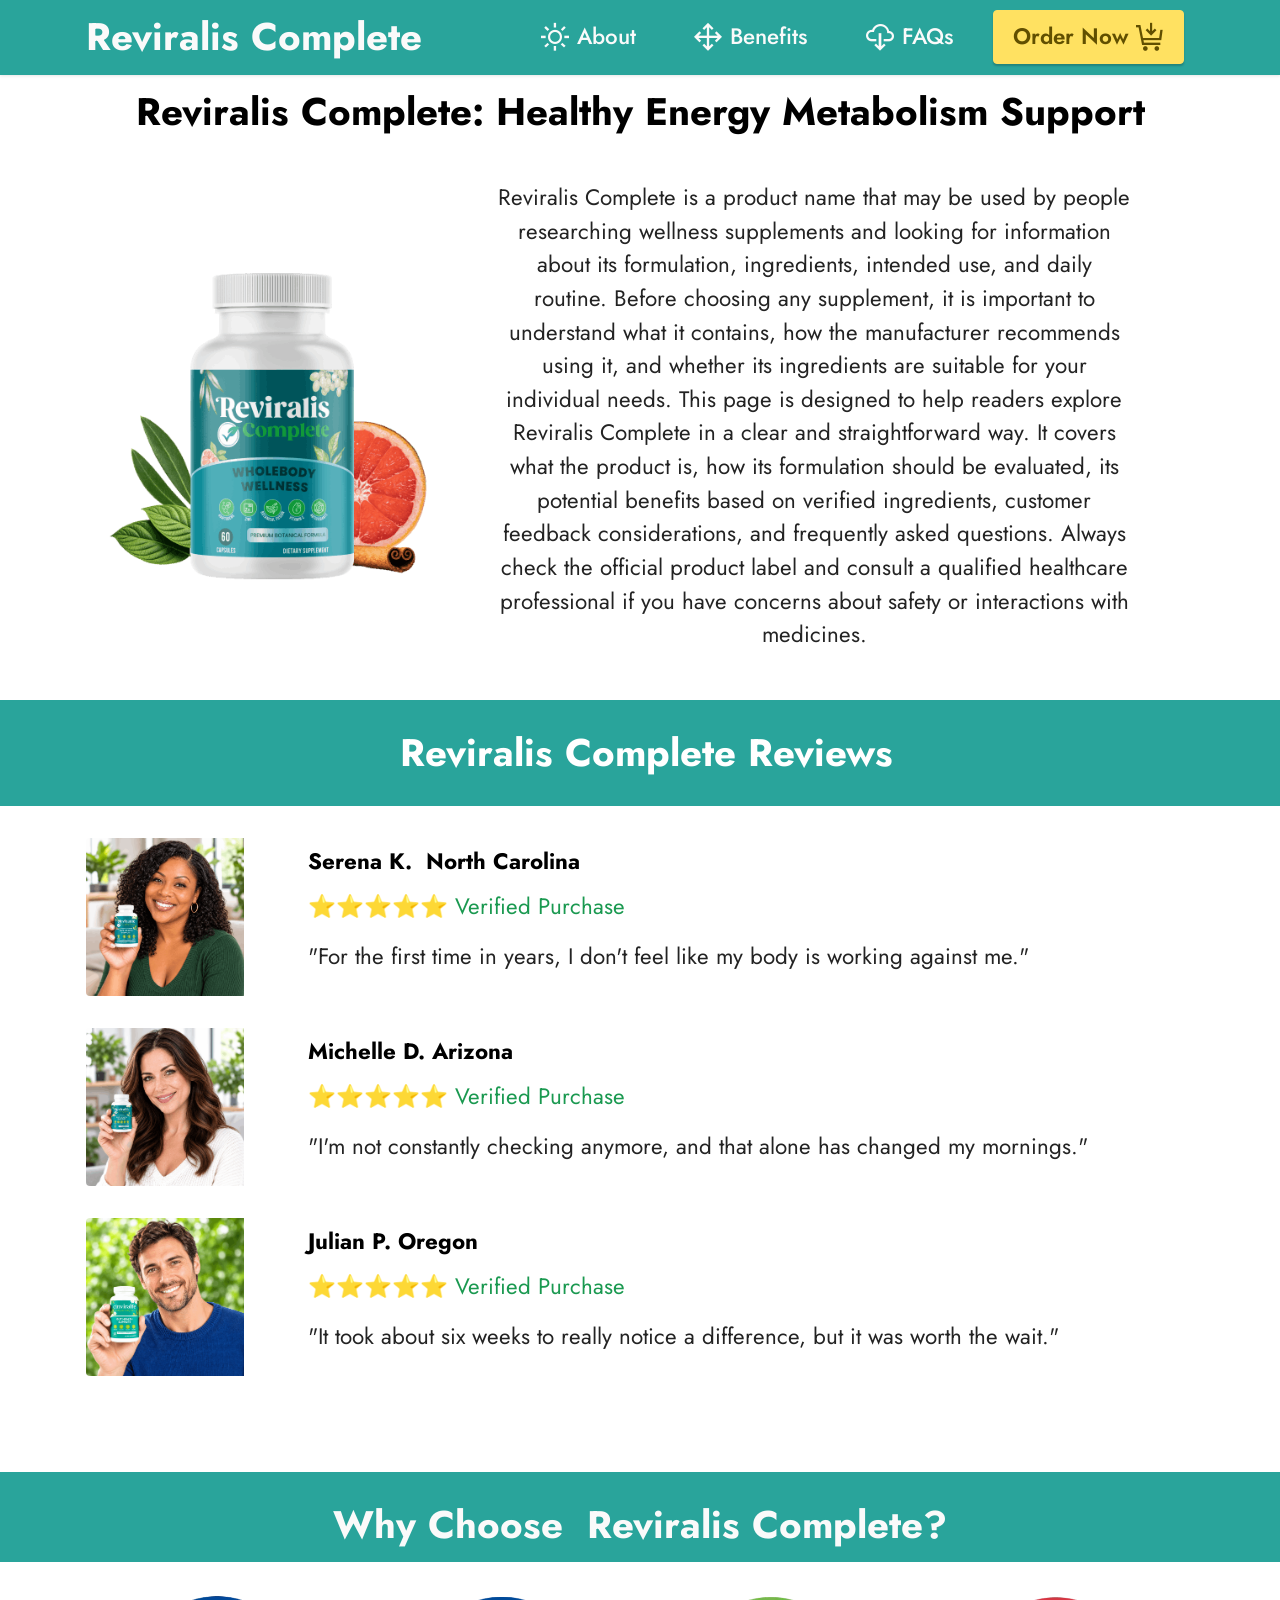
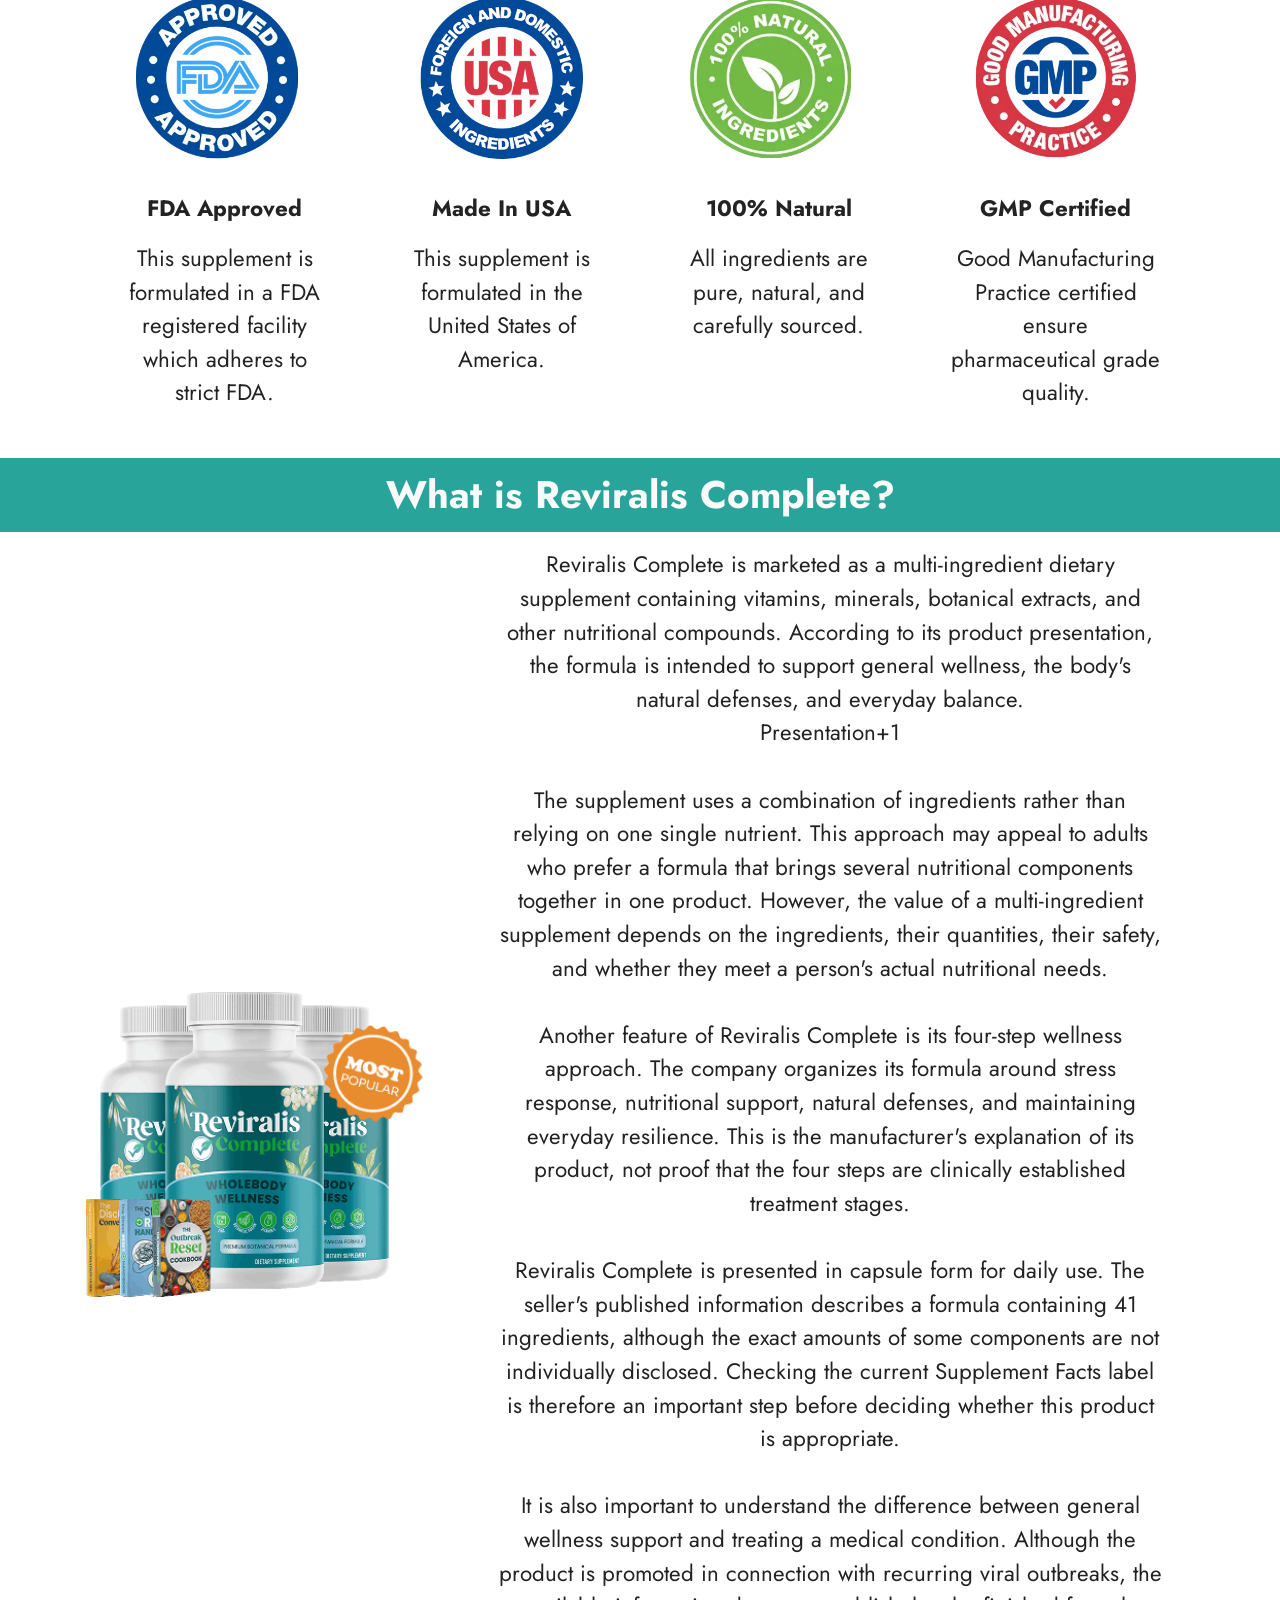
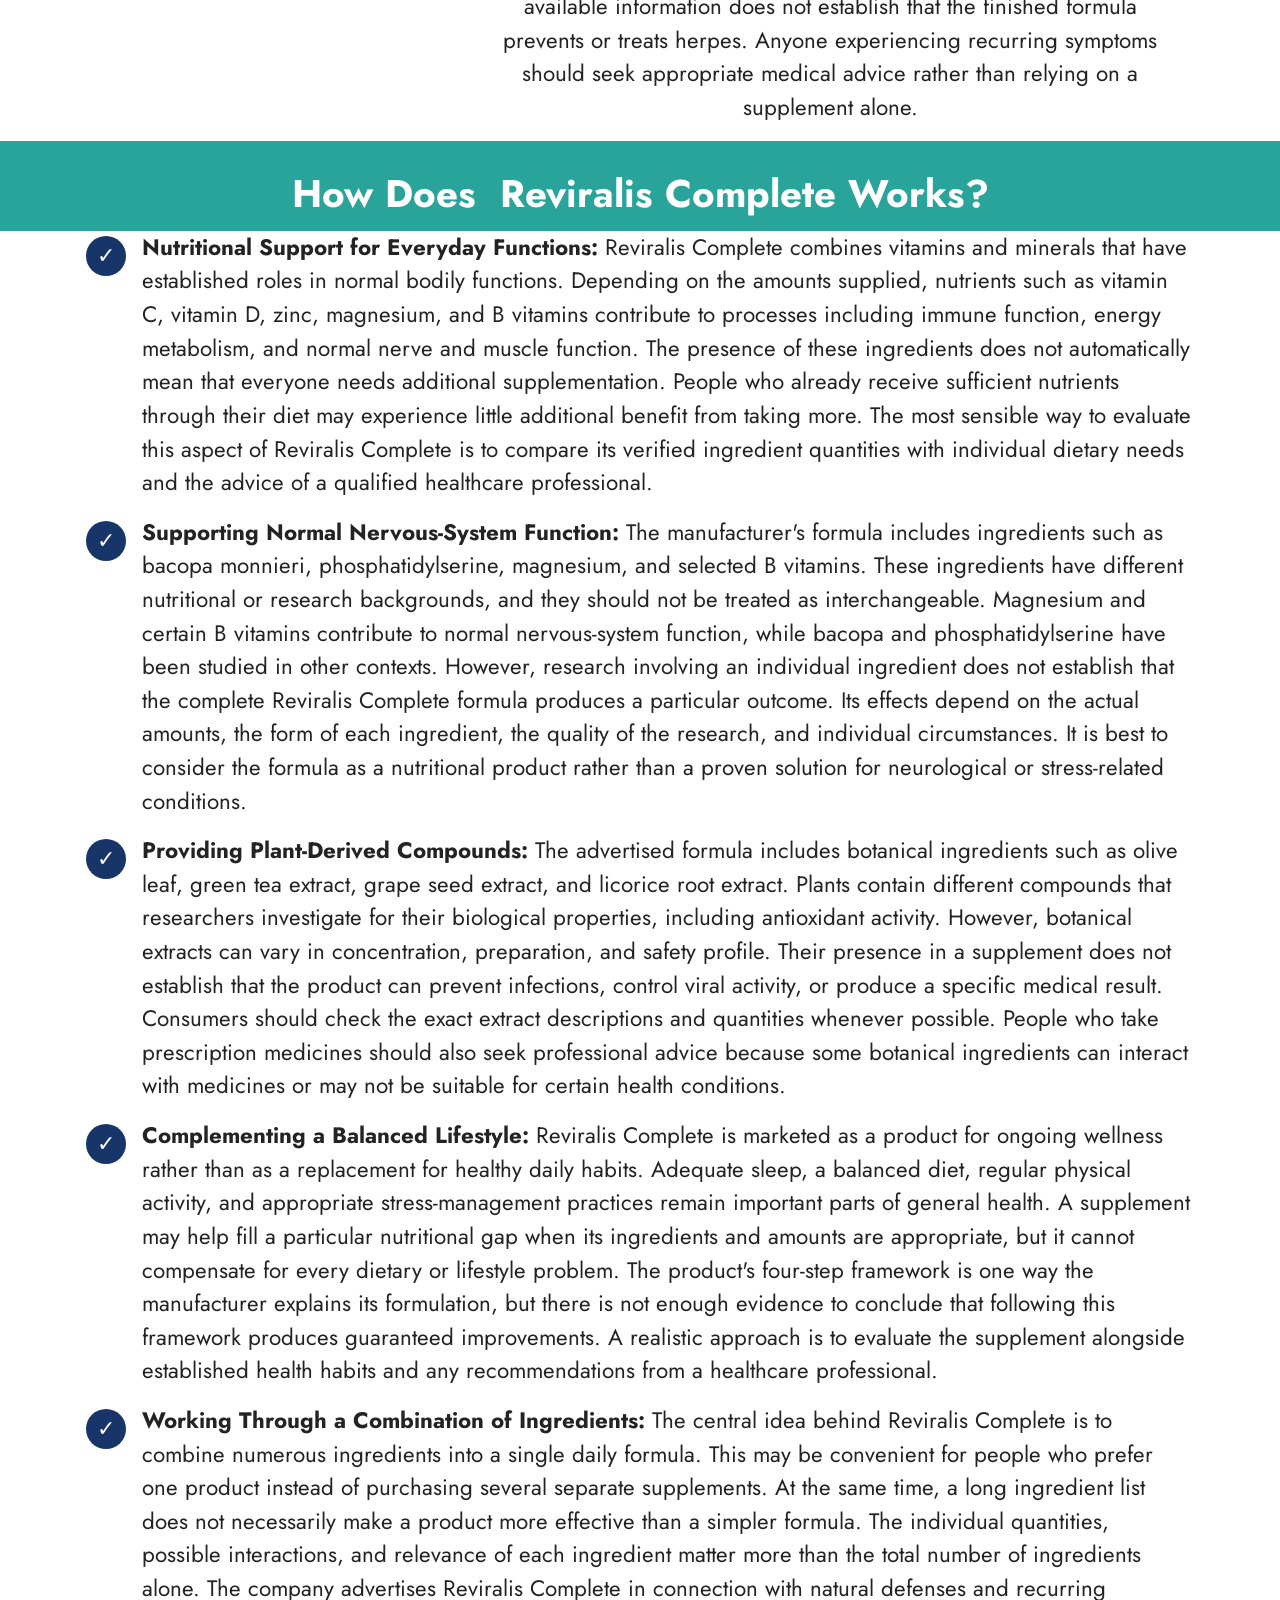
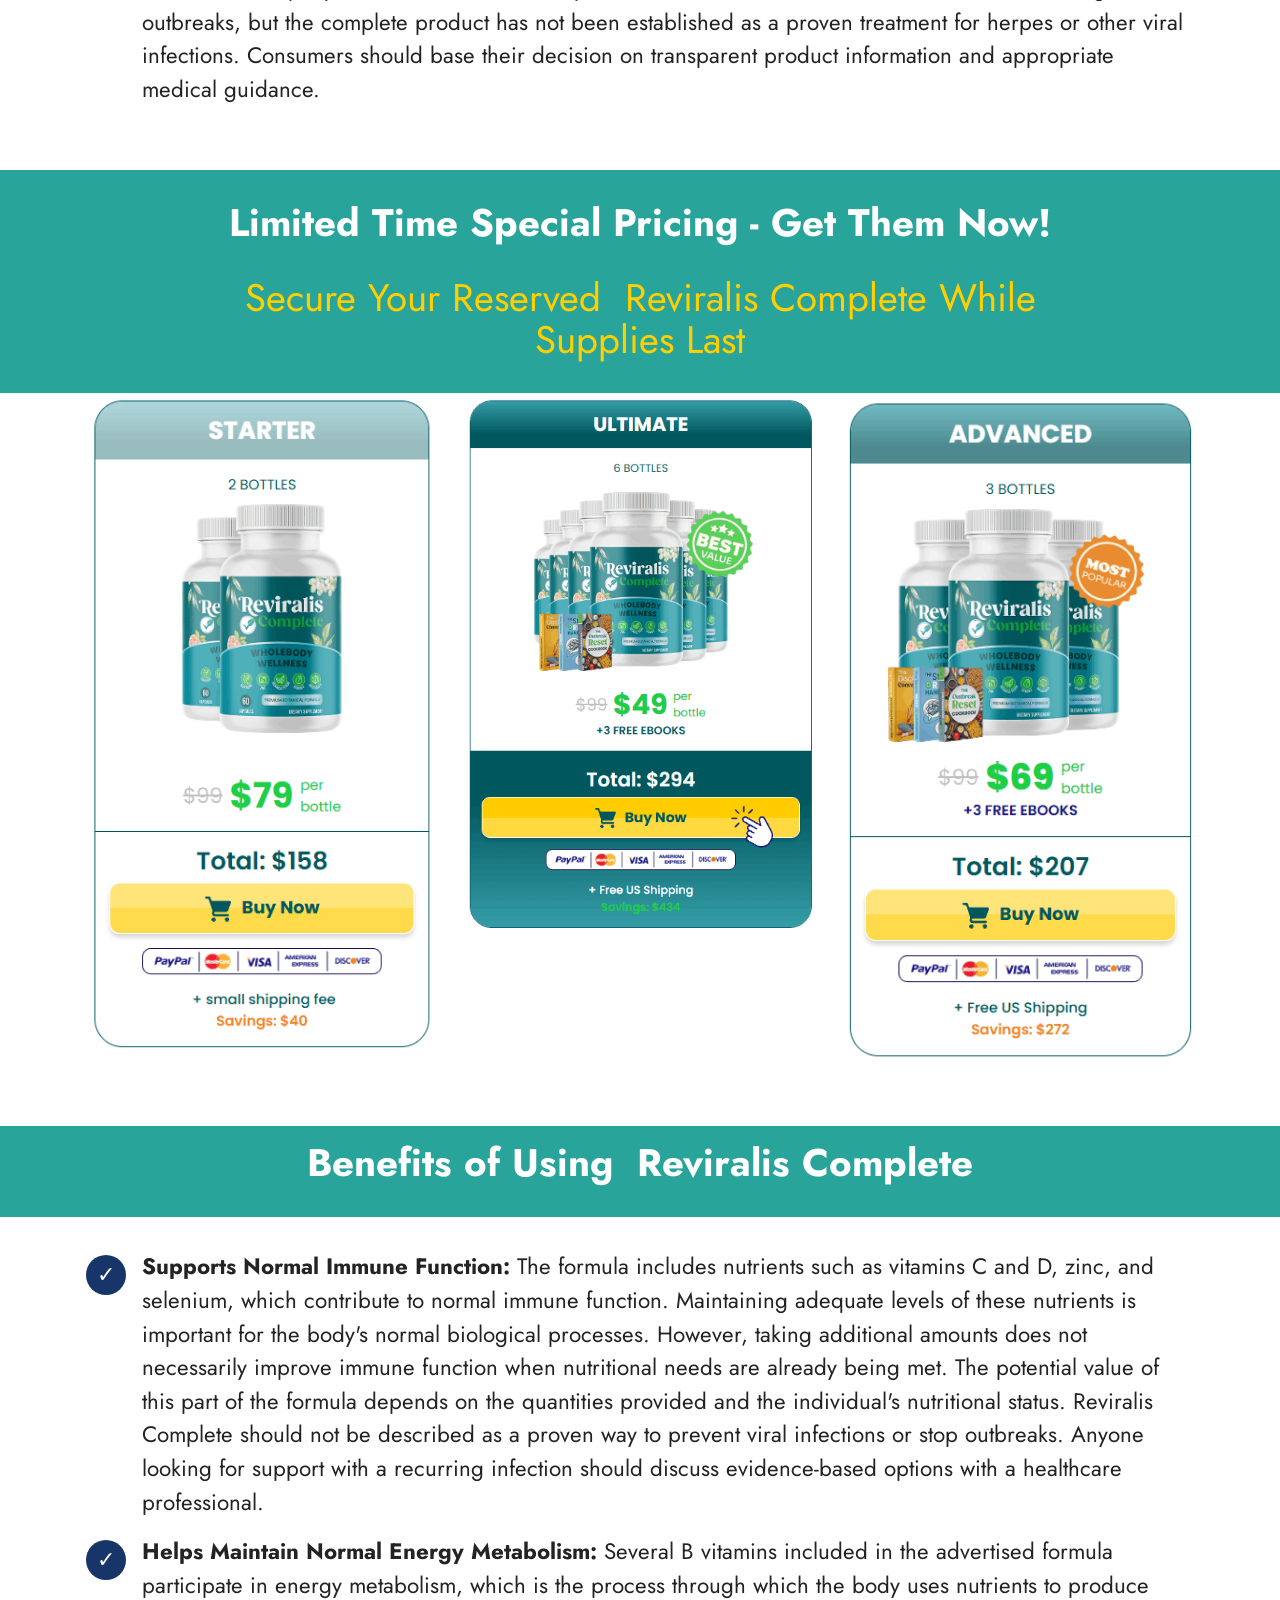
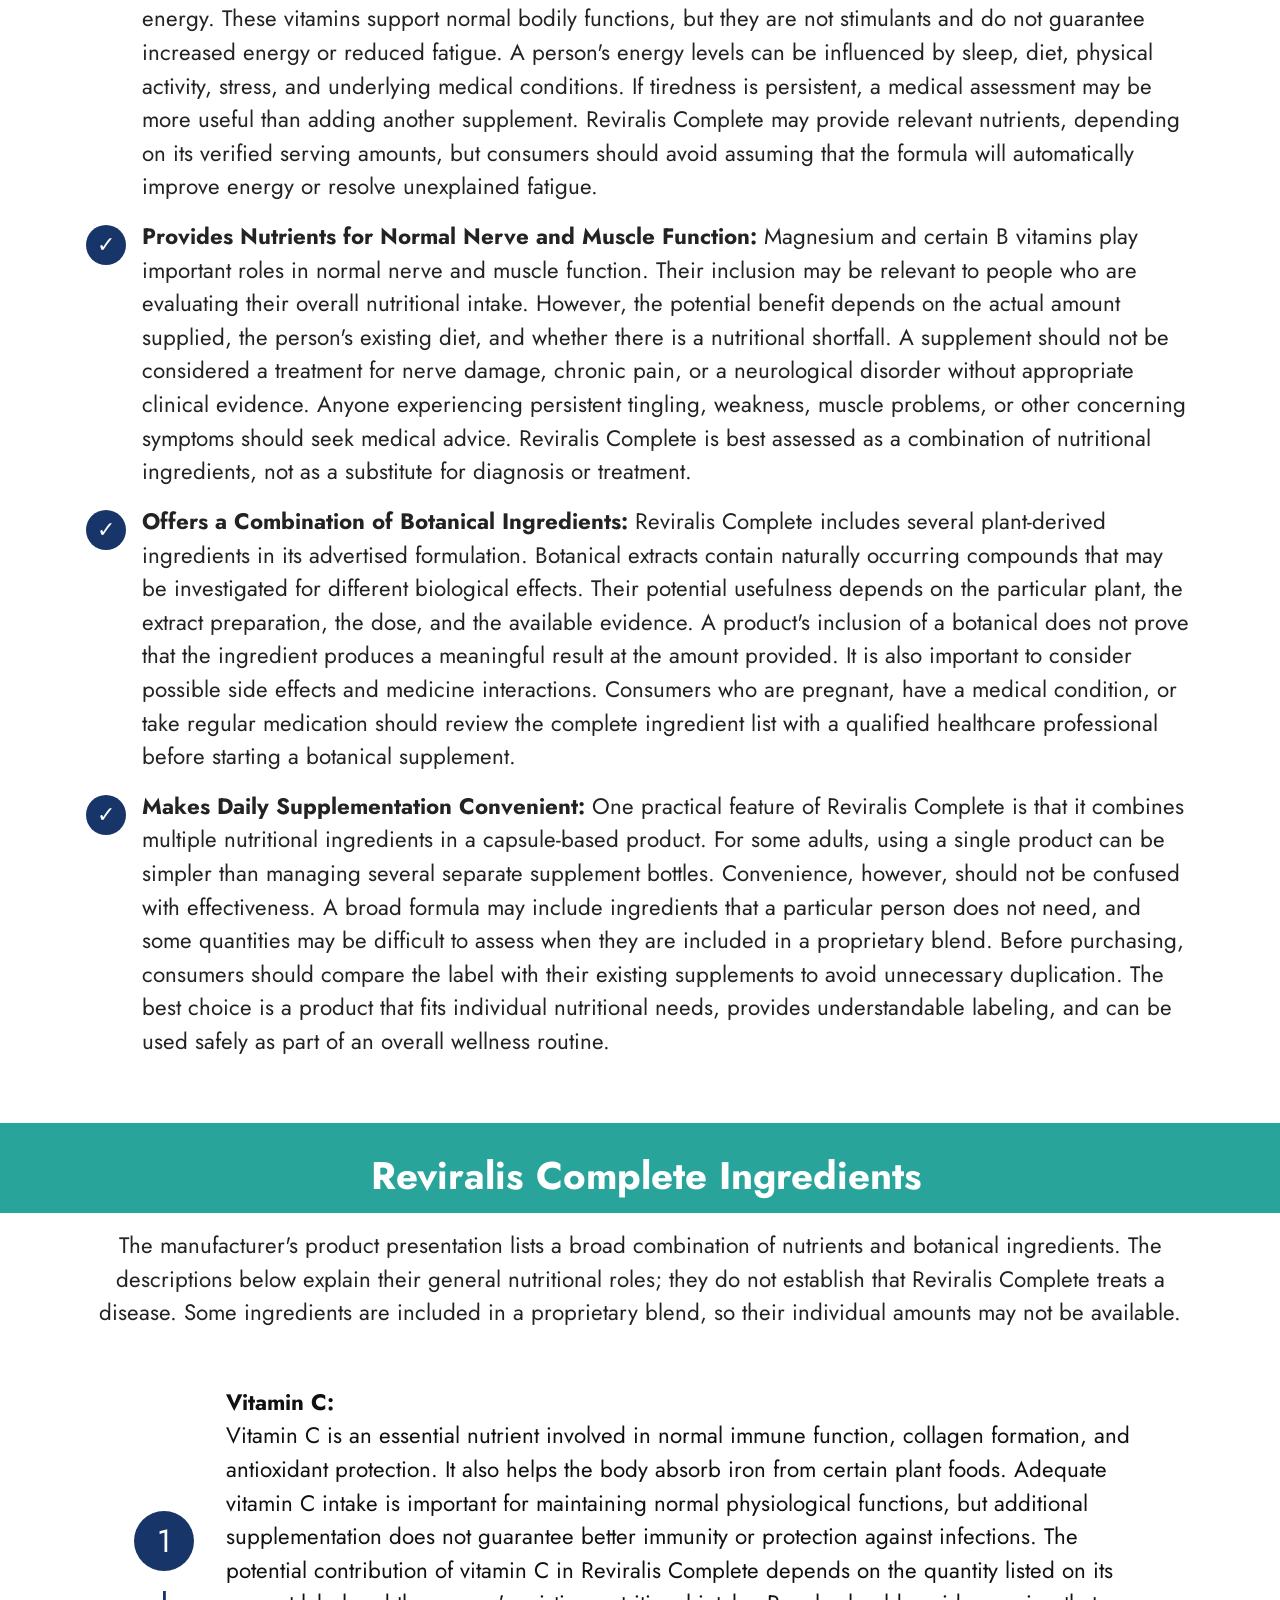
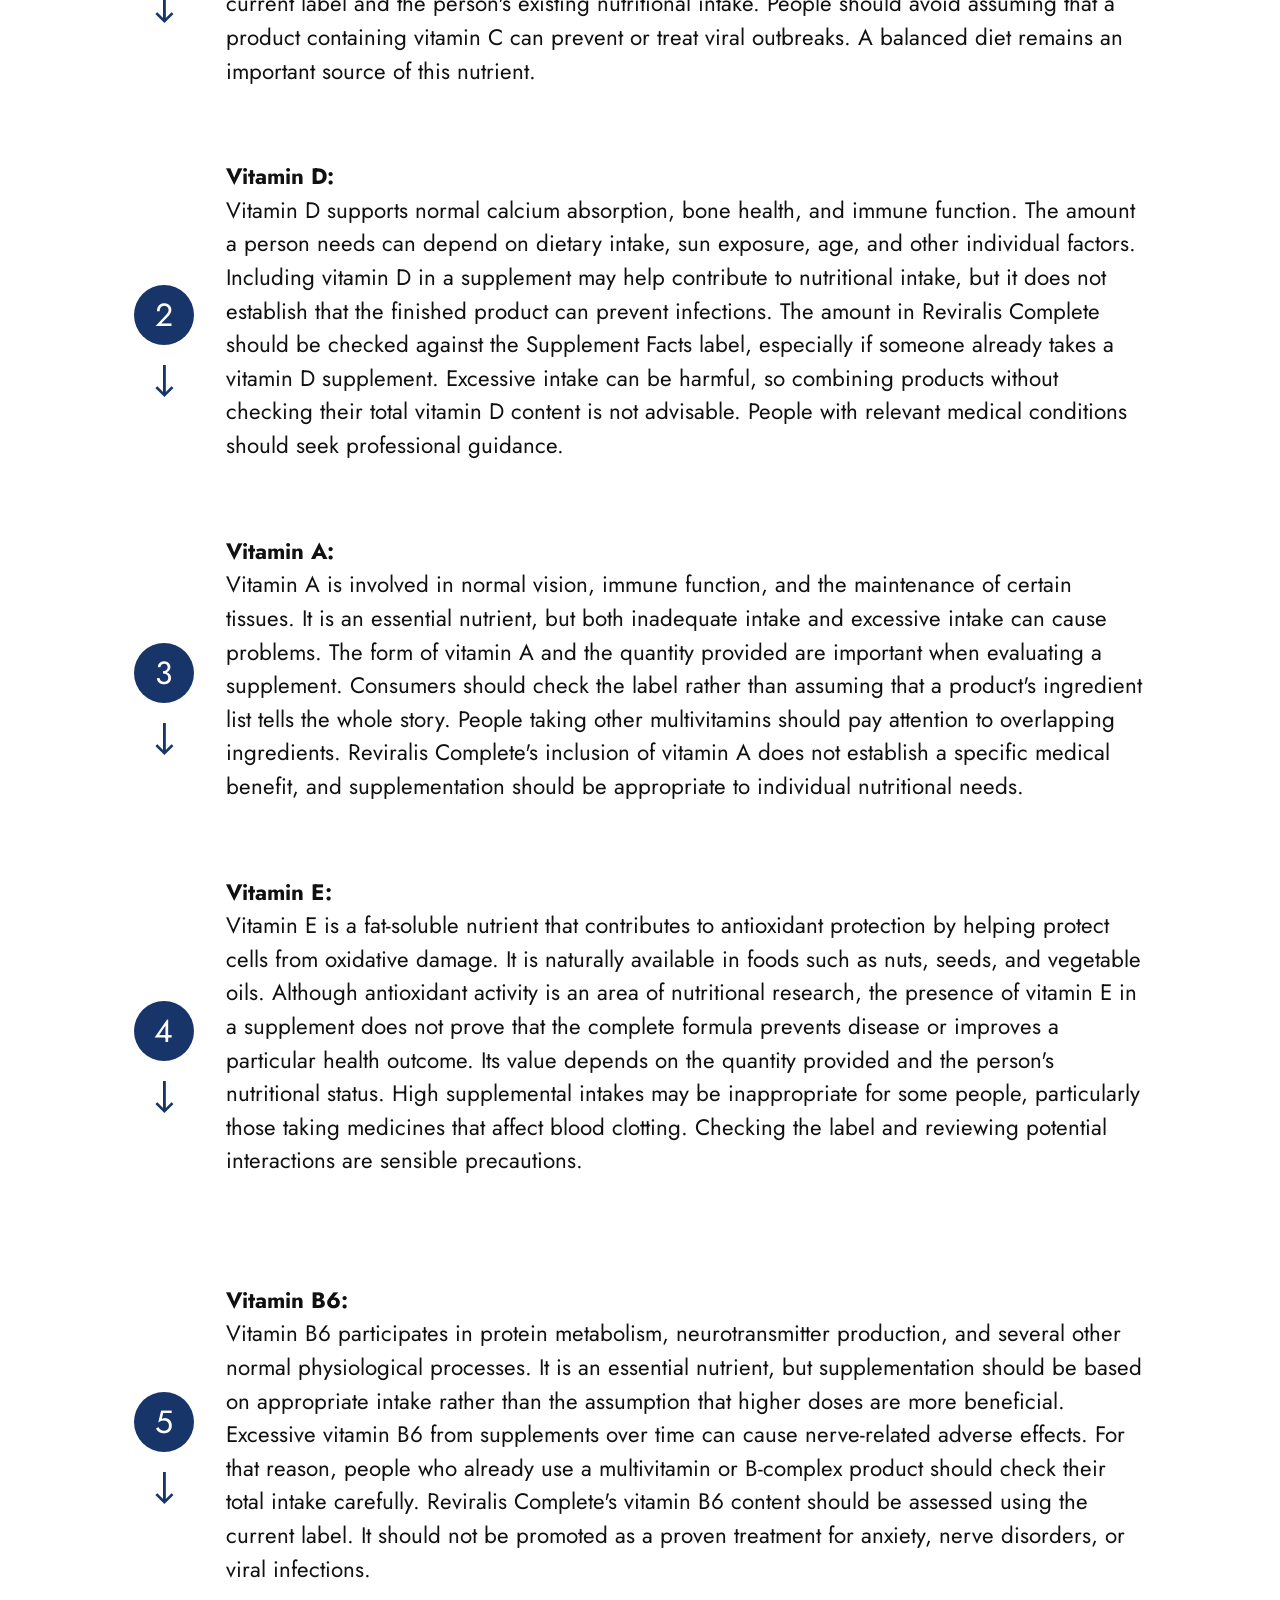
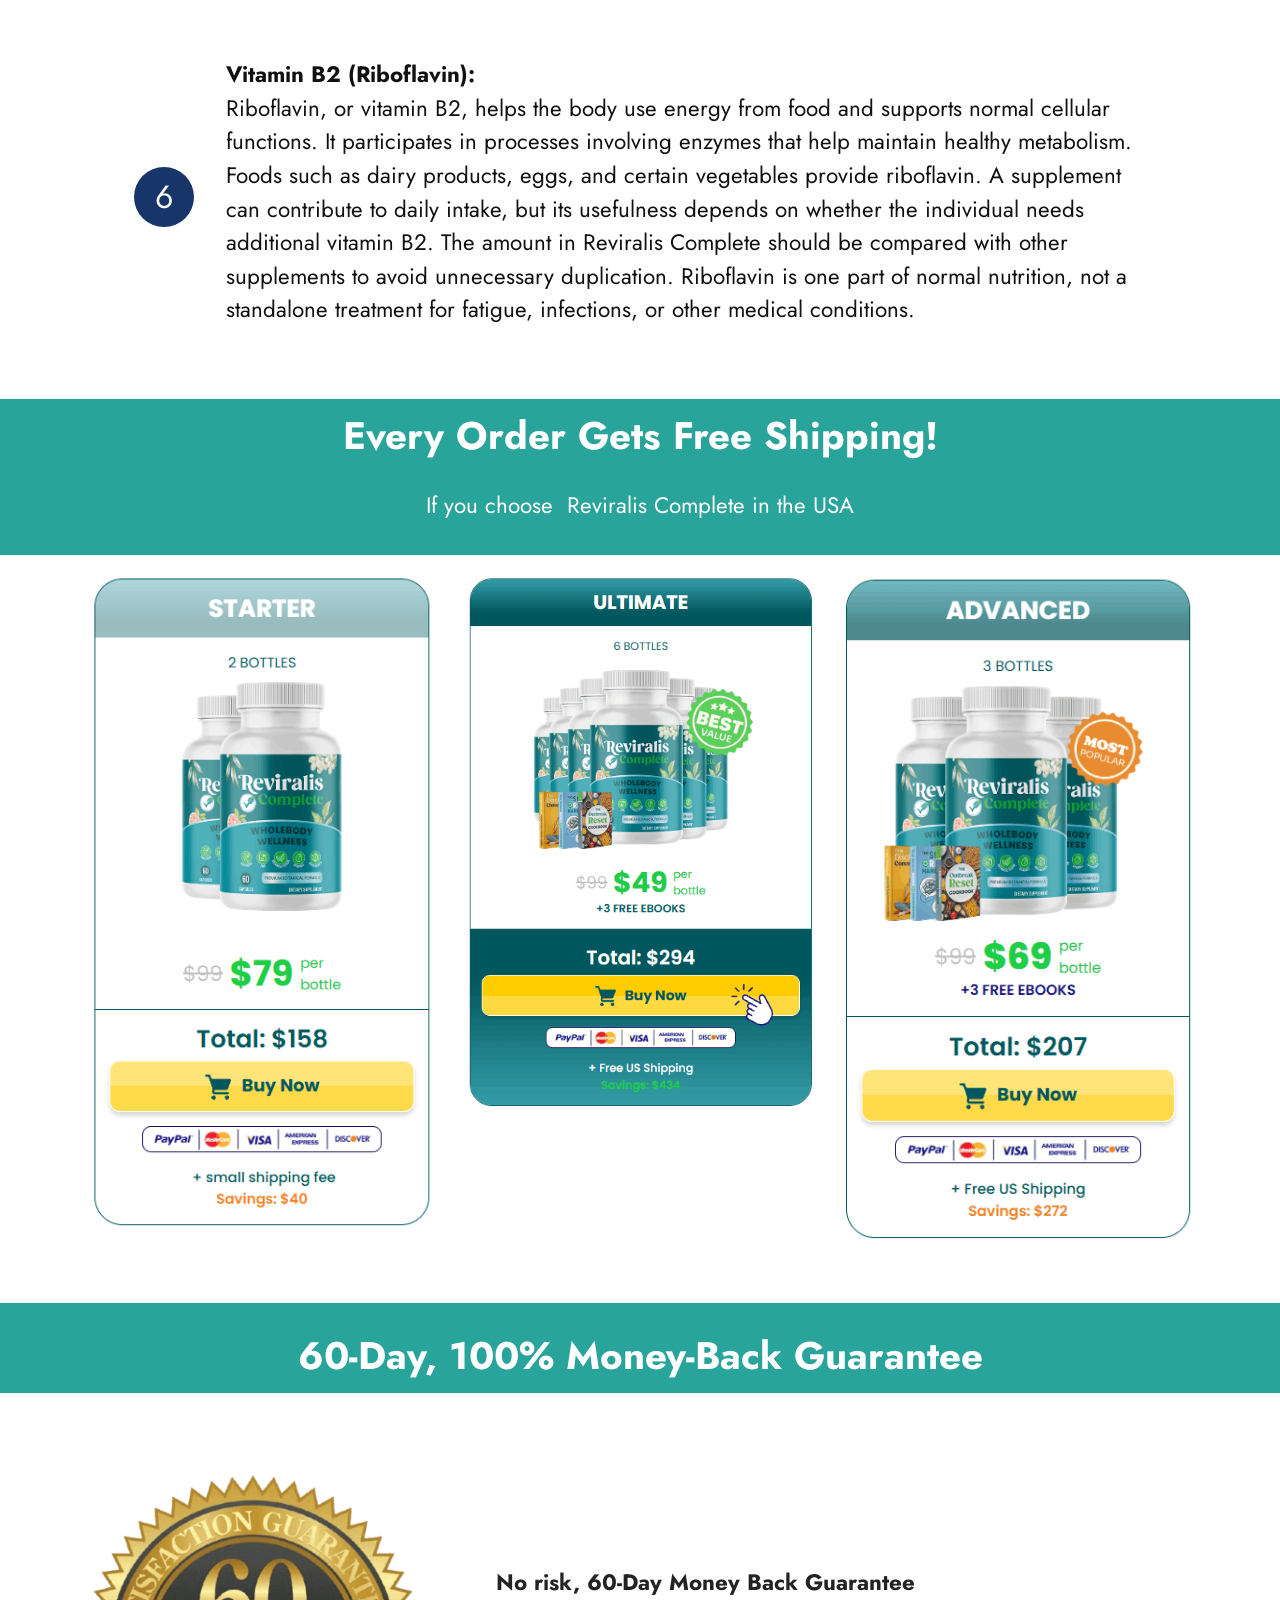
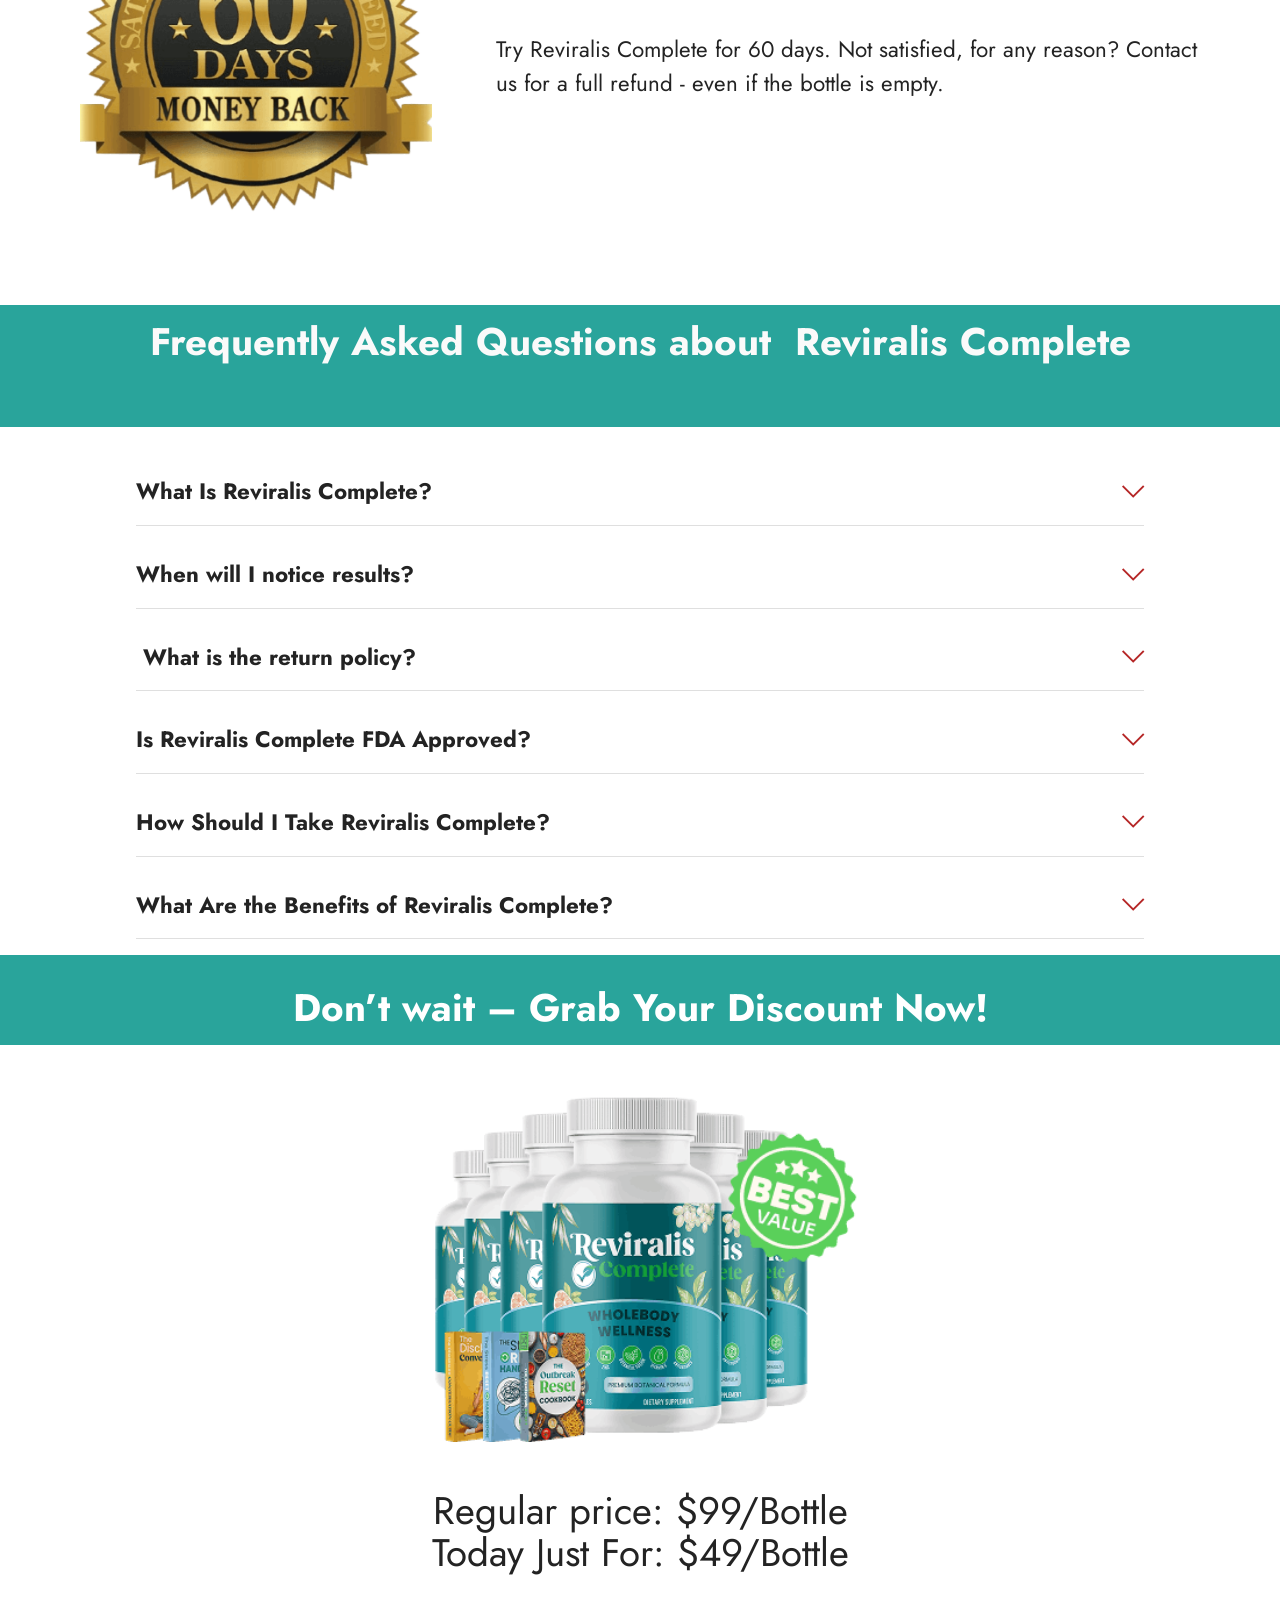
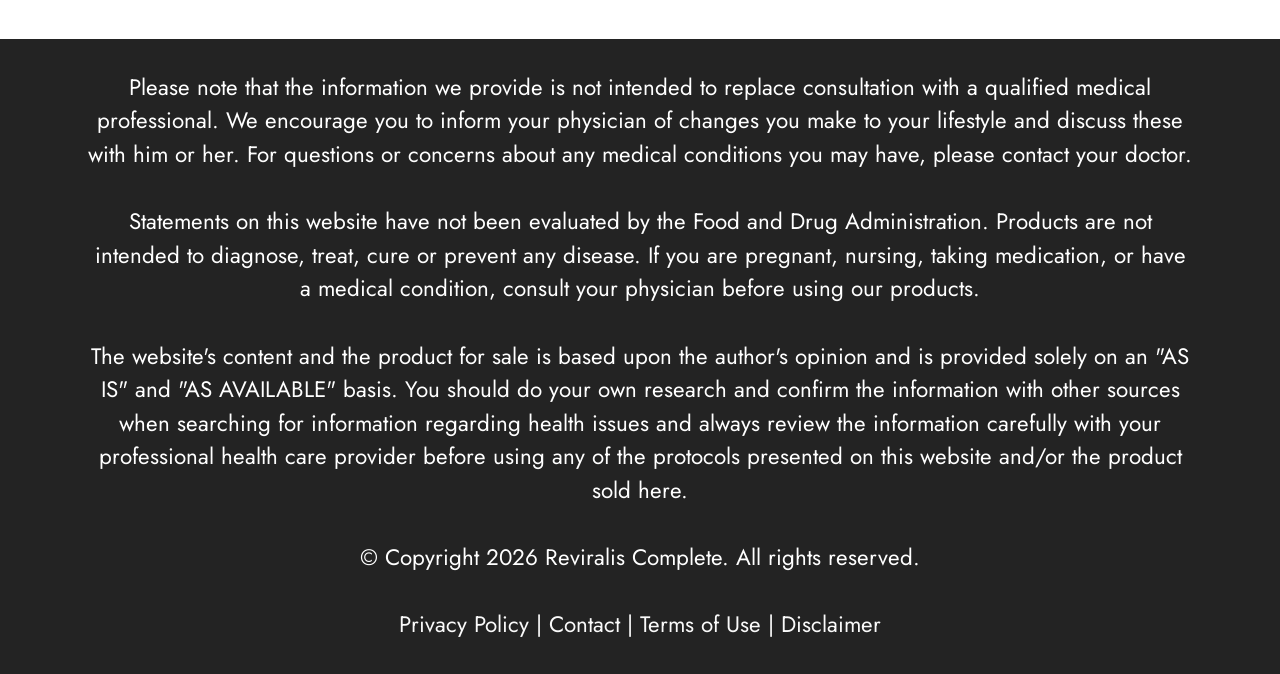
<file: index.html>
<!DOCTYPE html>
<html  lang="en">
<head>
  <!-- Site made with Mobirise Website Builder v6.1.12, https://mobirise.com -->
  <meta charset="UTF-8">
  <meta http-equiv="X-UA-Compatible" content="IE=edge">
  <meta name="generator" content="Mobirise v6.1.12, mobirise.com">
  <meta name="twitter:card" content="summary_large_image"/>
  <meta name="twitter:image:src" content="assets/images/index-meta.png">
  <meta property="og:image" content="assets/images/index-meta.png">
  <meta name="twitter:title" content="Reviralis Complete [ Official Site – Benefits & Ingredients">
  <meta name="viewport" content="width=device-width, initial-scale=1, minimum-scale=1">
  <link rel="shortcut icon" href="assets/images/banner-img-128x126.png" type="image/x-icon">
  <meta name="description" content="Explore Reviralis Complete ingredients, potential benefits, usage instructions, customer review examples, and FAQs to make an informed supplement choice.">
  
  
  <title>Reviralis Complete [ Official Site – Benefits & Ingredients</title>
  <link rel="stylesheet" href="assets/web/assets/mobirise-icons2/mobirise2.css">
  <link rel="stylesheet" href="assets/web/assets/mobirise-icons/mobirise-icons.css">
  <link rel="stylesheet" href="assets/bootstrap/css/bootstrap.min.css">
  <link rel="stylesheet" href="assets/dropdown/css/style.css">
  <link rel="stylesheet" href="assets/socicon/css/styles.css">
  <link rel="stylesheet" href="assets/theme/css/style.css">
  <link rel="preload" href="https://fonts.googleapis.com/css?family=Jost:100,200,300,400,500,600,700,800,900,100i,200i,300i,400i,500i,600i,700i,800i,900i&display=swap" as="style" onload="this.onload=null;this.rel='stylesheet'">
  <noscript><link rel="stylesheet" href="https://fonts.googleapis.com/css?family=Jost:100,200,300,400,500,600,700,800,900,100i,200i,300i,400i,500i,600i,700i,800i,900i&display=swap"></noscript>
  <link rel="preload" as="style" href="assets/mobirise/css/mbr-additional.css?v=1t5IKS"><link rel="stylesheet" href="assets/mobirise/css/mbr-additional.css?v=1t5IKS" type="text/css">

<meta name="google-site-verification" content="ojwFFrobrEAdesm8oLR1VNvsSXICQItrODOj1nC4V70" />
<meta name="msvalidate.01" content="BFED78960371397816FDB9212DADB8CB" />
  
  
<meta name="keywords" content="Reviralis, Reviralis supplement, Reviralis review, buy Reviralis, Reviralis ingredients, Reviralis official, Reviralis side effects, Reviralis price, Reviralis benefits, Reviralis discount"> 
<meta name="author" content="  Reviralis Complete">
		
 <link rel="canonical" href="https://www.  Reviralis Complete
/" >
</head>
<body>
  
  <section data-bs-version="5.1" class="menu menu2 cid-tB0YZQqaCG" once="menu" id="menu2-0">
    
    <nav class="navbar navbar-dropdown navbar-expand-lg">
        <div class="container">
            <div class="navbar-brand">
                
                <span class="navbar-caption-wrap"><a class="navbar-caption text-white text-primary display-2" href="index.html#features7-3"> Reviralis Complete<br></a></span>
            </div>
            <button class="navbar-toggler" type="button" data-toggle="collapse" data-bs-toggle="collapse" data-target="#navbarSupportedContent" data-bs-target="#navbarSupportedContent" aria-controls="navbarNavAltMarkup" aria-expanded="false" aria-label="Toggle navigation">
                <div class="hamburger">
                    <span></span>
                    <span></span>
                    <span></span>
                    <span></span>
                </div>
            </button>
            <div class="collapse navbar-collapse" id="navbarSupportedContent">
                <ul class="navbar-nav nav-dropdown" data-app-modern-menu="true"><li class="nav-item"><a class="nav-link link text-white text-primary display-7" href="index.html#header3-1l"><span class="mobi-mbri mobi-mbri-sun mbr-iconfont mbr-iconfont-btn"></span>About</a></li>
                    <li class="nav-item"><a class="nav-link link text-white display-7" href="index.html#content4-k"><span class="mobi-mbri mobi-mbri-drag-n-drop mbr-iconfont mbr-iconfont-btn"></span>Benefits</a></li>
                    <li class="nav-item"><a class="nav-link link text-white text-primary display-7" href="index.html#features14-2h"><span class="mobi-mbri mobi-mbri-download-2 mbr-iconfont mbr-iconfont-btn"></span>FAQs</a>
                    </li></ul>
                
                <div class="navbar-buttons mbr-section-btn"><a class="btn btn-warning display-7" href="https://375d28y7trlx3p1luqocpaljcx.hop.clickbank.net"><span class="mobi-mbri mobi-mbri-cart-add mbr-iconfont mbr-iconfont-btn"></span>Order Now</a></div>
            </div>
        </div>
    </nav>
</section>

<section data-bs-version="5.1" class="header3 cid-tB10ubWVri" id="header3-1">

    

    
    

    <div class="align-center container-fluid">
        <div class="row justify-content-center">
            <div class="col-12 col-lg-12">
                <h1 class="mbr-section-title mbr-fonts-style mb-3 display-2"><strong>Reviralis Complete: Healthy Energy Metabolism Support</strong></h1>
                
                
                
            </div>
        </div>
    </div>
</section>

<section data-bs-version="5.1" class="features6 cid-tB15AvPI4t" id="features7-3">
    <!---->
    

    
    
    <div class="container">
        <div class="card-wrapper">
            <div class="row align-items-center">
                <div class="col-12 col-lg-4">
                    <div class="image-wrapper">
                        <a href="https://375d28y7trlx3p1luqocpaljcx.hop.clickbank.net"><img src="assets/images/banner-img-413x408.png" alt="Reviralis Complete"></a>
                    </div>
                </div>
                <div class="col-12 col-lg">
                    <div class="text-box">
                        
                        <p class="mbr-text mbr-fonts-style display-5">Reviralis Complete is a product name that may be used by people researching wellness supplements and looking for information about its formulation, ingredients, intended use, and daily routine. Before choosing any supplement, it is important to understand what it contains, how the manufacturer recommends using it, and whether its ingredients are suitable for your individual needs. This page is designed to help readers explore Reviralis Complete in a clear and straightforward way. It covers what the product is, how its formulation should be evaluated, its potential benefits based on verified ingredients, customer feedback considerations, and frequently asked questions. Always check the official product label and consult a qualified healthcare professional if you have concerns about safety or interactions with medicines.<br></p>
                        
                        
                    </div>
                </div>
            </div>
        </div>
    </div>
</section>

<section data-bs-version="5.1" class="content4 cid-v9ZbLS1f8Q" id="content4-27">
    

    
    
    <div class="container">
        <div class="row justify-content-center">
            <div class="title col-md-12 col-lg-12">
                <h3 class="mbr-section-title mbr-fonts-style align-center mb-4 display-2"><div><strong></strong></div></h3>
                <h1 class="mbr-section-subtitle align-center mbr-fonts-style mb-4 display-2"><strong>&nbsp;Reviralis Complete Reviews</strong></h1>
                
            </div>
        </div>
    </div>
</section>

<section data-bs-version="5.1" class="team2 cid-vaVHwZ0P2d" xmlns="http://www.w3.org/1999/html" id="team2-2p">
    

    
    
    <div class="container">
        <div class="item features-image">
            <div class="item-wrapper">
                <div class="row align-items-center">
                    <div class="col-12 col-md-2">
                        <div class="image-wrapper">
                            <img src="assets/images/f15ad132-2e4e-4710-97ac-e9743ca04738-375x375.png" alt="Serena K.  North Carolina">
                        </div>
                    </div>
                    <div class="col-12 col-md">
                        <div class="card-box">
                            <h2 class="card-title mbr-fonts-style m-0 mb-3 display-5"><strong>Serena K.&nbsp; North Carolina</strong></h2>
                            <h2 class="card-subtitle mbr-fonts-style mb-3 display-5">⭐⭐⭐⭐⭐ Verified Purchase&nbsp;</h2>
                            <p class="mbr-text mbr-fonts-style display-7">"For the first time in years, I don't feel like my body is working against me."</p>
                            
                        </div>
                    </div>
                </div>
            </div>
        </div>
        <div class="item features-image">
            <div class="item-wrapper">
                <div class="row align-items-center">
                    <div class="col-12 col-md-2">
                        <div class="image-wrapper">
                            <img src="assets/images/1cdfa59e-c52a-4f08-b46d-6c9d277cc973-375x375.png" alt="Michelle D. Arizona">
                        </div>
                    </div>
                    <div class="col-12 col-md">
                        <div class="card-box">
                            <h2 class="card-title mbr-fonts-style m-0 mb-3 display-7"><strong>Michelle D. Arizona</strong></h2>
                            <h2 class="card-subtitle mbr-fonts-style mb-3 display-5">⭐⭐⭐⭐⭐ Verified Purchase&nbsp;</h2>
                            <p class="mbr-text mbr-fonts-style display-7">"I'm not constantly checking anymore, and that alone has changed my mornings."<br></p>
                            
                        </div>
                    </div>
                </div>
            </div>
        </div>
        <div class="item features-image">
            <div class="item-wrapper">
                <div class="row align-items-center">
                    <div class="col-12 col-md-2">
                        <div class="image-wrapper">
                            <img src="assets/images/f7b04582-d035-4d9d-aeac-5523f825639e-375x375.png" alt="Julian P. Oregon">
                        </div>
                    </div>
                    <div class="col-12 col-md">
                        <div class="card-box">
                            <h2 class="card-title mbr-fonts-style m-0 mb-3 display-5"><strong>Julian P. Oregon</strong></h2>
                            <h2 class="card-subtitle mbr-fonts-style mb-3 display-5">⭐⭐⭐⭐⭐ Verified Purchase&nbsp;</h2>
                            <p class="mbr-text mbr-fonts-style display-7">"It took about six weeks to really notice a difference, but it was worth the wait."<br></p>
                            
                        </div>
                    </div>
                </div>
            </div>
        </div>
    </div>
</section>

<section data-bs-version="5.1" class="header3 cid-vaVJowMobt" id="header3-2q">

    

    
    

    <div class="align-center container">
        <div class="row justify-content-center">
            <div class="col-12 col-lg-12">
                
                <h2 class="mbr-section-subtitle mbr-fonts-style mb-3 display-2"><strong>Why Choose&nbsp; Reviralis Complete</strong><strong style="font-size: 2.4rem;">?</strong></h2>
                
                
            </div>
        </div>
    </div>
</section>

<section data-bs-version="5.1" class="gallery3 cid-tB9ez4cVTX" id="gallery3-1r">
    
    
    <div class="container">
        
        <div class="row mt-4">
            <div class="item features-image сol-12 col-md-6 col-lg-3 active">
                <div class="item-wrapper">
                    <div class="item-img">
                        <img src="assets/images/fda-approved.webp" alt="Reviralis Complete FDA Approved" data-slide-to="0" data-bs-slide-to="0">
                    </div>
                    <div class="item-content">
                        <h5 class="item-title mbr-fonts-style display-7"><strong>FDA Approved</strong></h5>
                        
                        <p class="mbr-text mbr-fonts-style mt-3 display-7">This supplement is formulated in a FDA registered facility which adheres to strict FDA.</p>
                    </div>
                    
                </div>
            </div>
            
            <div class="item features-image сol-12 col-md-6 col-lg-3">
                <div class="item-wrapper">
                    <div class="item-img">
                        <img src="assets/images/made-in-usa-500x300.webp" alt="Reviralis Complete Made In Usa" data-slide-to="1" data-bs-slide-to="1">
                    </div>
                    <div class="item-content">
                        <h5 class="item-title mbr-fonts-style display-7"><strong>Made In USA</strong></h5>
                        
                        <p class="mbr-text mbr-fonts-style mt-3 display-7">This supplement is formulated in the United States of America.</p>
                    </div>
                    
                </div>
            </div><div class="item features-image сol-12 col-md-6 col-lg-3">
                <div class="item-wrapper">
                    <div class="item-img">
                        <img src="assets/images/100-natural-500x300.webp" alt="Reviralis Complete All Natural" data-slide-to="2" data-bs-slide-to="2">
                    </div>
                    <div class="item-content">
                        <h5 class="item-title mbr-fonts-style display-7"><strong>100% Natural</strong></h5>
                        
                        <p class="mbr-text mbr-fonts-style mt-3 display-7">All ingredients are pure, natural, and carefully sourced.</p>
                    </div>
                    
                </div>
            </div>
            <div class="item features-image сol-12 col-md-6 col-lg-3">
                <div class="item-wrapper">
                    <div class="item-img">
                        <img src="assets/images/gmp-certified-500x300.webp" alt="Reviralis Complete GMP Certified" title="">
                    </div>
                    <div class="item-content">
                        <h5 class="item-title mbr-fonts-style display-7"><strong>GMP Certified</strong></h5>
                        
                        <p class="mbr-text mbr-fonts-style mt-3 display-7">Good Manufacturing Practice certified ensure pharmaceutical grade quality.</p>
                    </div>
                    
                </div>
            </div>
        </div>
    </div>
</section>

<section data-bs-version="5.1" class="header3 cid-tB83YwBUMj" id="header3-1l">

    

    
    

    <div class="align-center container">
        <div class="row justify-content-center">
            <div class="col-12 col-lg-12">
                
                <h2 class="mbr-section-subtitle mbr-fonts-style mb-3 display-2"><strong>What is Reviralis Complete</strong><strong style="font-size: 2.4rem;">?</strong></h2>
                
                
            </div>
        </div>
    </div>
</section>

<section data-bs-version="5.1" class="header11 cid-tB1vWdJbT6" id="header11-a">

    

    
    

    <div class="container">
        <div class="row justify-content-center">
            <div class="col-12 col-md-4 image-wrapper">
                <a href="https://375d28y7trlx3p1luqocpaljcx.hop.clickbank.net"><img class="w-100" src="assets/images/advanced-product201-338x296.png" alt="Reviralis Complete"></a>
            </div>
            <div class="col-12 col-md">
                <div class="text-wrapper text-center">
                    
                    <p class="mbr-text mbr-fonts-style display-7">Reviralis Complete is marketed as a multi-ingredient dietary supplement containing vitamins, minerals, botanical extracts, and other nutritional compounds. According to its product presentation, the formula is intended to support general wellness, the body's natural defenses, and everyday balance. <br>Presentation+1<br><br>The supplement uses a combination of ingredients rather than relying on one single nutrient. This approach may appeal to adults who prefer a formula that brings several nutritional components together in one product. However, the value of a multi-ingredient supplement depends on the ingredients, their quantities, their safety, and whether they meet a person's actual nutritional needs.<br><br>Another feature of Reviralis Complete is its four-step wellness approach. The company organizes its formula around stress response, nutritional support, natural defenses, and maintaining everyday resilience. This is the manufacturer's explanation of its product, not proof that the four steps are clinically established treatment stages.<br><br>Reviralis Complete is presented in capsule form for daily use. The seller's published information describes a formula containing 41 ingredients, although the exact amounts of some components are not individually disclosed. Checking the current Supplement Facts label is therefore an important step before deciding whether this product is appropriate.<br><br>It is also important to understand the difference between general wellness support and treating a medical condition. Although the product is promoted in connection with recurring viral outbreaks, the available information does not establish that the finished formula prevents or treats herpes. Anyone experiencing recurring symptoms should seek appropriate medical advice rather than relying on a supplement alone.<br></p>
                    
                </div>
            </div>
        </div>
    </div>
</section>

<section data-bs-version="5.1" class="header3 cid-tB85bPoWQz" id="header3-1m">

    

    
    

    <div class="align-center container">
        <div class="row justify-content-center">
            <div class="col-12 col-lg-12">
                
                <h2 class="mbr-section-subtitle mbr-fonts-style mb-3 display-2"><strong>How Does&nbsp; Reviralis Complete&nbsp;</strong><strong style="font-size: 2.4rem;">Works?</strong></h2>
                
                
            </div>
        </div>
    </div>
</section>

<section data-bs-version="5.1" class="content8 cid-vzjrwBXoTt" id="content8-39">
    
    <div class="container">
        <div class="row justify-content-center">
            <div class="counter-container col-md-12 col-lg-12">
                
                <div class="mbr-text mbr-fonts-style display-7">
                    <ul>
                        <li><strong style="font-size: 1.4rem;">Nutritional Support for Everyday Functions: </strong><span style="font-size: 1.4rem;">Reviralis Complete combines vitamins and minerals that have established roles in normal bodily functions. Depending on the amounts supplied, nutrients such as vitamin C, vitamin D, zinc, magnesium, and B vitamins contribute to processes including immune function, energy metabolism, and normal nerve and muscle function. The presence of these ingredients does not automatically mean that everyone needs additional supplementation. People who already receive sufficient nutrients through their diet may experience little additional benefit from taking more. The most sensible way to evaluate this aspect of Reviralis Complete is to compare its verified ingredient quantities with individual dietary needs and the advice of a qualified healthcare professional.</span><br></li><li><strong style="font-size: 1.4rem;">Supporting Normal Nervous-System Function:</strong><span style="font-size: 1.4rem;">&nbsp;The manufacturer's formula includes ingredients such as bacopa monnieri, phosphatidylserine, magnesium, and selected B vitamins. These ingredients have different nutritional or research backgrounds, and they should not be treated as interchangeable. Magnesium and certain B vitamins contribute to normal nervous-system function, while bacopa and phosphatidylserine have been studied in other contexts. However, research involving an individual ingredient does not establish that the complete Reviralis Complete formula produces a particular outcome. Its effects depend on the actual amounts, the form of each ingredient, the quality of the research, and individual circumstances. It is best to consider the formula as a nutritional product rather than a proven solution for neurological or stress-related conditions.</span></li><li><strong style="font-size: 1.4rem;">Providing Plant-Derived Compounds: </strong><span style="font-size: 1.4rem;">The advertised formula includes botanical ingredients such as olive leaf, green tea extract, grape seed extract, and licorice root extract. Plants contain different compounds that researchers investigate for their biological properties, including antioxidant activity. However, botanical extracts can vary in concentration, preparation, and safety profile. Their presence in a supplement does not establish that the product can prevent infections, control viral activity, or produce a specific medical result. Consumers should check the exact extract descriptions and quantities whenever possible. People who take prescription medicines should also seek professional advice because some botanical ingredients can interact with medicines or may not be suitable for certain health conditions.</span></li><li><span style="font-size: 1.4rem;"><strong>Complementing a Balanced Lifestyle:</strong>&nbsp;Reviralis Complete is marketed as a product for ongoing wellness rather than as a replacement for healthy daily habits. Adequate sleep, a balanced diet, regular physical activity, and appropriate stress-management practices remain important parts of general health. A supplement may help fill a particular nutritional gap when its ingredients and amounts are appropriate, but it cannot compensate for every dietary or lifestyle problem. The product's four-step framework is one way the manufacturer explains its formulation, but there is not enough evidence to conclude that following this framework produces guaranteed improvements. A realistic approach is to evaluate the supplement alongside established health habits and any recommendations from a healthcare professional.</span></li><li><span style="font-size: 1.4rem;"><strong>Working Through a Combination of Ingredients:</strong>&nbsp;The central idea behind Reviralis Complete is to combine numerous ingredients into a single daily formula. This may be convenient for people who prefer one product instead of purchasing several separate supplements. At the same time, a long ingredient list does not necessarily make a product more effective than a simpler formula. The individual quantities, possible interactions, and relevance of each ingredient matter more than the total number of ingredients alone. The company advertises Reviralis Complete in connection with natural defenses and recurring outbreaks, but the complete product has not been established as a proven treatment for herpes or other viral infections. Consumers should base their decision on transparent product information and appropriate medical guidance.</span></li>
                    </ul>
                </div>
            </div>
        </div>
    </div>
</section>

<section data-bs-version="5.1" class="content4 cid-tB1yuhcVVi" id="content4-g">
    

    
    
    <div class="container">
        <div class="row justify-content-center">
            <div class="title col-md-12 col-lg-10">
                <h3 class="mbr-section-title mbr-fonts-style align-center mb-4 display-2"><strong>Limited Time Special Pricing - Get Them Now!</strong></h3>
                <h4 class="mbr-section-subtitle align-center mbr-fonts-style mb-4 display-2">Secure Your Reserved&nbsp; Reviralis Complete While Supplies Last</h4>
                
            </div>
        </div>
    </div>
</section>

<section data-bs-version="5.1" class="team1 cid-tB1z7NONXX" id="team1-h">
    

    
    
    <div class="container">
        <div class="row justify-content-center">
            
            <div class="col-sm-6 col-lg-4">
                <div class="card-wrap">
                    <div class="image-wrap">
                        <a href="https://375d28y7trlx3p1luqocpaljcx.hop.clickbank.net"><img src="assets/images/screenshot202026-10-2820061120-372x702.png" alt="Reviralis Complete 2 bottle"></a>
                    </div>
                    <div class="content-wrap">
                        
                        
                        
                        
                        
                    </div>
                </div>
            </div>

            <div class="col-sm-6 col-lg-4">
                <div class="card-wrap">
                    <div class="image-wrap">
                        <a href="https://375d28y7trlx3p1luqocpaljcx.hop.clickbank.net"><img src="assets/images/screenshot202026-10-2820061142-467x722.png" alt="Reviralis Complete 6 bottle"></a>
                    </div>
                    <div class="content-wrap">
                        
                        
                        
                        
                        
                    </div>
                </div>
            </div>

            <div class="col-sm-6 col-lg-4">
                <div class="card-wrap">
                    <div class="image-wrap">
                        <a href="https://375d28y7trlx3p1luqocpaljcx.hop.clickbank.net"><img src="assets/images/screenshot202026-10-2820061212-365x702.png" alt="Reviralis Complete 3 bottle"></a>
                    </div>
                    <div class="content-wrap">
                        
                        
                        
                        
                        
                    </div>
                </div>
            </div>

            
        </div>
    </div>
</section>

<section data-bs-version="5.1" class="content4 cid-tB1A34S1NT" id="content4-k">
    

    
    
    <div class="container">
        <div class="row justify-content-center">
            <div class="title col-md-12 col-lg-12">
                <h3 class="mbr-section-title mbr-fonts-style align-center mb-4 display-2"><strong>Benefits of Using&nbsp; Reviralis Complete</strong></h3>
                
                
            </div>
        </div>
    </div>
</section>

<section data-bs-version="5.1" class="content8 cid-vaVV1S4Gw6" id="content8-2r">
    
    <div class="container">
        <div class="row justify-content-center">
            <div class="counter-container col-md-12 col-lg-12">
                
                <div class="mbr-text mbr-fonts-style display-7">
                    <div><strong><br></strong></div><ul>
                        <li><strong style="font-size: 1.4rem;">Supports Normal Immune Function: </strong><span style="font-size: 1.4rem;">The formula includes nutrients such as vitamins C and D, zinc, and selenium, which contribute to normal immune function. Maintaining adequate levels of these nutrients is important for the body's normal biological processes. However, taking additional amounts does not necessarily improve immune function when nutritional needs are already being met. The potential value of this part of the formula depends on the quantities provided and the individual's nutritional status. Reviralis Complete should not be described as a proven way to prevent viral infections or stop outbreaks. Anyone looking for support with a recurring infection should discuss evidence-based options with a healthcare professional.</span></li><li><strong style="font-size: 1.4rem;">Helps Maintain Normal Energy Metabolism:</strong><span style="font-size: 1.4rem;">&nbsp;Several B vitamins included in the advertised formula participate in energy metabolism, which is the process through which the body uses nutrients to produce energy. These vitamins support normal bodily functions, but they are not stimulants and do not guarantee increased energy or reduced fatigue. A person's energy levels can be influenced by sleep, diet, physical activity, stress, and underlying medical conditions. If tiredness is persistent, a medical assessment may be more useful than adding another supplement. Reviralis Complete may provide relevant nutrients, depending on its verified serving amounts, but consumers should avoid assuming that the formula will automatically improve energy or resolve unexplained fatigue.</span></li><li><strong style="font-size: 1.4rem;">Provides Nutrients for Normal Nerve and Muscle Function:</strong><span style="font-size: 1.4rem;">&nbsp;Magnesium and certain B vitamins play important roles in normal nerve and muscle function. Their inclusion may be relevant to people who are evaluating their overall nutritional intake. However, the potential benefit depends on the actual amount supplied, the person's existing diet, and whether there is a nutritional shortfall. A supplement should not be considered a treatment for nerve damage, chronic pain, or a neurological disorder without appropriate clinical evidence. Anyone experiencing persistent tingling, weakness, muscle problems, or other concerning symptoms should seek medical advice. Reviralis Complete is best assessed as a combination of nutritional ingredients, not as a substitute for diagnosis or treatment.</span></li><li><span style="font-size: 1.4rem;"><strong>Offers a Combination of Botanical Ingredients:</strong>&nbsp;Reviralis Complete includes several plant-derived ingredients in its advertised formulation. Botanical extracts contain naturally occurring compounds that may be investigated for different biological effects. Their potential usefulness depends on the particular plant, the extract preparation, the dose, and the available evidence. A product's inclusion of a botanical does not prove that the ingredient produces a meaningful result at the amount provided. It is also important to consider possible side effects and medicine interactions. Consumers who are pregnant, have a medical condition, or take regular medication should review the complete ingredient list with a qualified healthcare professional before starting a botanical supplement.</span></li><li><span style="font-size: 1.4rem;"><strong>Makes Daily Supplementation Convenient:</strong>&nbsp;One practical feature of Reviralis Complete is that it combines multiple nutritional ingredients in a capsule-based product. For some adults, using a single product can be simpler than managing several separate supplement bottles. Convenience, however, should not be confused with effectiveness. A broad formula may include ingredients that a particular person does not need, and some quantities may be difficult to assess when they are included in a proprietary blend. Before purchasing, consumers should compare the label with their existing supplements to avoid unnecessary duplication. The best choice is a product that fits individual nutritional needs, provides understandable labeling, and can be used safely as part of an overall wellness routine.</span></li>
                    </ul>
                </div>
            </div>
        </div>
    </div>
</section>

<section data-bs-version="5.1" class="header3 cid-vaVY3f1pGO" id="header3-2s">

    

    
    

    <div class="align-center container">
        <div class="row justify-content-center">
            <div class="col-12 col-lg-12">
                
                <h2 class="mbr-section-subtitle mbr-fonts-style mb-3 display-2"><strong style="font-size: 2.4rem;">&nbsp;Reviralis Complete Ingredients</strong></h2>
                
                
            </div>
        </div>
    </div>
</section>

<section data-bs-version="5.1" class="features19 cid-tB6Rwx4pqH" id="features20-x">

    

    
    
    <div class="container">
        <div class="row justify-content-center">
            <div class="col-md-12 col-lg-12">
                <div class="card-wrapper pb-4">
                    <div class="card-box align-center">
                        
                        <p class="mbr-text mbr-fonts-style mb-4 display-7">The manufacturer's product presentation lists a broad combination of nutrients and botanical ingredients. The descriptions below explain their general nutritional roles; they do not establish that Reviralis Complete treats a disease. Some ingredients are included in a proprietary blend, so their individual amounts may not be available.</p>
                        
                    </div>
                </div>
            </div>
            <div class="col-12 col-md-11">
                <div class="item mbr-flex">
                    <div class="icon-box">
                        <span class="step-number mbr-fonts-style display-5">1</span>
                    </div>
                    <div class="text-box">
                        
                        <h5 class="icon-text mbr-black mbr-fonts-style display-7"><strong>Vitamin C:</strong><strong><br></strong>Vitamin C is an essential nutrient involved in normal immune function, collagen formation, and antioxidant protection. It also helps the body absorb iron from certain plant foods. Adequate vitamin C intake is important for maintaining normal physiological functions, but additional supplementation does not guarantee better immunity or protection against infections. The potential contribution of vitamin C in Reviralis Complete depends on the quantity listed on its current label and the person's existing nutritional intake. People should avoid assuming that a product containing vitamin C can prevent or treat viral outbreaks. A balanced diet remains an important source of this nutrient.</h5>
                    </div>
                </div>
                <div class="item mbr-flex">
                    <div class="icon-box">
                        <span class="step-number mbr-fonts-style display-5">2</span>
                    </div>
                    <div class="text-box">
                        
                        <h5 class="icon-text mbr-black mbr-fonts-style display-7"><strong>Vitamin D:</strong><br><div>Vitamin D supports normal calcium absorption, bone health, and immune function. The amount a person needs can depend on dietary intake, sun exposure, age, and other individual factors. Including vitamin D in a supplement may help contribute to nutritional intake, but it does not establish that the finished product can prevent infections. The amount in Reviralis Complete should be checked against the Supplement Facts label, especially if someone already takes a vitamin D supplement. Excessive intake can be harmful, so combining products without checking their total vitamin D content is not advisable. People with relevant medical conditions should seek professional guidance.</div></h5>
                    </div>
                </div>
                <div class="item mbr-flex">
                    <div class="icon-box">
                        <span class="step-number mbr-fonts-style display-5">3</span>
                    </div>
                    <div class="text-box">
                        
                        <h5 class="icon-text mbr-black mbr-fonts-style display-7"><strong>Vitamin A:</strong><br><div>Vitamin A is involved in normal vision, immune function, and the maintenance of certain tissues. It is an essential nutrient, but both inadequate intake and excessive intake can cause problems. The form of vitamin A and the quantity provided are important when evaluating a supplement. Consumers should check the label rather than assuming that a product's ingredient list tells the whole story. People taking other multivitamins should pay attention to overlapping ingredients. Reviralis Complete's inclusion of vitamin A does not establish a specific medical benefit, and supplementation should be appropriate to individual nutritional needs.</div></h5>
                    </div>
                </div>
                <div class="item mbr-flex">
                    <div class="icon-box">
                        <span class="step-number mbr-fonts-style display-5">4</span>
                    </div>
                    <div class="text-box">
                        
                        <h5 class="icon-text mbr-black mbr-fonts-style display-7"><strong>Vitamin E:</strong><br>Vitamin E is a fat-soluble nutrient that contributes to antioxidant protection by helping protect cells from oxidative damage. It is naturally available in foods such as nuts, seeds, and vegetable oils. Although antioxidant activity is an area of nutritional research, the presence of vitamin E in a supplement does not prove that the complete formula prevents disease or improves a particular health outcome. Its value depends on the quantity provided and the person's nutritional status. High supplemental intakes may be inappropriate for some people, particularly those taking medicines that affect blood clotting. Checking the label and reviewing potential interactions are sensible precautions.</h5>
                    </div>
                </div>
                <div class="item mbr-flex">
                    <div class="icon-box">
                        <span class="step-number mbr-fonts-style display-5">5</span>
                    </div>
                    <div class="text-box">
                        
                        <h5 class="icon-text mbr-black mbr-fonts-style display-7"><br><div><strong>Vitamin B6:</strong></div><div>Vitamin B6 participates in protein metabolism, neurotransmitter production, and several other normal physiological processes. It is an essential nutrient, but supplementation should be based on appropriate intake rather than the assumption that higher doses are more beneficial. Excessive vitamin B6 from supplements over time can cause nerve-related adverse effects. For that reason, people who already use a multivitamin or B-complex product should check their total intake carefully. Reviralis Complete's vitamin B6 content should be assessed using the current label. It should not be promoted as a proven treatment for anxiety, nerve disorders, or viral infections.</div></h5>
                    </div>
                </div>
                <div class="item mbr-flex last">
                    <div class="icon-box">
                        <span class="step-number mbr-fonts-style display-5">6</span>
                    </div>
                    <div class="text-box">
                        
                        <h5 class="icon-text mbr-black mbr-fonts-style display-7"><strong>Vitamin B2 (Riboflavin):</strong><br><div>Riboflavin, or vitamin B2, helps the body use energy from food and supports normal cellular functions. It participates in processes involving enzymes that help maintain healthy metabolism. Foods such as dairy products, eggs, and certain vegetables provide riboflavin. A supplement can contribute to daily intake, but its usefulness depends on whether the individual needs additional vitamin B2. The amount in Reviralis Complete should be compared with other supplements to avoid unnecessary duplication. Riboflavin is one part of normal nutrition, not a standalone treatment for fatigue, infections, or other medical conditions.</div></h5>
                    </div>
                </div>
                
                
                
                
            </div>
        </div>
    </div>
</section>

<section data-bs-version="5.1" class="content4 cid-vaW5S4zumr" id="content4-2x">
    

    
    
    <div class="container">
        <div class="row justify-content-center">
            <div class="title col-md-12 col-lg-9">
                <h3 class="mbr-section-title mbr-fonts-style align-center mb-4 display-2"><strong>Every Order Gets Free Shipping!</strong></h3>
                <h4 class="mbr-section-subtitle align-center mbr-fonts-style mb-4 display-5">If you choose&nbsp; Reviralis Complete in the USA</h4>
                
            </div>
        </div>
    </div>
</section>

<section data-bs-version="5.1" class="team1 cid-vaW7iCPfmw" id="team1-2z">
    

    
    
    <div class="container">
        <div class="row justify-content-center">
            
            <div class="col-sm-6 col-lg-4">
                <div class="card-wrap">
                    <div class="image-wrap">
                        <a href="https://375d28y7trlx3p1luqocpaljcx.hop.clickbank.net"><img src="assets/images/screenshot202026-10-2820061120-372x702.png" alt="Reviralis Complete 2 bottle"></a>
                    </div>
                    <div class="content-wrap">
                        
                        
                        
                        
                        
                    </div>
                </div>
            </div>

            <div class="col-sm-6 col-lg-4">
                <div class="card-wrap">
                    <div class="image-wrap">
                        <a href="https://375d28y7trlx3p1luqocpaljcx.hop.clickbank.net"><img src="assets/images/screenshot202026-10-2820061142-467x722.png" alt="Reviralis Complete 6 bottle"></a>
                    </div>
                    <div class="content-wrap">
                        
                        
                        
                        
                        
                    </div>
                </div>
            </div>

            <div class="col-sm-6 col-lg-4">
                <div class="card-wrap">
                    <div class="image-wrap">
                        <a href="https://375d28y7trlx3p1luqocpaljcx.hop.clickbank.net"><img src="assets/images/screenshot202026-10-2820061153-362x695.png" alt="Reviralis Complete 3 bottle"></a>
                    </div>
                    <div class="content-wrap">
                        
                        
                        
                        
                        
                    </div>
                </div>
            </div>

            
        </div>
    </div>
</section>

<section data-bs-version="5.1" class="header3 cid-vaW8smBGSy" id="header3-31">

    

    
    

    <div class="align-center container">
        <div class="row justify-content-center">
            <div class="col-12 col-lg-12">
                
                <h2 class="mbr-section-subtitle mbr-fonts-style mb-3 display-2"><strong>60-Day, 100% Money-Back Guarantee</strong></h2>
                
                
            </div>
        </div>
    </div>
</section>

<section data-bs-version="5.1" class="features16 cid-v9ZBWFM4os" id="features17-2f">
    

    
    
    <div class="container-fluid">
        <div class="content-wrapper">
            <div class="row align-items-center">
                <div class="col-12 col-lg-4">
                    <div class="image-wrapper">
                        <img src="assets/images/satisfaction-guarantee-img-819x819.png" alt="Reviralis Complete 60-Day, 100% Money-Back GuaranteeGuarantee">
                    </div>
                </div>
                <div class="col-12 col-lg">
                    <div class="text-wrapper">
                        
                        <p class="mbr-text mbr-fonts-style mb-4 display-5"><strong>No risk, 60-Day Money Back Guarantee</strong><br>
<br>Try Reviralis Complete for 60 days. Not satisfied, for any reason? Contact us for a full refund - even if the bottle is empty.</p>
                        
                    </div>
                </div>
            </div>
        </div>
    </div>
</section>

<section data-bs-version="5.1" class="features13 cid-v9ZEPqAqEr" id="features14-2h">
    

    
    
    <div class="container">
        <div class="row">
            <div class="col-12">
                <h3 class="mbr-section-title align-center mb-4 mbr-fonts-style display-2"><strong>Frequently Asked Questions about&nbsp; Reviralis Complete</strong></h3>
            </div>
            <div class="card col-12 col-md-4 col-lg-2 p-3">
                <div class="card-wrapper">
                    <div class="card-box align-center">
                        
                        
                    </div>
                </div>
            </div>
            <div class="card p-3 col-12 col-md-4 col-lg-2">
                <div class="card-wrapper">
                    <div class="card-box align-center">
                        
                        
                    </div>
                </div>
            </div>
            <div class="card p-3 col-12 col-md-4 col-lg-2">
                <div class="card-wrapper">
                    <div class="card-box align-center">
                        
                        
                    </div>
                </div>
            </div>
            <div class="card p-3 col-12 col-md-4 col-lg-2">
                <div class="card-wrapper">
                    <div class="card-box align-center">
                        
                        
                    </div>
                </div>
            </div>
            <div class="card p-3 col-12 col-md-4 col-lg-2">
                <div class="card-wrapper">
                    <div class="card-box align-center">
                        
                        
                    </div>
                </div>
            </div>
            <div class="card p-3 col-12 col-md-4 col-lg-2">
                <div class="card-wrapper">
                    <div class="card-box align-center">
                        
                        
                    </div>
                </div>
            </div>
        </div>
    </div>
</section>

<section data-bs-version="5.1" class="content16 cid-vzjwvuauOO" id="content16-3b">

    

    
    <div class="container-fluid">
        <div class="row justify-content-center">
            <div class="col-12 col-md-10">
                
                <div id="bootstrap-accordion_34" class="panel-group accordionStyles accordion" role="tablist" aria-multiselectable="true">
                    <div class="card mb-3">
                        <div class="card-header" role="tab" id="headingOne">
                            <a role="button" class="panel-title collapsed" data-toggle="collapse" data-bs-toggle="collapse" data-core="" href="#collapse1_34" aria-expanded="false" aria-controls="collapse1">
                                <h6 class="panel-title-edit mbr-fonts-style mb-0 display-5"><strong>What Is Reviralis Complete?</strong></h6>
                                <span class="sign mbr-iconfont mbri-arrow-down"></span>
                            </a>
                        </div>
                        <div id="collapse1_34" class="panel-collapse noScroll collapse" role="tabpanel" aria-labelledby="headingOne" data-parent="#accordion" data-bs-parent="#bootstrap-accordion_34">
                            <div class="panel-body">
                                <p class="mbr-fonts-style panel-text display-7">Reviralis Complete is a dietary supplement marketed as a combination of vitamins, minerals, botanical extracts, and other nutritional compounds. Its manufacturer promotes it for general wellness and natural-defense support.<br></p>
                            </div>
                        </div>
                    </div>
                    <div class="card mb-3">
                        <div class="card-header" role="tab" id="headingOne">
                            <a role="button" class="panel-title collapsed" data-toggle="collapse" data-bs-toggle="collapse" data-core="" href="#collapse2_34" aria-expanded="false" aria-controls="collapse2">
                                <h6 class="panel-title-edit mbr-fonts-style mb-0 display-5"><strong>When will I notice results?</strong></h6>
                                <span class="sign mbr-iconfont mbri-arrow-down"></span>
                            </a>
                        </div>
                        <div id="collapse2_34" class="panel-collapse noScroll collapse" role="tabpanel" aria-labelledby="headingOne" data-parent="#accordion" data-bs-parent="#bootstrap-accordion_34">
                            <div class="panel-body">
                                <p class="mbr-fonts-style panel-text display-7">Most users report a reduction in the frequency and severity of flare-ups within the first month of consistent daily use. For the best long-term immune support, we recommend taking the supplement consistently for at least 90 days.<br></p>
                            </div>
                        </div>
                    </div>
                    <div class="card mb-3">
                        <div class="card-header" role="tab" id="headingOne">
                            <a role="button" class="panel-title collapsed" data-toggle="collapse" data-bs-toggle="collapse" data-core="" href="#collapse3_34" aria-expanded="false" aria-controls="collapse3">
                                <h6 class="panel-title-edit mbr-fonts-style mb-0 display-5"><strong>&nbsp;What is the return policy?</strong></h6>
                                <span class="sign mbr-iconfont mbri-arrow-down"></span>
                            </a>
                        </div>
                        <div id="collapse3_34" class="panel-collapse noScroll collapse" role="tabpanel" aria-labelledby="headingOne" data-parent="#accordion" data-bs-parent="#bootstrap-accordion_34">
                            <div class="panel-body">
                                <p class="mbr-fonts-style panel-text display-7">A 60-day guarantee. Email support@reviralis.com for a full refund.<br></p>
                            </div>
                        </div>
                    </div>
                    <div class="card mb-3">
                        <div class="card-header" role="tab" id="headingOne">
                            <a role="button" class="panel-title collapsed" data-toggle="collapse" data-bs-toggle="collapse" data-core="" href="#collapse4_34" aria-expanded="false" aria-controls="collapse4">
                                <h6 class="panel-title-edit mbr-fonts-style mb-0 display-5"><strong>Is Reviralis Complete FDA Approved?</strong></h6>
                                <span class="sign mbr-iconfont mbri-arrow-down"></span>
                            </a>
                        </div>
                        <div id="collapse4_34" class="panel-collapse noScroll collapse" role="tabpanel" aria-labelledby="headingOne" data-parent="#accordion" data-bs-parent="#bootstrap-accordion_34">
                            <div class="panel-body">
                                <p class="mbr-fonts-style panel-text display-7">Reviralis Complete is a dietary supplement, not an FDA-approved treatment for herpes. Dietary supplements are not approved by the FDA for safety and effectiveness before they are marketed in the same way as prescription medicines.<br></p>
                            </div>
                        </div>
                    </div>
                    <div class="card mb-3">
                        <div class="card-header" role="tab" id="headingOne">
                            <a role="button" class="panel-title collapsed" data-toggle="collapse" data-bs-toggle="collapse" data-core="" href="#collapse5_34" aria-expanded="false" aria-controls="collapse5">
                                <h6 class="panel-title-edit mbr-fonts-style mb-0 display-5"><strong>How Should I Take Reviralis Complete?</strong></h6>
                                <span class="sign mbr-iconfont mbri-arrow-down"></span>
                            </a>
                        </div>
                        <div id="collapse5_34" class="panel-collapse noScroll collapse" role="tabpanel" aria-labelledby="headingOne" data-parent="#accordion" data-bs-parent="#bootstrap-accordion_34">
                            <div class="panel-body">
                                <p class="mbr-fonts-style panel-text display-7">Check the directions on your current product packaging. Because the online FAQ and published label reportedly differ on the recommended number of capsules, confirm the correct serving with the seller before use.<br></p>
                            </div>
                        </div>
                    </div>
                    <div class="card mb-3">
                        <div class="card-header" role="tab" id="headingOne">
                            <a role="button" class="panel-title collapsed" data-toggle="collapse" data-bs-toggle="collapse" data-core="" href="#collapse6_34" aria-expanded="false" aria-controls="collapse6">
                                <h6 class="panel-title-edit mbr-fonts-style mb-0 display-5"><strong>What Are the Benefits of Reviralis Complete?</strong></h6>
                                <span class="sign mbr-iconfont mbri-arrow-down"></span>
                            </a>
                        </div>
                        <div id="collapse6_34" class="panel-collapse noScroll collapse" role="tabpanel" aria-labelledby="headingOne" data-parent="#accordion" data-bs-parent="#bootstrap-accordion_34">
                            <div class="panel-body">
                                <p class="mbr-fonts-style panel-text display-7">Certain ingredients contribute to normal immune function, energy metabolism, and nervous-system function. However, the benefits of the complete formula have not been established through sufficient clinical evidence, and individual results cannot be guaranteed.
<br>
<br></p>
                            </div>
                        </div>
                    </div>
                </div>
            </div>
        </div>
    </div>
</section>

<section data-bs-version="5.1" class="header3 cid-vaWfZJak7v" id="header3-36">

    

    
    

    <div class="align-center container">
        <div class="row justify-content-center">
            <div class="col-12 col-lg-12">
                
                <h2 class="mbr-section-subtitle mbr-fonts-style mb-3 display-2"><strong>Don’t wait – Grab Your Discount Now!</strong></h2>
                
                
            </div>
        </div>
    </div>
</section>

<section data-bs-version="5.1" class="content4 cid-tB7cKEntAa" id="content4-1b">
    

    
    
    <div class="container">
        <div class="row justify-content-center">
            <div class="title col-md-12 col-lg-12">
                
                
                
            </div>
        </div>
    </div>
</section>

<section data-bs-version="5.1" class="image3 cid-v9ZSbM3qgc" id="image3-2l">
    

    
    

    <div class="container">
        <div class="row justify-content-center">
            <div class="col-12 col-lg-5">
                <div class="image-wrapper">
                    <a href="https://375d28y7trlx3p1luqocpaljcx.hop.clickbank.net"><img src="assets/images/ultimate-product201-381x300.png" alt="Reviralis Complete"></a>
                    
                </div>
            </div>
        </div>
    </div>
</section>

<section data-bs-version="5.1" class="features13 cid-v9ZTTjiZzR" id="features14-2m">
    

    
    
    <div class="container">
        <div class="row">
            <div class="col-12">
                <h3 class="mbr-section-title align-center mb-4 mbr-fonts-style display-2">Regular price: $99/Bottle
<div><strong>
</strong></div><div>Today Just For: $49/Bottle</div><div>
</div></h3>
            </div>
            <div class="card col-12 col-md-4 col-lg-2 p-3">
                <div class="card-wrapper">
                    <div class="card-box align-center">
                        
                        
                    </div>
                </div>
            </div>
            <div class="card p-3 col-12 col-md-4 col-lg-2">
                <div class="card-wrapper">
                    <div class="card-box align-center">
                        
                        
                    </div>
                </div>
            </div>
            <div class="card p-3 col-12 col-md-4 col-lg-2">
                <div class="card-wrapper">
                    <div class="card-box align-center">
                        
                        
                    </div>
                </div>
            </div>
            <div class="card p-3 col-12 col-md-4 col-lg-2">
                <div class="card-wrapper">
                    <div class="card-box align-center">
                        
                        
                    </div>
                </div>
            </div>
            <div class="card p-3 col-12 col-md-4 col-lg-2">
                <div class="card-wrapper">
                    <div class="card-box align-center">
                        
                        
                    </div>
                </div>
            </div>
            <div class="card p-3 col-12 col-md-4 col-lg-2">
                <div class="card-wrapper">
                    <div class="card-box align-center">
                        
                        
                    </div>
                </div>
            </div>
        </div>
    </div>
</section>

<section data-bs-version="5.1" class="content4 cid-tB7Zpny08V" id="content4-1g">
    

    
    
    <div class="container">
        <div class="row justify-content-center">
            <div class="title col-md-12 col-lg-12">
                
                <h4 class="mbr-section-subtitle align-center mbr-fonts-style mb-4 display-7"><div>Please note that the information we provide is not intended to replace consultation with a qualified medical professional. We encourage you to inform your physician of changes you make to your lifestyle and discuss these with him or her. For questions or concerns about any medical conditions you may have, please contact your doctor.
</div><div>
</div><div><span style="font-size: 1.4rem;"><br></span></div><div><span style="font-size: 1.4rem;">Statements on this website have not been evaluated by the Food and Drug Administration. Products are not intended to diagnose, treat, cure or prevent any disease. If you are pregnant, nursing, taking medication, or have a medical condition, consult your physician before using our products.
</span></div><div><span style="font-size: 1.4rem;">
</span></div><div><span style="font-size: 1.4rem;"><br></span></div><div><span style="font-size: 1.4rem;">The website's content and the product for sale is based upon the author's opinion and is provided solely on an "AS IS" and "AS AVAILABLE" basis. You should do your own research and confirm the information with other sources when searching for information regarding health issues and always review the information carefully with your professional health care provider before using any of the protocols presented on this website and/or the product sold here.</span></div><br><div><span style="font-size: 1.4rem;">© Copyright 2026 Reviralis Complete. All rights reserved.
</span></div><div><span style="font-size: 1.4rem;"><br></span></div><div><a href="https://getreviralis.com/help/privacy" class="text-white text-primary">Privacy Policy</a> | <a href="https://getreviralis.com/contact/?" class="text-white text-primary">Contact</a> | <a href="https://getreviralis.com/help/terms" class="text-white text-primary">Terms of Use</a>&nbsp;| <a href="https://getreviralis.com/help/disclaimer" class="text-white">Disclaimer</a></div></h4>
                
            </div>
        </div>
    </div>
<script src="assets/bootstrap/js/bootstrap.bundle.min.js"></script>  <script src="assets/smoothscroll/smooth-scroll.js"></script>  <script src="assets/ytplayer/index.js"></script>  <script src="assets/dropdown/js/navbar-dropdown.js"></script>  <script src="assets/mbr-switch-arrow/mbr-switch-arrow.js"></script>  <script src="assets/theme/js/script.js"></script>  
  
  
</body>
</html>
</file>
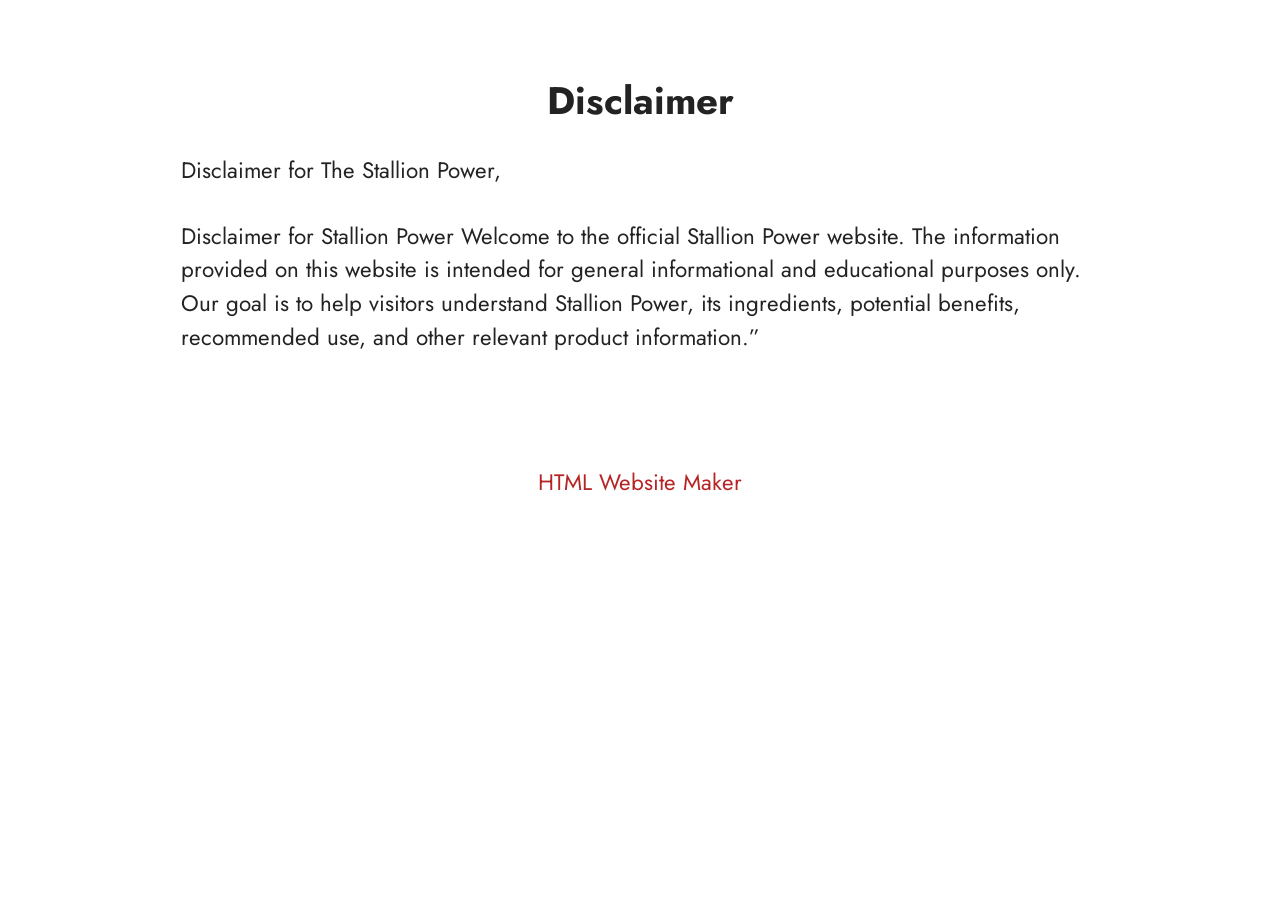
<file: Disclaimer.html>
<!DOCTYPE html>
<html  lang="en">
<head>
  <!-- Site made with Mobirise Website Builder v6.1.12, https://mobirise.com -->
  <meta charset="UTF-8">
  <meta http-equiv="X-UA-Compatible" content="IE=edge">
  <meta name="generator" content="Mobirise v6.1.12, mobirise.com">
  <meta name="viewport" content="width=device-width, initial-scale=1, minimum-scale=1">
  <link rel="shortcut icon" href="assets/images/banner-img-128x126.png" type="image/x-icon">
  <meta name="description" content="Disclaimer For Glucotru">
  
  
  <title>Disclaimer</title>
  <link rel="stylesheet" href="assets/bootstrap/css/bootstrap.min.css">
  <link rel="stylesheet" href="assets/theme/css/style.css">
  <link rel="preload" href="https://fonts.googleapis.com/css?family=Jost:100,200,300,400,500,600,700,800,900,100i,200i,300i,400i,500i,600i,700i,800i,900i&display=swap" as="style" onload="this.onload=null;this.rel='stylesheet'">
  <noscript><link rel="stylesheet" href="https://fonts.googleapis.com/css?family=Jost:100,200,300,400,500,600,700,800,900,100i,200i,300i,400i,500i,600i,700i,800i,900i&display=swap"></noscript>
  <link rel="preload" as="style" href="assets/mobirise/css/mbr-additional.css?v=b2IqHF"><link rel="stylesheet" href="assets/mobirise/css/mbr-additional.css?v=b2IqHF" type="text/css">

  
  
  
</head>
<body>
  
  <section data-bs-version="5.1" class="content5 cid-tBuMj9hDkk" id="content5-1y">
    
    <div class="container">
        <div class="row justify-content-center">
            <div class="col-md-12 col-lg-10">
                <h3 class="mbr-section-title mbr-fonts-style mb-4 display-2">
                    <strong>Disclaimer</strong>
                </h3>
                <h4 class="mbr-section-subtitle mbr-fonts-style mb-4 display-5">Disclaimer for The Stallion Power,</h4>
                <p class="mbr-text mbr-fonts-style display-7">Disclaimer for Stallion Power Welcome to the official Stallion Power website. The information provided on this website is intended for general informational and educational purposes only. Our goal is to help visitors understand Stallion Power, its ingredients, potential benefits, recommended use, and other relevant product information.”<br></p>
            </div>
        </div>
    </div>
</section><section class="display-7" style="padding: 0;align-items: center;justify-content: center;flex-wrap: wrap;    align-content: center;display: flex;position: relative;height: 4rem;"><a href="https://mobiri.se/4815952" style="flex: 1 1;height: 4rem;position: absolute;width: 100%;z-index: 1;"><img alt="" style="height: 4rem;" src="[data-uri]"></a><p style="margin: 0;text-align: center;" class="display-7">&#8204;</p><a style="z-index:1" href="https://mobirise.com/html-builder.html">HTML Website Maker</a></section><script src="assets/bootstrap/js/bootstrap.bundle.min.js"></script>  <script src="assets/smoothscroll/smooth-scroll.js"></script>  <script src="assets/ytplayer/index.js"></script>  <script src="assets/theme/js/script.js"></script>  
  
  
</body>
</html>
</file>
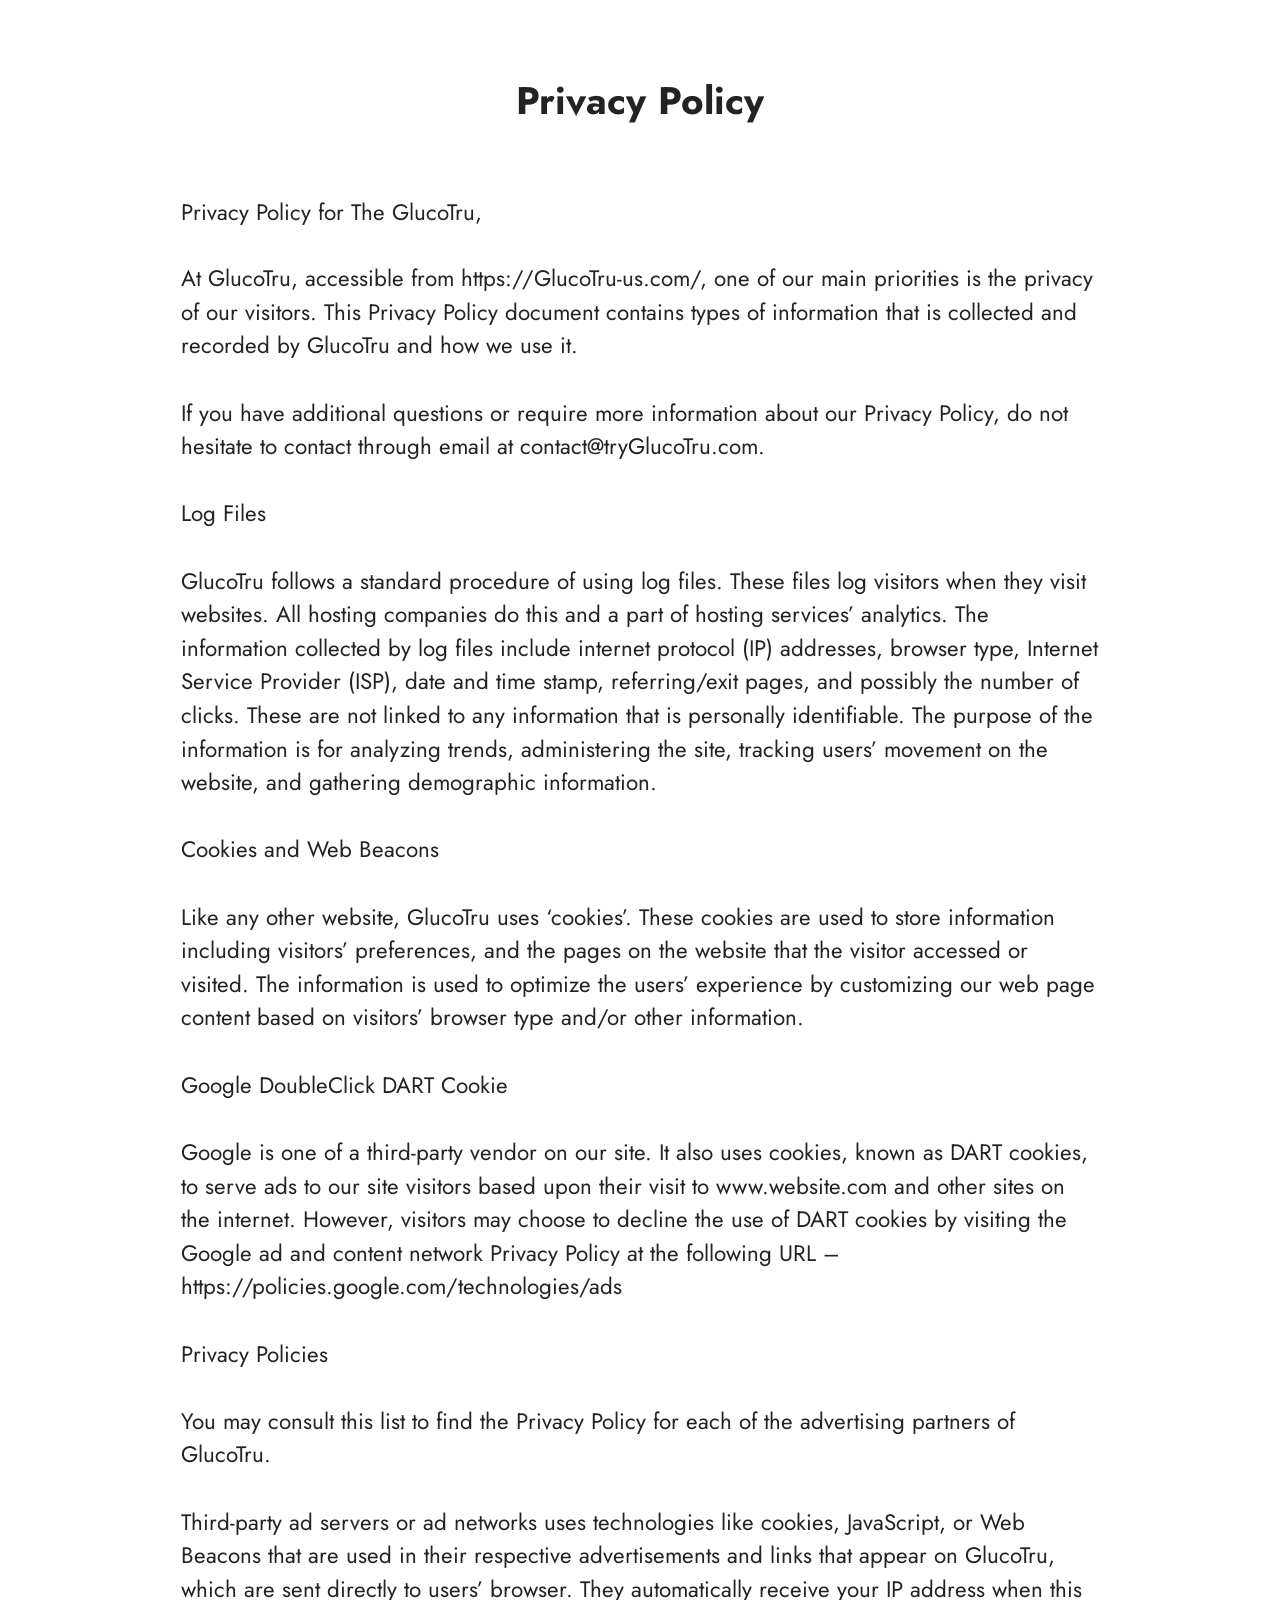
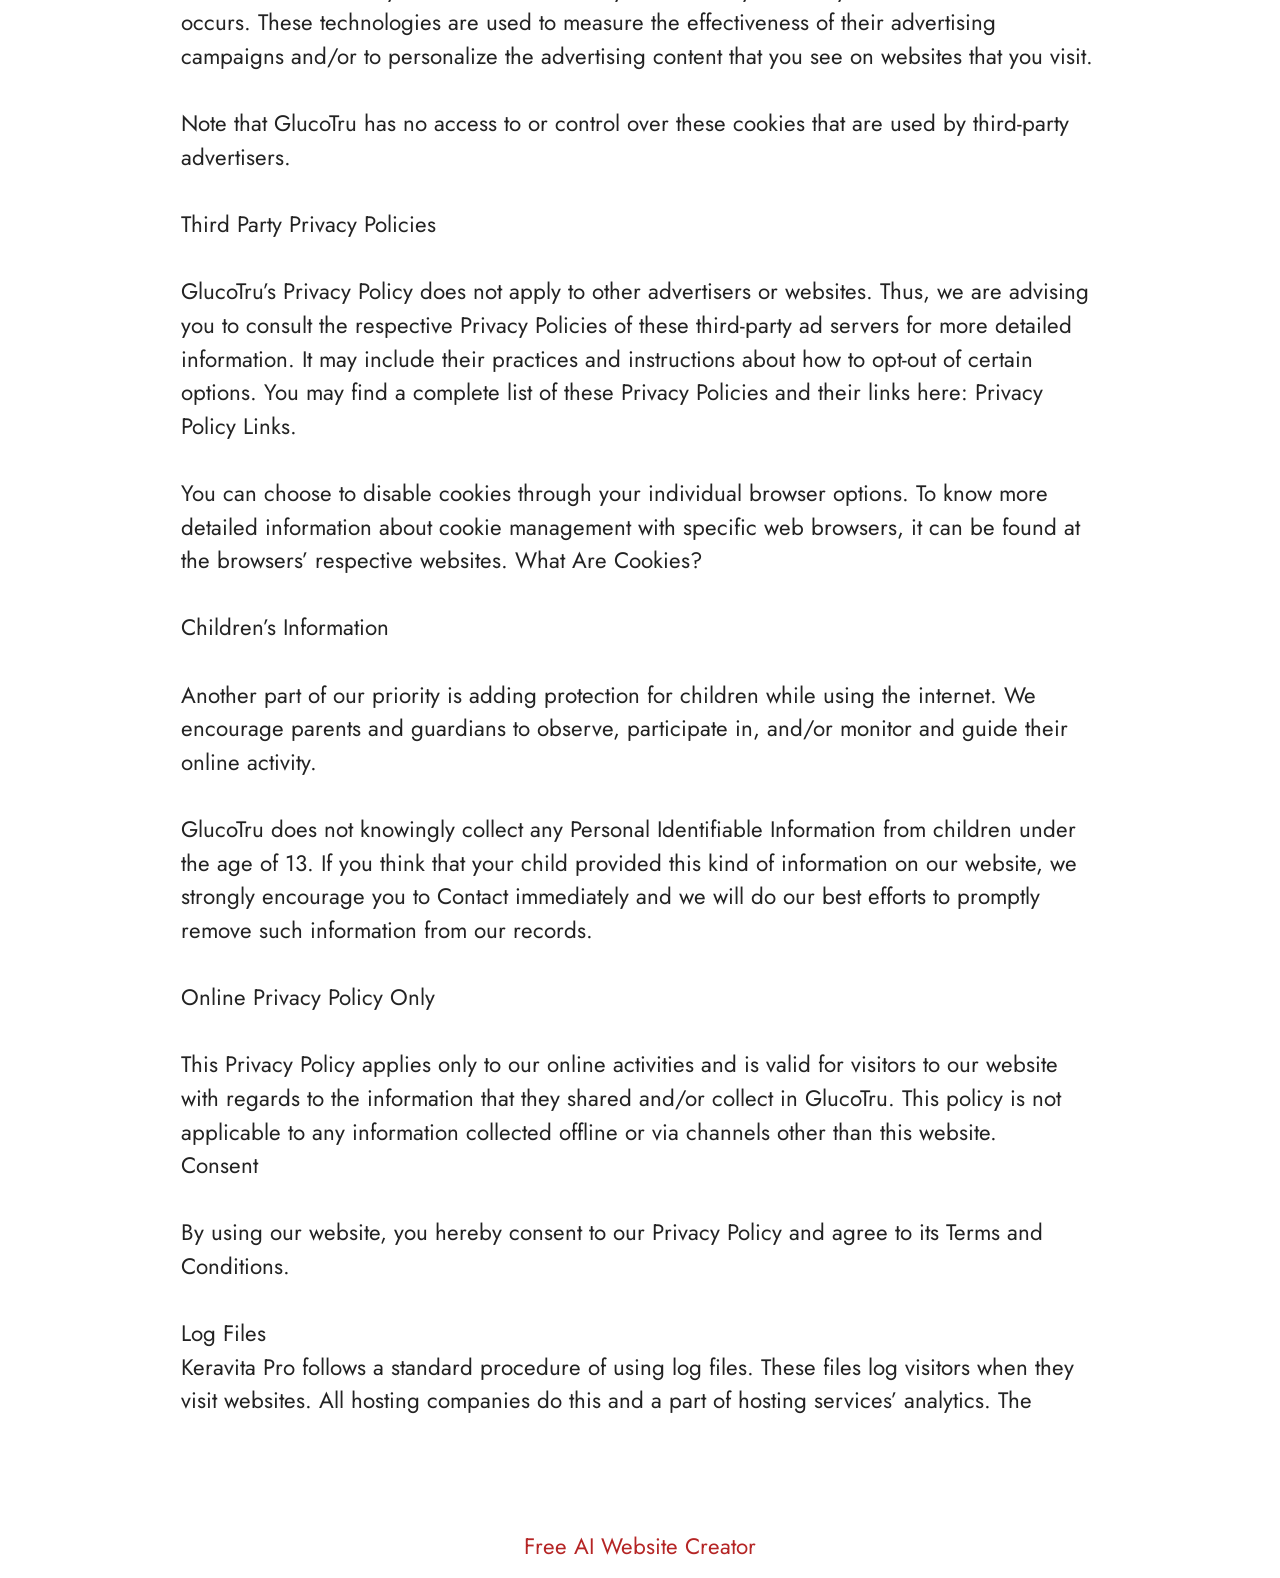
<file: privacy-policy.html>
<!DOCTYPE html>
<html  lang="en">
<head>
  <!-- Site made with Mobirise Website Builder v6.1.12, https://mobirise.com -->
  <meta charset="UTF-8">
  <meta http-equiv="X-UA-Compatible" content="IE=edge">
  <meta name="generator" content="Mobirise v6.1.12, mobirise.com">
  <meta name="viewport" content="width=device-width, initial-scale=1, minimum-scale=1">
  <link rel="shortcut icon" href="assets/images/banner-img-128x126.png" type="image/x-icon">
  <meta name="description" content="Privacy Policy For Glucotru">
  
  
  <title>Privacy Policy</title>
  <link rel="stylesheet" href="assets/bootstrap/css/bootstrap.min.css">
  <link rel="stylesheet" href="assets/theme/css/style.css">
  <link rel="preload" href="https://fonts.googleapis.com/css?family=Jost:100,200,300,400,500,600,700,800,900,100i,200i,300i,400i,500i,600i,700i,800i,900i&display=swap" as="style" onload="this.onload=null;this.rel='stylesheet'">
  <noscript><link rel="stylesheet" href="https://fonts.googleapis.com/css?family=Jost:100,200,300,400,500,600,700,800,900,100i,200i,300i,400i,500i,600i,700i,800i,900i&display=swap"></noscript>
  <link rel="preload" as="style" href="assets/mobirise/css/mbr-additional.css?v=weOPYx"><link rel="stylesheet" href="assets/mobirise/css/mbr-additional.css?v=weOPYx" type="text/css">

  
  
  
</head>
<body>
  
  <section data-bs-version="5.1" class="content5 cid-tBuMPzdHFY" id="content5-1z">
    
    <div class="container">
        <div class="row justify-content-center">
            <div class="col-md-12 col-lg-10">
                <h3 class="mbr-section-title mbr-fonts-style mb-4 display-2"><strong>Privacy Policy
</strong><div><strong><br></strong></div></h3>
                <h4 class="mbr-section-subtitle mbr-fonts-style mb-4 display-5">Privacy Policy for The GlucoTru,</h4>
                <p class="mbr-text mbr-fonts-style display-7">At GlucoTru, accessible from https://GlucoTru-us.com/, one of our main priorities is the privacy of our visitors. This Privacy Policy document contains types of information that is collected and recorded by GlucoTru and how we use it.
<br>
<br>If you have additional questions or require more information about our Privacy Policy, do not hesitate to contact through email at contact@tryGlucoTru.com.
<br>
<br>Log Files
<br>
<br>GlucoTru follows a standard procedure of using log files. These files log visitors when they visit websites. All hosting companies do this and a part of hosting services’ analytics. The information collected by log files include internet protocol (IP) addresses, browser type, Internet Service Provider (ISP), date and time stamp, referring/exit pages, and possibly the number of clicks. These are not linked to any information that is personally identifiable. The purpose of the information is for analyzing trends, administering the site, tracking users’ movement on the website, and gathering demographic information.
<br>
<br>Cookies and Web Beacons
<br>
<br>Like any other website, GlucoTru uses ‘cookies’. These cookies are used to store information including visitors’ preferences, and the pages on the website that the visitor accessed or visited. The information is used to optimize the users’ experience by customizing our web page content based on visitors’ browser type and/or other information.
<br>
<br>Google DoubleClick DART Cookie
<br>
<br>Google is one of a third-party vendor on our site. It also uses cookies, known as DART cookies, to serve ads to our site visitors based upon their visit to www.website.com and other sites on the internet. However, visitors may choose to decline the use of DART cookies by visiting the Google ad and content network Privacy Policy at the following URL – https://policies.google.com/technologies/ads
<br>
<br>Privacy Policies
<br>
<br>You may consult this list to find the Privacy Policy for each of the advertising partners of GlucoTru.
<br>
<br>Third-party ad servers or ad networks uses technologies like cookies, JavaScript, or Web Beacons that are used in their respective advertisements and links that appear on GlucoTru, which are sent directly to users’ browser. They automatically receive your IP address when this occurs. These technologies are used to measure the effectiveness of their advertising campaigns and/or to personalize the advertising content that you see on websites that you visit.
<br>
<br>Note that GlucoTru has no access to or control over these cookies that are used by third-party advertisers.
<br>
<br>Third Party Privacy Policies
<br>
<br>GlucoTru’s Privacy Policy does not apply to other advertisers or websites. Thus, we are advising you to consult the respective Privacy Policies of these third-party ad servers for more detailed information. It may include their practices and instructions about how to opt-out of certain options. You may find a complete list of these Privacy Policies and their links here: Privacy Policy Links.
<br>
<br>You can choose to disable cookies through your individual browser options. To know more detailed information about cookie management with specific web browsers, it can be found at the browsers’ respective websites. What Are Cookies?
<br>
<br>Children’s Information
<br>
<br>Another part of our priority is adding protection for children while using the internet. We encourage parents and guardians to observe, participate in, and/or monitor and guide their online activity.
<br>
<br>GlucoTru does not knowingly collect any Personal Identifiable Information from children under the age of 13. If you think that your child provided this kind of information on our website, we strongly encourage you to Contact immediately and we will do our best efforts to promptly remove such information from our records.
<br>
<br>Online Privacy Policy Only
<br>
<br>This Privacy Policy applies only to our online activities and is valid for visitors to our website with regards to the information that they shared and/or collect in GlucoTru. This policy is not applicable to any information collected offline or via channels other than this website.
<br>Consent
<br>
<br>By using our website, you hereby consent to our Privacy Policy and agree to its Terms and Conditions.<br>
<br>Log Files
<br>Keravita Pro follows a standard procedure of using log files. These files log visitors when they visit websites. All hosting companies do this and a part of hosting services’ analytics. The&nbsp;</p>
            </div>
        </div>
    </div>
</section><section class="display-7" style="padding: 0;align-items: center;justify-content: center;flex-wrap: wrap;    align-content: center;display: flex;position: relative;height: 4rem;"><a href="https://mobiri.se/4815952" style="flex: 1 1;height: 4rem;position: absolute;width: 100%;z-index: 1;"><img alt="" style="height: 4rem;" src="[data-uri]"></a><p style="margin: 0;text-align: center;" class="display-7">&#8204;</p><a style="z-index:1" href="https://mobirise.com/builder/ai-website-creator.html">Free AI Website Creator</a></section><script src="assets/bootstrap/js/bootstrap.bundle.min.js"></script>  <script src="assets/smoothscroll/smooth-scroll.js"></script>  <script src="assets/ytplayer/index.js"></script>  <script src="assets/theme/js/script.js"></script>  
  
  
</body>
</html>
</file>
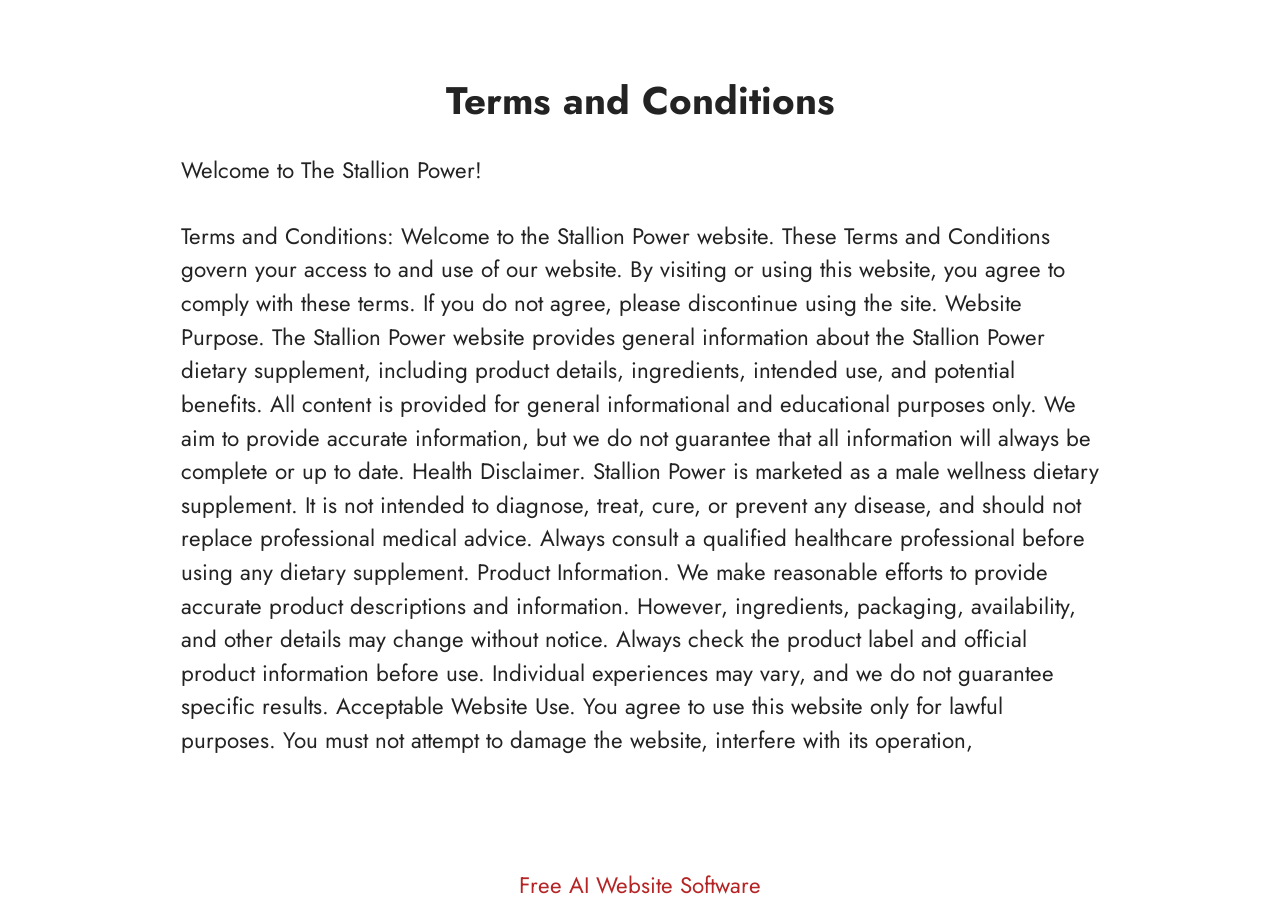
<file: Terms.html>
<!DOCTYPE html>
<html  lang="en">
<head>
  <!-- Site made with Mobirise Website Builder v6.1.12, https://mobirise.com -->
  <meta charset="UTF-8">
  <meta http-equiv="X-UA-Compatible" content="IE=edge">
  <meta name="generator" content="Mobirise v6.1.12, mobirise.com">
  <meta name="viewport" content="width=device-width, initial-scale=1, minimum-scale=1">
  <link rel="shortcut icon" href="assets/images/banner-img-128x126.png" type="image/x-icon">
  <meta name="description" content="Terms For Glucotru">
  
  
  <title>Terms</title>
  <link rel="stylesheet" href="assets/bootstrap/css/bootstrap.min.css">
  <link rel="stylesheet" href="assets/theme/css/style.css">
  <link rel="preload" href="https://fonts.googleapis.com/css?family=Jost:100,200,300,400,500,600,700,800,900,100i,200i,300i,400i,500i,600i,700i,800i,900i&display=swap" as="style" onload="this.onload=null;this.rel='stylesheet'">
  <noscript><link rel="stylesheet" href="https://fonts.googleapis.com/css?family=Jost:100,200,300,400,500,600,700,800,900,100i,200i,300i,400i,500i,600i,700i,800i,900i&display=swap"></noscript>
  <link rel="preload" as="style" href="assets/mobirise/css/mbr-additional.css?v=teBxE4"><link rel="stylesheet" href="assets/mobirise/css/mbr-additional.css?v=teBxE4" type="text/css">

  
  
  
</head>
<body>
  
  <section data-bs-version="5.1" class="content5 cid-tBuOj1XZ1f" id="content5-20">
    
    <div class="container">
        <div class="row justify-content-center">
            <div class="col-md-12 col-lg-10">
                <h3 class="mbr-section-title mbr-fonts-style mb-4 display-2"><strong>Terms and Conditions</strong></h3>
                <h4 class="mbr-section-subtitle mbr-fonts-style mb-4 display-5">Welcome to The Stallion Power!</h4>
                <p class="mbr-text mbr-fonts-style display-7">Terms and Conditions: Welcome to the Stallion Power website. These Terms and Conditions govern your access to and use of our website. By visiting or using this website, you agree to comply with these terms. If you do not agree, please discontinue using the site. Website Purpose. The Stallion Power website provides general information about the Stallion Power dietary supplement, including product details, ingredients, intended use, and potential benefits. All content is provided for general informational and educational purposes only. We aim to provide accurate information, but we do not guarantee that all information will always be complete or up to date. Health Disclaimer. Stallion Power is marketed as a male wellness dietary supplement. It is not intended to diagnose, treat, cure, or prevent any disease, and should not replace professional medical advice. Always consult a qualified healthcare professional before using any dietary supplement. Product Information. We make reasonable efforts to provide accurate product descriptions and information. However, ingredients, packaging, availability, and other details may change without notice. Always check the product label and official product information before use. Individual experiences may vary, and we do not guarantee specific results. Acceptable Website Use. You agree to use this website only for lawful purposes. You must not attempt to damage the website, interfere with its operation,<br></p>
            </div>
        </div>
    </div>
</section><section class="display-7" style="padding: 0;align-items: center;justify-content: center;flex-wrap: wrap;    align-content: center;display: flex;position: relative;height: 4rem;"><a href="https://mobiri.se/4815952" style="flex: 1 1;height: 4rem;position: absolute;width: 100%;z-index: 1;"><img alt="" style="height: 4rem;" src="[data-uri]"></a><p style="margin: 0;text-align: center;" class="display-7">&#8204;</p><a style="z-index:1" href="https://mobirise.com/builder/ai-website-builder.html">Free AI Website Software</a></section><script src="assets/bootstrap/js/bootstrap.bundle.min.js"></script>  <script src="assets/smoothscroll/smooth-scroll.js"></script>  <script src="assets/ytplayer/index.js"></script>  <script src="assets/theme/js/script.js"></script>  
  
  
</body>
</html>
</file>
<file: assets/web/assets/mobirise-icons2/mobirise2.css>
@font-face {
  font-family: 'Moririse2';
  font-display: swap;
  src:  url('mobirise2.eot?f2bix4');
  src:  url('mobirise2.eot?f2bix4#iefix') format('embedded-opentype'),
    url('mobirise2.woff2?f2bix4') format('woff2'),
    url('mobirise2.woff?f2bix4') format('woff'),
    url('mobirise2.ttf?f2bix4') format('truetype'),
    url('mobirise2.svg?f2bix4#mobirise2') format('svg');
  font-weight: normal;
  font-style: normal;
}

[class^="mobi-"], [class*=" mobi-"] {
  /* use !important to prevent issues with browser extensions that change fonts */
  font-family: 'Moririse2' !important;
  speak: none;
  font-style: normal;
  font-weight: normal;
  font-variant: normal;
  text-transform: none;
  line-height: 1;

  /* Better Font Rendering =========== */
  -webkit-font-smoothing: antialiased;
  -moz-osx-font-smoothing: grayscale;
}

.mobi-mbri-add-submenu:before {
  content: "\e900";
}
.mobi-mbri-alert:before {
  content: "\e901";
}
.mobi-mbri-align-center:before {
  content: "\e902";
}
.mobi-mbri-align-justify:before {
  content: "\e903";
}
.mobi-mbri-align-left:before {
  content: "\e904";
}
.mobi-mbri-align-right:before {
  content: "\e905";
}
.mobi-mbri-android:before {
  content: "\e906";
}
.mobi-mbri-apple:before {
  content: "\e907";
}
.mobi-mbri-arrow-down:before {
  content: "\e908";
}
.mobi-mbri-arrow-next:before {
  content: "\e909";
}
.mobi-mbri-arrow-prev:before {
  content: "\e90a";
}
.mobi-mbri-arrow-up:before {
  content: "\e90b";
}
.mobi-mbri-bold:before {
  content: "\e90c";
}
.mobi-mbri-bookmark:before {
  content: "\e90d";
}
.mobi-mbri-bootstrap:before {
  content: "\e90e";
}
.mobi-mbri-briefcase:before {
  content: "\e90f";
}
.mobi-mbri-browse:before {
  content: "\e910";
}
.mobi-mbri-bulleted-list:before {
  content: "\e911";
}
.mobi-mbri-calendar:before {
  content: "\e912";
}
.mobi-mbri-camera:before {
  content: "\e913";
}
.mobi-mbri-cart-add:before {
  content: "\e914";
}
.mobi-mbri-cart-full:before {
  content: "\e915";
}
.mobi-mbri-cash:before {
  content: "\e916";
}
.mobi-mbri-change-style:before {
  content: "\e917";
}
.mobi-mbri-chat:before {
  content: "\e918";
}
.mobi-mbri-clock:before {
  content: "\e919";
}
.mobi-mbri-close:before {
  content: "\e91a";
}
.mobi-mbri-cloud:before {
  content: "\e91b";
}
.mobi-mbri-code:before {
  content: "\e91c";
}
.mobi-mbri-contact-form:before {
  content: "\e91d";
}
.mobi-mbri-credit-card:before {
  content: "\e91e";
}
.mobi-mbri-cursor-click:before {
  content: "\e91f";
}
.mobi-mbri-cust-feedback:before {
  content: "\e920";
}
.mobi-mbri-database:before {
  content: "\e921";
}
.mobi-mbri-delivery:before {
  content: "\e922";
}
.mobi-mbri-desktop:before {
  content: "\e923";
}
.mobi-mbri-devices:before {
  content: "\e924";
}
.mobi-mbri-down:before {
  content: "\e925";
}
.mobi-mbri-download-2:before {
  content: "\e926";
}
.mobi-mbri-download:before {
  content: "\e927";
}
.mobi-mbri-drag-n-drop-2:before {
  content: "\e928";
}
.mobi-mbri-drag-n-drop:before {
  content: "\e929";
}
.mobi-mbri-edit-2:before {
  content: "\e92a";
}
.mobi-mbri-edit:before {
  content: "\e92b";
}
.mobi-mbri-error:before {
  content: "\e92c";
}
.mobi-mbri-extension:before {
  content: "\e92d";
}
.mobi-mbri-features:before {
  content: "\e92e";
}
.mobi-mbri-file:before {
  content: "\e92f";
}
.mobi-mbri-flag:before {
  content: "\e930";
}
.mobi-mbri-folder:before {
  content: "\e931";
}
.mobi-mbri-gift:before {
  content: "\e932";
}
.mobi-mbri-github:before {
  content: "\e933";
}
.mobi-mbri-globe-2:before {
  content: "\e934";
}
.mobi-mbri-globe:before {
  content: "\e935";
}
.mobi-mbri-growing-chart:before {
  content: "\e936";
}
.mobi-mbri-hearth:before {
  content: "\e937";
}
.mobi-mbri-help:before {
  content: "\e938";
}
.mobi-mbri-home:before {
  content: "\e939";
}
.mobi-mbri-hot-cup:before {
  content: "\e93a";
}
.mobi-mbri-idea:before {
  content: "\e93b";
}
.mobi-mbri-image-gallery:before {
  content: "\e93c";
}
.mobi-mbri-image-slider:before {
  content: "\e93d";
}
.mobi-mbri-info:before {
  content: "\e93e";
}
.mobi-mbri-italic:before {
  content: "\e93f";
}
.mobi-mbri-key:before {
  content: "\e940";
}
.mobi-mbri-laptop:before {
  content: "\e941";
}
.mobi-mbri-layers:before {
  content: "\e942";
}
.mobi-mbri-left-right:before {
  content: "\e943";
}
.mobi-mbri-left:before {
  content: "\e944";
}
.mobi-mbri-letter:before {
  content: "\e945";
}
.mobi-mbri-like:before {
  content: "\e946";
}
.mobi-mbri-link:before {
  content: "\e947";
}
.mobi-mbri-lock:before {
  content: "\e948";
}
.mobi-mbri-login:before {
  content: "\e949";
}
.mobi-mbri-logout:before {
  content: "\e94a";
}
.mobi-mbri-magic-stick:before {
  content: "\e94b";
}
.mobi-mbri-map-pin:before {
  content: "\e94c";
}
.mobi-mbri-menu:before {
  content: "\e94d";
}
.mobi-mbri-mobile-2:before {
  content: "\e94e";
}
.mobi-mbri-mobile-horizontal:before {
  content: "\e94f";
}
.mobi-mbri-mobile:before {
  content: "\e950";
}
.mobi-mbri-mobirise:before {
  content: "\e951";
}
.mobi-mbri-more-horizontal:before {
  content: "\e952";
}
.mobi-mbri-more-vertical:before {
  content: "\e953";
}
.mobi-mbri-music:before {
  content: "\e954";
}
.mobi-mbri-new-file:before {
  content: "\e955";
}
.mobi-mbri-numbered-list:before {
  content: "\e956";
}
.mobi-mbri-opened-folder:before {
  content: "\e957";
}
.mobi-mbri-pages:before {
  content: "\e958";
}
.mobi-mbri-paper-plane:before {
  content: "\e959";
}
.mobi-mbri-paperclip:before {
  content: "\e95a";
}
.mobi-mbri-phone:before {
  content: "\e95b";
}
.mobi-mbri-photo:before {
  content: "\e95c";
}
.mobi-mbri-photos:before {
  content: "\e95d";
}
.mobi-mbri-pin:before {
  content: "\e95e";
}
.mobi-mbri-play:before {
  content: "\e95f";
}
.mobi-mbri-plus:before {
  content: "\e960";
}
.mobi-mbri-preview:before {
  content: "\e961";
}
.mobi-mbri-print:before {
  content: "\e962";
}
.mobi-mbri-protect:before {
  content: "\e963";
}
.mobi-mbri-question:before {
  content: "\e964";
}
.mobi-mbri-quote-left:before {
  content: "\e965";
}
.mobi-mbri-quote-right:before {
  content: "\e966";
}
.mobi-mbri-redo:before {
  content: "\e967";
}
.mobi-mbri-refresh:before {
  content: "\e968";
}
.mobi-mbri-responsive-2:before {
  content: "\e969";
}
.mobi-mbri-responsive:before {
  content: "\e96a";
}
.mobi-mbri-right:before {
  content: "\e96b";
}
.mobi-mbri-rocket:before {
  content: "\e96c";
}
.mobi-mbri-sad-face:before {
  content: "\e96d";
}
.mobi-mbri-sale:before {
  content: "\e96e";
}
.mobi-mbri-save:before {
  content: "\e96f";
}
.mobi-mbri-search:before {
  content: "\e970";
}
.mobi-mbri-setting-2:before {
  content: "\e971";
}
.mobi-mbri-setting-3:before {
  content: "\e972";
}
.mobi-mbri-setting:before {
  content: "\e973";
}
.mobi-mbri-share:before {
  content: "\e974";
}
.mobi-mbri-shopping-bag:before {
  content: "\e975";
}
.mobi-mbri-shopping-basket:before {
  content: "\e976";
}
.mobi-mbri-shopping-cart:before {
  content: "\e977";
}
.mobi-mbri-sites:before {
  content: "\e978";
}
.mobi-mbri-smile-face:before {
  content: "\e979";
}
.mobi-mbri-speed:before {
  content: "\e97a";
}
.mobi-mbri-star:before {
  content: "\e97b";
}
.mobi-mbri-success:before {
  content: "\e97c";
}
.mobi-mbri-sun:before {
  content: "\e97d";
}
.mobi-mbri-sun2:before {
  content: "\e97e";
}
.mobi-mbri-tablet-vertical:before {
  content: "\e97f";
}
.mobi-mbri-tablet:before {
  content: "\e980";
}
.mobi-mbri-target:before {
  content: "\e981";
}
.mobi-mbri-timer:before {
  content: "\e982";
}
.mobi-mbri-to-ftp:before {
  content: "\e983";
}
.mobi-mbri-to-local-drive:before {
  content: "\e984";
}
.mobi-mbri-touch-swipe:before {
  content: "\e985";
}
.mobi-mbri-touch:before {
  content: "\e986";
}
.mobi-mbri-trash:before {
  content: "\e987";
}
.mobi-mbri-underline:before {
  content: "\e988";
}
.mobi-mbri-undo:before {
  content: "\e989";
}
.mobi-mbri-unlink:before {
  content: "\e98a";
}
.mobi-mbri-unlock:before {
  content: "\e98b";
}
.mobi-mbri-up-down:before {
  content: "\e98c";
}
.mobi-mbri-up:before {
  content: "\e98d";
}
.mobi-mbri-update:before {
  content: "\e98e";
}
.mobi-mbri-upload-2:before {
  content: "\e98f";
}
.mobi-mbri-upload:before {
  content: "\e990";
}
.mobi-mbri-user-2:before {
  content: "\e991";
}
.mobi-mbri-user:before {
  content: "\e992";
}
.mobi-mbri-users:before {
  content: "\e993";
}
.mobi-mbri-video-play:before {
  content: "\e994";
}
.mobi-mbri-video:before {
  content: "\e995";
}
.mobi-mbri-watch:before {
  content: "\e996";
}
.mobi-mbri-website-theme-2:before {
  content: "\e997";
}
.mobi-mbri-website-theme:before {
  content: "\e998";
}
.mobi-mbri-wifi:before {
  content: "\e999";
}
.mobi-mbri-windows:before {
  content: "\e99a";
}
.mobi-mbri-zoom-in:before {
  content: "\e99b";
}
.mobi-mbri-zoom-out:before {
  content: "\e99c";
}
</file>
<file: assets/web/assets/mobirise-icons/mobirise-icons.css>
@font-face {
  font-family: 'MobiriseIcons';
  src:  url('mobirise-icons.eot?spat4u');
  src:  url('mobirise-icons.eot?spat4u#iefix') format('embedded-opentype'),
    url('mobirise-icons.woff2?spat4u') format('woff2'),
    url('mobirise-icons.woff?spat4u') format('woff'),
    url('mobirise-icons.ttf?spat4u') format('truetype'),
    url('mobirise-icons.svg?spat4u#MobiriseIcons') format('svg');
  font-weight: normal;
  font-style: normal;
  font-display: swap;
}

[class^="mbri-"], [class*=" mbri-"] {
  /* use !important to prevent issues with browser extensions that change fonts */
  font-family: MobiriseIcons !important;
  speak: none;
  font-style: normal;
  font-weight: normal;
  font-variant: normal;
  text-transform: none;
  line-height: 1;

  /* Better Font Rendering =========== */
  -webkit-font-smoothing: antialiased;
  -moz-osx-font-smoothing: grayscale;
}

.mbri-add-submenu:before {
  content: "\e900";
}
.mbri-alert:before {
  content: "\e901";
}
.mbri-align-center:before {
  content: "\e902";
}
.mbri-align-justify:before {
  content: "\e903";
}
.mbri-align-left:before {
  content: "\e904";
}
.mbri-align-right:before {
  content: "\e905";
}
.mbri-android:before {
  content: "\e906";
}
.mbri-apple:before {
  content: "\e907";
}
.mbri-arrow-down:before {
  content: "\e908";
}
.mbri-arrow-next:before {
  content: "\e909";
}
.mbri-arrow-prev:before {
  content: "\e90a";
}
.mbri-arrow-up:before {
  content: "\e90b";
}
.mbri-bold:before {
  content: "\e90c";
}
.mbri-bookmark:before {
  content: "\e90d";
}
.mbri-bootstrap:before {
  content: "\e90e";
}
.mbri-briefcase:before {
  content: "\e90f";
}
.mbri-browse:before {
  content: "\e910";
}
.mbri-bulleted-list:before {
  content: "\e911";
}
.mbri-calendar:before {
  content: "\e912";
}
.mbri-camera:before {
  content: "\e913";
}
.mbri-cart-add:before {
  content: "\e914";
}
.mbri-cart-full:before {
  content: "\e915";
}
.mbri-cash:before {
  content: "\e916";
}
.mbri-change-style:before {
  content: "\e917";
}
.mbri-chat:before {
  content: "\e918";
}
.mbri-clock:before {
  content: "\e919";
}
.mbri-close:before {
  content: "\e91a";
}
.mbri-cloud:before {
  content: "\e91b";
}
.mbri-code:before {
  content: "\e91c";
}
.mbri-contact-form:before {
  content: "\e91d";
}
.mbri-credit-card:before {
  content: "\e91e";
}
.mbri-cursor-click:before {
  content: "\e91f";
}
.mbri-cust-feedback:before {
  content: "\e920";
}
.mbri-database:before {
  content: "\e921";
}
.mbri-delivery:before {
  content: "\e922";
}
.mbri-desktop:before {
  content: "\e923";
}
.mbri-devices:before {
  content: "\e924";
}
.mbri-down:before {
  content: "\e925";
}
.mbri-download:before {
  content: "\e989";
}
.mbri-drag-n-drop:before {
  content: "\e927";
}
.mbri-drag-n-drop2:before {
  content: "\e928";
}
.mbri-edit:before {
  content: "\e929";
}
.mbri-edit2:before {
  content: "\e92a";
}
.mbri-error:before {
  content: "\e92b";
}
.mbri-extension:before {
  content: "\e92c";
}
.mbri-features:before {
  content: "\e92d";
}
.mbri-file:before {
  content: "\e92e";
}
.mbri-flag:before {
  content: "\e92f";
}
.mbri-folder:before {
  content: "\e930";
}
.mbri-gift:before {
  content: "\e931";
}
.mbri-github:before {
  content: "\e932";
}
.mbri-globe:before {
  content: "\e933";
}
.mbri-globe-2:before {
  content: "\e934";
}
.mbri-growing-chart:before {
  content: "\e935";
}
.mbri-hearth:before {
  content: "\e936";
}
.mbri-help:before {
  content: "\e937";
}
.mbri-home:before {
  content: "\e938";
}
.mbri-hot-cup:before {
  content: "\e939";
}
.mbri-idea:before {
  content: "\e93a";
}
.mbri-image-gallery:before {
  content: "\e93b";
}
.mbri-image-slider:before {
  content: "\e93c";
}
.mbri-info:before {
  content: "\e93d";
}
.mbri-italic:before {
  content: "\e93e";
}
.mbri-key:before {
  content: "\e93f";
}
.mbri-laptop:before {
  content: "\e940";
}
.mbri-layers:before {
  content: "\e941";
}
.mbri-left-right:before {
  content: "\e942";
}
.mbri-left:before {
  content: "\e943";
}
.mbri-letter:before {
  content: "\e944";
}
.mbri-like:before {
  content: "\e945";
}
.mbri-link:before {
  content: "\e946";
}
.mbri-lock:before {
  content: "\e947";
}
.mbri-login:before {
  content: "\e948";
}
.mbri-logout:before {
  content: "\e949";
}
.mbri-magic-stick:before {
  content: "\e94a";
}
.mbri-map-pin:before {
  content: "\e94b";
}
.mbri-menu:before {
  content: "\e94c";
}
.mbri-mobile:before {
  content: "\e94d";
}
.mbri-mobile2:before {
  content: "\e94e";
}
.mbri-mobirise:before {
  content: "\e94f";
}
.mbri-more-horizontal:before {
  content: "\e950";
}
.mbri-more-vertical:before {
  content: "\e951";
}
.mbri-music:before {
  content: "\e952";
}
.mbri-new-file:before {
  content: "\e953";
}
.mbri-numbered-list:before {
  content: "\e954";
}
.mbri-opened-folder:before {
  content: "\e955";
}
.mbri-pages:before {
  content: "\e956";
}
.mbri-paper-plane:before {
  content: "\e957";
}
.mbri-paperclip:before {
  content: "\e958";
}
.mbri-photo:before {
  content: "\e959";
}
.mbri-photos:before {
  content: "\e95a";
}
.mbri-pin:before {
  content: "\e95b";
}
.mbri-play:before {
  content: "\e95c";
}
.mbri-plus:before {
  content: "\e95d";
}
.mbri-preview:before {
  content: "\e95e";
}
.mbri-print:before {
  content: "\e95f";
}
.mbri-protect:before {
  content: "\e960";
}
.mbri-question:before {
  content: "\e961";
}
.mbri-quote-left:before {
  content: "\e962";
}
.mbri-quote-right:before {
  content: "\e963";
}
.mbri-refresh:before {
  content: "\e964";
}
.mbri-responsive:before {
  content: "\e965";
}
.mbri-right:before {
  content: "\e966";
}
.mbri-rocket:before {
  content: "\e967";
}
.mbri-sad-face:before {
  content: "\e968";
}
.mbri-sale:before {
  content: "\e969";
}
.mbri-save:before {
  content: "\e96a";
}
.mbri-search:before {
  content: "\e96b";
}
.mbri-setting:before {
  content: "\e96c";
}
.mbri-setting2:before {
  content: "\e96d";
}
.mbri-setting3:before {
  content: "\e96e";
}
.mbri-share:before {
  content: "\e96f";
}
.mbri-shopping-bag:before {
  content: "\e970";
}
.mbri-shopping-basket:before {
  content: "\e971";
}
.mbri-shopping-cart:before {
  content: "\e972";
}
.mbri-sites:before {
  content: "\e973";
}
.mbri-smile-face:before {
  content: "\e974";
}
.mbri-speed:before {
  content: "\e975";
}
.mbri-star:before {
  content: "\e976";
}
.mbri-success:before {
  content: "\e977";
}
.mbri-sun:before {
  content: "\e978";
}
.mbri-sun2:before {
  content: "\e979";
}
.mbri-tablet:before {
  content: "\e97a";
}
.mbri-tablet-vertical:before {
  content: "\e97b";
}
.mbri-target:before {
  content: "\e97c";
}
.mbri-timer:before {
  content: "\e97d";
}
.mbri-to-ftp:before {
  content: "\e97e";
}
.mbri-to-local-drive:before {
  content: "\e97f";
}
.mbri-touch-swipe:before {
  content: "\e980";
}
.mbri-touch:before {
  content: "\e981";
}
.mbri-trash:before {
  content: "\e982";
}
.mbri-underline:before {
  content: "\e983";
}
.mbri-unlink:before {
  content: "\e984";
}
.mbri-unlock:before {
  content: "\e985";
}
.mbri-up-down:before {
  content: "\e986";
}
.mbri-up:before {
  content: "\e987";
}
.mbri-update:before {
  content: "\e988";
}
.mbri-upload:before {
 content: "\e926"; 
}
.mbri-user:before {
  content: "\e98a";
}
.mbri-user2:before {
  content: "\e98b";
}
.mbri-users:before {
  content: "\e98c";
}
.mbri-video:before {
  content: "\e98d";
}
.mbri-video-play:before {
  content: "\e98e";
}
.mbri-watch:before {
  content: "\e98f";
}
.mbri-website-theme:before {
  content: "\e990";
}
.mbri-wifi:before {
  content: "\e991";
}
.mbri-windows:before {
  content: "\e992";
}
.mbri-zoom-out:before {
  content: "\e993";
}
.mbri-redo:before {
  content: "\e994";
}
.mbri-undo:before {
  content: "\e995";
}
</file>
<file: assets/dropdown/css/style.css>
.navbar-dropdown {
  left: 0;
  padding: 0;
  position: absolute;
  right: 0;
  top: 0;
  transition: all 0.45s ease;
  z-index: 1030;
  background: #282828; }
  .navbar-dropdown .navbar-logo {
    margin-right: 0.8rem;
    transition: margin 0.3s ease-in-out;
    vertical-align: middle; }
    .navbar-dropdown .navbar-logo img {
      height: 3.125rem;
      transition: all 0.3s ease-in-out; }
    .navbar-dropdown .navbar-logo.mbr-iconfont {
      font-size: 3.125rem;
      line-height: 3.125rem; }
  .navbar-dropdown .navbar-caption {
    font-weight: 700;
    white-space: normal;
    vertical-align: -4px;
    line-height: 3.125rem !important; }
    .navbar-dropdown .navbar-caption, .navbar-dropdown .navbar-caption:hover {
      color: inherit;
      text-decoration: none; }
  .navbar-dropdown .mbr-iconfont + .navbar-caption {
    vertical-align: -1px; }
  .navbar-dropdown.navbar-fixed-top {
    position: fixed; }
  .navbar-dropdown .navbar-brand span {
    vertical-align: -4px; }
  .navbar-dropdown.bg-color.transparent {
    background: none; }
  .navbar-dropdown.navbar-short .navbar-brand {
    padding: 0.625rem 0; }
    .navbar-dropdown.navbar-short .navbar-brand span {
      vertical-align: -1px; }
  .navbar-dropdown.navbar-short .navbar-caption {
    line-height: 2.375rem !important;
    vertical-align: -2px; }
  .navbar-dropdown.navbar-short .navbar-logo {
    margin-right: 0.5rem; }
    .navbar-dropdown.navbar-short .navbar-logo img {
      height: 2.375rem; }
    .navbar-dropdown.navbar-short .navbar-logo.mbr-iconfont {
      font-size: 2.375rem;
      line-height: 2.375rem; }
  .navbar-dropdown.navbar-short .mbr-table-cell {
    height: 3.625rem; }
  .navbar-dropdown .navbar-close {
    left: 0.6875rem;
    position: fixed;
    top: 0.75rem;
    z-index: 1000; }
  .navbar-dropdown .hamburger-icon {
    content: "";
    display: inline-block;
    vertical-align: middle;
    width: 16px;
    -webkit-box-shadow: 0 -6px 0 1px #282828,0 0 0 1px #282828,0 6px 0 1px #282828;
    -moz-box-shadow: 0 -6px 0 1px #282828,0 0 0 1px #282828,0 6px 0 1px #282828;
    box-shadow: 0 -6px 0 1px #282828,0 0 0 1px #282828,0 6px 0 1px #282828; }

.dropdown-menu .dropdown-toggle[data-toggle="dropdown-submenu"]::after {
  border-bottom: 0.35em solid transparent;
  border-left: 0.35em solid;
  border-right: 0;
  border-top: 0.35em solid transparent;
  margin-left: 0.3rem; }

.dropdown-menu .dropdown-item:focus {
  outline: 0; }

.nav-dropdown {
  font-size: 0.75rem;
  font-weight: 500;
  height: auto !important; }
  .nav-dropdown .nav-btn {
    padding-left: 1rem; }
  .nav-dropdown .link {
    margin: .667em 1.667em;
    font-weight: 500;
    padding: 0;
    transition: color .2s ease-in-out; }
    .nav-dropdown .link.dropdown-toggle {
      margin-right: 2.583em; }
      .nav-dropdown .link.dropdown-toggle::after {
        margin-left: .25rem;
        border-top: 0.35em solid;
        border-right: 0.35em solid transparent;
        border-left: 0.35em solid transparent;
        border-bottom: 0; }
      .nav-dropdown .link.dropdown-toggle[aria-expanded="true"] {
        margin: 0;
        padding: 0.667em 3.263em  0.667em 1.667em; }
  .nav-dropdown .link::after,
  .nav-dropdown .dropdown-item::after {
    color: inherit; }
  .nav-dropdown .btn {
    font-size: 0.75rem;
    font-weight: 700;
    letter-spacing: 0;
    margin-bottom: 0;
    padding-left: 1.25rem;
    padding-right: 1.25rem; }
  .nav-dropdown .dropdown-menu {
    border-radius: 0;
    border: 0;
    left: 0;
    margin: 0;
    padding-bottom: 1.25rem;
    padding-top: 1.25rem;
    position: relative; }
  .nav-dropdown .dropdown-submenu {
    margin-left: 0.125rem;
    top: 0; }
  .nav-dropdown .dropdown-item {
    font-weight: 500;
    line-height: 2;
    padding: 0.3846em 4.615em 0.3846em 1.5385em;
    position: relative;
    transition: color .2s ease-in-out, background-color .2s ease-in-out; }
    .nav-dropdown .dropdown-item::after {
      margin-top: -0.3077em;
      position: absolute;
      right: 1.1538em;
      top: 50%; }
    .nav-dropdown .dropdown-item:focus, .nav-dropdown .dropdown-item:hover {
      background: none; }

@media (max-width: 767px) {
  .nav-dropdown.navbar-toggleable-sm {
    bottom: 0;
    display: none;
    left: 0;
    overflow-x: hidden;
    position: fixed;
    top: 0;
    transform: translateX(-100%);
    -ms-transform: translateX(-100%);
    -webkit-transform: translateX(-100%);
    width: 18.75rem;
    z-index: 999; } }
.nav-dropdown.navbar-toggleable-xl {
  bottom: 0;
  display: none;
  left: 0;
  overflow-x: hidden;
  position: fixed;
  top: 0;
  transform: translateX(-100%);
  -ms-transform: translateX(-100%);
  -webkit-transform: translateX(-100%);
  width: 18.75rem;
  z-index: 999; }

.nav-dropdown-sm {
  display: block !important;
  overflow-x: hidden;
  overflow: auto;
  padding-top: 3.875rem; }
  .nav-dropdown-sm::after {
    content: "";
    display: block;
    height: 3rem;
    width: 100%; }
  .nav-dropdown-sm.collapse.in ~ .navbar-close {
    display: block !important; }
  .nav-dropdown-sm.collapsing, .nav-dropdown-sm.collapse.in {
    transform: translateX(0);
    -ms-transform: translateX(0);
    -webkit-transform: translateX(0);
    transition: all 0.25s ease-out;
    -webkit-transition: all 0.25s ease-out;
    background: #282828; }
  .nav-dropdown-sm.collapsing[aria-expanded="false"] {
    transform: translateX(-100%);
    -ms-transform: translateX(-100%);
    -webkit-transform: translateX(-100%); }
  .nav-dropdown-sm .nav-item {
    display: block;
    margin-left: 0 !important;
    padding-left: 0; }
  .nav-dropdown-sm .link,
  .nav-dropdown-sm .dropdown-item {
    border-top: 1px dotted rgba(255, 255, 255, 0.1);
    font-size: 0.8125rem;
    line-height: 1.6;
    margin: 0 !important;
    padding: 0.875rem 2.4rem 0.875rem 1.5625rem !important;
    position: relative;
    white-space: normal; }
    .nav-dropdown-sm .link:focus, .nav-dropdown-sm .link:hover,
    .nav-dropdown-sm .dropdown-item:focus,
    .nav-dropdown-sm .dropdown-item:hover {
      background: rgba(0, 0, 0, 0.2) !important;
      color: #c0a375; }
  .nav-dropdown-sm .nav-btn {
    position: relative;
    padding: 1.5625rem 1.5625rem 0 1.5625rem; }
    .nav-dropdown-sm .nav-btn::before {
      border-top: 1px dotted rgba(255, 255, 255, 0.1);
      content: "";
      left: 0;
      position: absolute;
      top: 0;
      width: 100%; }
    .nav-dropdown-sm .nav-btn + .nav-btn {
      padding-top: 0.625rem; }
      .nav-dropdown-sm .nav-btn + .nav-btn::before {
        display: none; }
  .nav-dropdown-sm .btn {
    padding: 0.625rem 0; }
  .nav-dropdown-sm .dropdown-toggle[data-toggle="dropdown-submenu"]::after {
    margin-left: .25rem;
    border-top: 0.35em solid;
    border-right: 0.35em solid transparent;
    border-left: 0.35em solid transparent;
    border-bottom: 0; }
  .nav-dropdown-sm .dropdown-toggle[data-toggle="dropdown-submenu"][aria-expanded="true"]::after {
    border-top: 0;
    border-right: 0.35em solid transparent;
    border-left: 0.35em solid transparent;
    border-bottom: 0.35em solid; }
  .nav-dropdown-sm .dropdown-menu {
    margin: 0;
    padding: 0;
    position: relative;
    top: 0;
    left: 0;
    width: 100%;
    border: 0;
    float: none;
    border-radius: 0;
    background: none; }
  .nav-dropdown-sm .dropdown-submenu {
    left: 100%;
    margin-left: 0.125rem;
    margin-top: -1.25rem;
    top: 0; }

.navbar-toggleable-sm .nav-dropdown .dropdown-menu {
  position: absolute; }

.navbar-toggleable-sm .nav-dropdown .dropdown-submenu {
  left: 100%;
  margin-left: 0.125rem;
  margin-top: -1.25rem;
  top: 0; }

.navbar-toggleable-sm.opened .nav-dropdown .dropdown-menu {
  position: relative; }

.navbar-toggleable-sm.opened .nav-dropdown .dropdown-submenu {
  left: 0;
  margin-left: 00rem;
  margin-top: 0rem;
  top: 0; }

.is-builder .nav-dropdown.collapsing {
  transition: none !important; }
</file>
<file: assets/socicon/css/styles.css>
@charset "UTF-8";

@font-face {
  font-family: 'Socicon';
  src:  url('../fonts/socicon.eot');
  src:  url('../fonts/socicon.eot?#iefix') format('embedded-opentype'),
    url('../fonts/socicon.woff2') format('woff2'),
    url('../fonts/socicon.ttf') format('truetype'),
    url('../fonts/socicon.woff') format('woff'),
    url('../fonts/socicon.svg#socicon') format('svg');
  font-weight: normal;
  font-style: normal;
  font-display: swap;
}

[data-icon]:before {
  font-family: "socicon" !important;
  content: attr(data-icon);
  font-style: normal !important;
  font-weight: normal !important;
  font-variant: normal !important;
  text-transform: none !important;
  speak: none;
  line-height: 1;
  -webkit-font-smoothing: antialiased;
  -moz-osx-font-smoothing: grayscale;
}

[class^="socicon-"], [class*=" socicon-"] {
  /* use !important to prevent issues with browser extensions that change fonts */
  font-family: 'Socicon' !important;
  speak: none;
  font-style: normal;
  font-weight: normal;
  font-variant: normal;
  text-transform: none;
  line-height: 1;

  /* Better Font Rendering =========== */
  -webkit-font-smoothing: antialiased;
  -moz-osx-font-smoothing: grayscale;
}

.socicon-500px:before {
  content: "\e000";
}
.socicon-8tracks:before {
  content: "\e001";
}
.socicon-airbnb:before {
  content: "\e002";
}
.socicon-alliance:before {
  content: "\e003";
}
.socicon-amazon:before {
  content: "\e004";
}
.socicon-amplement:before {
  content: "\e005";
}
.socicon-android:before {
  content: "\e006";
}
.socicon-angellist:before {
  content: "\e007";
}
.socicon-apple:before {
  content: "\e008";
}
.socicon-appnet:before {
  content: "\e009";
}
.socicon-baidu:before {
  content: "\e00a";
}
.socicon-bandcamp:before {
  content: "\e00b";
}
.socicon-battlenet:before {
  content: "\e00c";
}
.socicon-mixer:before {
  content: "\e00d";
}
.socicon-bebee:before {
  content: "\e00e";
}
.socicon-bebo:before {
  content: "\e00f";
}
.socicon-behance:before {
  content: "\e010";
}
.socicon-blizzard:before {
  content: "\e011";
}
.socicon-blogger:before {
  content: "\e012";
}
.socicon-buffer:before {
  content: "\e013";
}
.socicon-chrome:before {
  content: "\e014";
}
.socicon-coderwall:before {
  content: "\e015";
}
.socicon-curse:before {
  content: "\e016";
}
.socicon-dailymotion:before {
  content: "\e017";
}
.socicon-deezer:before {
  content: "\e018";
}
.socicon-delicious:before {
  content: "\e019";
}
.socicon-deviantart:before {
  content: "\e01a";
}
.socicon-diablo:before {
  content: "\e01b";
}
.socicon-digg:before {
  content: "\e01c";
}
.socicon-discord:before {
  content: "\e01d";
}
.socicon-disqus:before {
  content: "\e01e";
}
.socicon-douban:before {
  content: "\e01f";
}
.socicon-draugiem:before {
  content: "\e020";
}
.socicon-dribbble:before {
  content: "\e021";
}
.socicon-drupal:before {
  content: "\e022";
}
.socicon-ebay:before {
  content: "\e023";
}
.socicon-ello:before {
  content: "\e024";
}
.socicon-endomodo:before {
  content: "\e025";
}
.socicon-envato:before {
  content: "\e026";
}
.socicon-etsy:before {
  content: "\e027";
}
.socicon-facebook:before {
  content: "\e028";
}
.socicon-feedburner:before {
  content: "\e029";
}
.socicon-filmweb:before {
  content: "\e02a";
}
.socicon-firefox:before {
  content: "\e02b";
}
.socicon-flattr:before {
  content: "\e02c";
}
.socicon-flickr:before {
  content: "\e02d";
}
.socicon-formulr:before {
  content: "\e02e";
}
.socicon-forrst:before {
  content: "\e02f";
}
.socicon-foursquare:before {
  content: "\e030";
}
.socicon-friendfeed:before {
  content: "\e031";
}
.socicon-github:before {
  content: "\e032";
}
.socicon-goodreads:before {
  content: "\e033";
}
.socicon-google:before {
  content: "\e034";
}
.socicon-googlescholar:before {
  content: "\e035";
}
.socicon-googlegroups:before {
  content: "\e036";
}
.socicon-googlephotos:before {
  content: "\e037";
}
.socicon-googleplus:before {
  content: "\e038";
}
.socicon-grooveshark:before {
  content: "\e039";
}
.socicon-hackerrank:before {
  content: "\e03a";
}
.socicon-hearthstone:before {
  content: "\e03b";
}
.socicon-hellocoton:before {
  content: "\e03c";
}
.socicon-heroes:before {
  content: "\e03d";
}
.socicon-smashcast:before {
  content: "\e03e";
}
.socicon-horde:before {
  content: "\e03f";
}
.socicon-houzz:before {
  content: "\e040";
}
.socicon-icq:before {
  content: "\e041";
}
.socicon-identica:before {
  content: "\e042";
}
.socicon-imdb:before {
  content: "\e043";
}
.socicon-instagram:before {
  content: "\e044";
}
.socicon-issuu:before {
  content: "\e045";
}
.socicon-istock:before {
  content: "\e046";
}
.socicon-itunes:before {
  content: "\e047";
}
.socicon-keybase:before {
  content: "\e048";
}
.socicon-lanyrd:before {
  content: "\e049";
}
.socicon-lastfm:before {
  content: "\e04a";
}
.socicon-line:before {
  content: "\e04b";
}
.socicon-linkedin:before {
  content: "\e04c";
}
.socicon-livejournal:before {
  content: "\e04d";
}
.socicon-lyft:before {
  content: "\e04e";
}
.socicon-macos:before {
  content: "\e04f";
}
.socicon-mail:before {
  content: "\e050";
}
.socicon-medium:before {
  content: "\e051";
}
.socicon-meetup:before {
  content: "\e052";
}
.socicon-mixcloud:before {
  content: "\e053";
}
.socicon-modelmayhem:before {
  content: "\e054";
}
.socicon-mumble:before {
  content: "\e055";
}
.socicon-myspace:before {
  content: "\e056";
}
.socicon-newsvine:before {
  content: "\e057";
}
.socicon-nintendo:before {
  content: "\e058";
}
.socicon-npm:before {
  content: "\e059";
}
.socicon-odnoklassniki:before {
  content: "\e05a";
}
.socicon-openid:before {
  content: "\e05b";
}
.socicon-opera:before {
  content: "\e05c";
}
.socicon-outlook:before {
  content: "\e05d";
}
.socicon-overwatch:before {
  content: "\e05e";
}
.socicon-patreon:before {
  content: "\e05f";
}
.socicon-paypal:before {
  content: "\e060";
}
.socicon-periscope:before {
  content: "\e061";
}
.socicon-persona:before {
  content: "\e062";
}
.socicon-pinterest:before {
  content: "\e063";
}
.socicon-play:before {
  content: "\e064";
}
.socicon-player:before {
  content: "\e065";
}
.socicon-playstation:before {
  content: "\e066";
}
.socicon-pocket:before {
  content: "\e067";
}
.socicon-qq:before {
  content: "\e068";
}
.socicon-quora:before {
  content: "\e069";
}
.socicon-raidcall:before {
  content: "\e06a";
}
.socicon-ravelry:before {
  content: "\e06b";
}
.socicon-reddit:before {
  content: "\e06c";
}
.socicon-renren:before {
  content: "\e06d";
}
.socicon-researchgate:before {
  content: "\e06e";
}
.socicon-residentadvisor:before {
  content: "\e06f";
}
.socicon-reverbnation:before {
  content: "\e070";
}
.socicon-rss:before {
  content: "\e071";
}
.socicon-sharethis:before {
  content: "\e072";
}
.socicon-skype:before {
  content: "\e073";
}
.socicon-slideshare:before {
  content: "\e074";
}
.socicon-smugmug:before {
  content: "\e075";
}
.socicon-snapchat:before {
  content: "\e076";
}
.socicon-songkick:before {
  content: "\e077";
}
.socicon-soundcloud:before {
  content: "\e078";
}
.socicon-spotify:before {
  content: "\e079";
}
.socicon-stackexchange:before {
  content: "\e07a";
}
.socicon-stackoverflow:before {
  content: "\e07b";
}
.socicon-starcraft:before {
  content: "\e07c";
}
.socicon-stayfriends:before {
  content: "\e07d";
}
.socicon-steam:before {
  content: "\e07e";
}
.socicon-storehouse:before {
  content: "\e07f";
}
.socicon-strava:before {
  content: "\e080";
}
.socicon-streamjar:before {
  content: "\e081";
}
.socicon-stumbleupon:before {
  content: "\e082";
}
.socicon-swarm:before {
  content: "\e083";
}
.socicon-teamspeak:before {
  content: "\e084";
}
.socicon-teamviewer:before {
  content: "\e085";
}
.socicon-technorati:before {
  content: "\e086";
}
.socicon-telegram:before {
  content: "\e087";
}
.socicon-tripadvisor:before {
  content: "\e088";
}
.socicon-tripit:before {
  content: "\e089";
}
.socicon-triplej:before {
  content: "\e08a";
}
.socicon-tumblr:before {
  content: "\e08b";
}
.socicon-twitch:before {
  content: "\e08c";
}
.socicon-twitter:before {
  content: "\e08d";
}
.socicon-uber:before {
  content: "\e08e";
}
.socicon-ventrilo:before {
  content: "\e08f";
}
.socicon-viadeo:before {
  content: "\e090";
}
.socicon-viber:before {
  content: "\e091";
}
.socicon-viewbug:before {
  content: "\e092";
}
.socicon-vimeo:before {
  content: "\e093";
}
.socicon-vine:before {
  content: "\e094";
}
.socicon-vkontakte:before {
  content: "\e095";
}
.socicon-warcraft:before {
  content: "\e096";
}
.socicon-wechat:before {
  content: "\e097";
}
.socicon-weibo:before {
  content: "\e098";
}
.socicon-whatsapp:before {
  content: "\e099";
}
.socicon-wikipedia:before {
  content: "\e09a";
}
.socicon-windows:before {
  content: "\e09b";
}
.socicon-wordpress:before {
  content: "\e09c";
}
.socicon-wykop:before {
  content: "\e09d";
}
.socicon-xbox:before {
  content: "\e09e";
}
.socicon-xing:before {
  content: "\e09f";
}
.socicon-yahoo:before {
  content: "\e0a0";
}
.socicon-yammer:before {
  content: "\e0a1";
}
.socicon-yandex:before {
  content: "\e0a2";
}
.socicon-yelp:before {
  content: "\e0a3";
}
.socicon-younow:before {
  content: "\e0a4";
}
.socicon-youtube:before {
  content: "\e0a5";
}
.socicon-zapier:before {
  content: "\e0a6";
}
.socicon-zerply:before {
  content: "\e0a7";
}
.socicon-zomato:before {
  content: "\e0a8";
}
.socicon-zynga:before {
  content: "\e0a9";
}
.socicon-bluesky:before {
  content: "\e0aa";
}
.socicon-threads:before {
  content: "\e0ab";
}
.socicon-spreadshirt:before {
  content: "\e901";
}
.socicon-gamejolt:before {
  content: "\e902";
}
.socicon-trello:before {
  content: "\e903";
}
.socicon-tunein:before {
  content: "\e904";
}
.socicon-bloglovin:before {
  content: "\e905";
}
.socicon-gamewisp:before {
  content: "\e906";
}
.socicon-messenger:before {
  content: "\e907";
}
.socicon-pandora:before {
  content: "\e908";
}
.socicon-augment:before {
  content: "\e909";
}
.socicon-bitbucket:before {
  content: "\e90a";
}
.socicon-fyuse:before {
  content: "\e90b";
}
.socicon-yt-gaming:before {
  content: "\e90c";
}
.socicon-sketchfab:before {
  content: "\e90d";
}
.socicon-mobcrush:before {
  content: "\e90e";
}
.socicon-microsoft:before {
  content: "\e90f";
}
.socicon-realtor:before {
  content: "\e910";
}
.socicon-tidal:before {
  content: "\e911";
}
.socicon-qobuz:before {
  content: "\e912";
}
.socicon-natgeo:before {
  content: "\e913";
}
.socicon-mastodon:before {
  content: "\e914";
}
.socicon-unsplash:before {
  content: "\e915";
}
.socicon-homeadvisor:before {
  content: "\e916";
}
.socicon-angieslist:before {
  content: "\e917";
}
.socicon-codepen:before {
  content: "\e918";
}
.socicon-slack:before {
  content: "\e919";
}
.socicon-openaigym:before {
  content: "\e91a";
}
.socicon-logmein:before {
  content: "\e91b";
}
.socicon-fiverr:before {
  content: "\e91c";
}
.socicon-gotomeeting:before {
  content: "\e91d";
}
.socicon-aliexpress:before {
  content: "\e91e";
}
.socicon-guru:before {
  content: "\e91f";
}
.socicon-appstore:before {
  content: "\e920";
}
.socicon-homes:before {
  content: "\e921";
}
.socicon-zoom:before {
  content: "\e922";
}
.socicon-alibaba:before {
  content: "\e923";
}
.socicon-craigslist:before {
  content: "\e924";
}
.socicon-wix:before {
  content: "\e925";
}
.socicon-redfin:before {
  content: "\e926";
}
.socicon-googlecalendar:before {
  content: "\e927";
}
.socicon-shopify:before {
  content: "\e928";
}
.socicon-freelancer:before {
  content: "\e929";
}
.socicon-seedrs:before {
  content: "\e92a";
}
.socicon-bing:before {
  content: "\e92b";
}
.socicon-doodle:before {
  content: "\e92c";
}
.socicon-bonanza:before {
  content: "\e92d";
}
.socicon-squarespace:before {
  content: "\e92e";
}
.socicon-toptal:before {
  content: "\e92f";
}
.socicon-gust:before {
  content: "\e930";
}
.socicon-ask:before {
  content: "\e931";
}
.socicon-trulia:before {
  content: "\e932";
}
.socicon-loomly:before {
  content: "\e933";
}
.socicon-ghost:before {
  content: "\e934";
}
.socicon-upwork:before {
  content: "\e935";
}
.socicon-fundable:before {
  content: "\e936";
}
.socicon-booking:before {
  content: "\e937";
}
.socicon-googlemaps:before {
  content: "\e938";
}
.socicon-zillow:before {
  content: "\e939";
}
.socicon-niconico:before {
  content: "\e93a";
}
.socicon-toneden:before {
  content: "\e93b";
}
.socicon-crunchbase:before {
  content: "\e93c";
}
.socicon-homefy:before {
  content: "\e93d";
}
.socicon-calendly:before {
  content: "\e93e";
}
.socicon-livemaster:before {
  content: "\e93f";
}
.socicon-udemy:before {
  content: "\e940";
}
.socicon-codered:before {
  content: "\e941";
}
.socicon-origin:before {
  content: "\e942";
}
.socicon-nextdoor:before {
  content: "\e943";
}
.socicon-portfolio:before {
  content: "\e944";
}
.socicon-instructables:before {
  content: "\e945";
}
.socicon-gitlab:before {
  content: "\e946";
}
.socicon-hackernews:before {
  content: "\e947";
}
.socicon-smashwords:before {
  content: "\e948";
}
.socicon-kobo:before {
  content: "\e949";
}
.socicon-bookbub:before {
  content: "\e94a";
}
.socicon-mailru:before {
  content: "\e94b";
}
.socicon-moddb:before {
  content: "\e94c";
}
.socicon-indiedb:before {
  content: "\e94d";
}
.socicon-traxsource:before {
  content: "\e94e";
}
.socicon-gamefor:before {
  content: "\e94f";
}
.socicon-pixiv:before {
  content: "\e950";
}
.socicon-myanimelist:before {
  content: "\e951";
}
.socicon-blackberry:before {
  content: "\e952";
}
.socicon-wickr:before {
  content: "\e953";
}
.socicon-spip:before {
  content: "\e954";
}
.socicon-napster:before {
  content: "\e955";
}
.socicon-beatport:before {
  content: "\e956";
}
.socicon-hackerone:before {
  content: "\e957";
}
.socicon-internet:before {
  content: "\e958";
}
.socicon-ubuntu:before {
  content: "\e959";
}
.socicon-artstation:before {
  content: "\e95a";
}
.socicon-invision:before {
  content: "\e95b";
}
.socicon-torial:before {
  content: "\e95c";
}
.socicon-collectorz:before {
  content: "\e95d";
}
.socicon-seenthis:before {
  content: "\e95e";
}
.socicon-googleplaymusic:before {
  content: "\e95f";
}
.socicon-debian:before {
  content: "\e960";
}
.socicon-filmfreeway:before {
  content: "\e961";
}
.socicon-gnome:before {
  content: "\e962";
}
.socicon-itchio:before {
  content: "\e963";
}
.socicon-jamendo:before {
  content: "\e964";
}
.socicon-mix:before {
  content: "\e965";
}
.socicon-sharepoint:before {
  content: "\e966";
}
.socicon-tinder:before {
  content: "\e967";
}
.socicon-windguru:before {
  content: "\e968";
}
.socicon-cdbaby:before {
  content: "\e969";
}
.socicon-elementaryos:before {
  content: "\e96a";
}
.socicon-stage32:before {
  content: "\e96b";
}
.socicon-tiktok:before {
  content: "\e96c";
}
.socicon-gitter:before {
  content: "\e96d";
}
.socicon-letterboxd:before {
  content: "\e96e";
}
.socicon-threema:before {
  content: "\e96f";
}
.socicon-splice:before {
  content: "\e970";
}
.socicon-metapop:before {
  content: "\e971";
}
.socicon-naver:before {
  content: "\e972";
}
.socicon-remote:before {
  content: "\e973";
}
.socicon-flipboard:before {
  content: "\e974";
}
.socicon-googlehangouts:before {
  content: "\e975";
}
.socicon-dlive:before {
  content: "\e976";
}
.socicon-vsco:before {
  content: "\e977";
}
.socicon-stitcher:before {
  content: "\e978";
}
.socicon-avvo:before {
  content: "\e979";
}
.socicon-redbubble:before {
  content: "\e97a";
}
.socicon-society6:before {
  content: "\e97b";
}
.socicon-zazzle:before {
  content: "\e97c";
}
.socicon-eitaa:before {
  content: "\e97d";
}
.socicon-soroush:before {
  content: "\e97e";
}
.socicon-bale:before {
  content: "\e97f";
}
</file>
<file: assets/theme/css/style.css>
@charset "UTF-8";
section {
  background-color: #ffffff;
}

body {
  font-style: normal;
  line-height: 1.5;
  font-weight: 400;
  color: #232323;
  position: relative;
}

button {
  background-color: transparent;
  border-color: transparent;
}

section,
.container,
.container-fluid {
  position: relative;
  word-wrap: break-word;
}

a.mbr-iconfont:hover {
  text-decoration: none;
}

.article .lead p,
.article .lead ul,
.article .lead ol,
.article .lead pre,
.article .lead blockquote {
  margin-bottom: 0;
}

a {
  font-style: normal;
  font-weight: 400;
  cursor: pointer;
}
a, a:hover {
  text-decoration: none;
}

.mbr-section-title {
  font-style: normal;
  line-height: 1.3;
}

.mbr-section-subtitle {
  line-height: 1.3;
}

.mbr-text {
  font-style: normal;
  line-height: 1.7;
}

h1,
h2,
h3,
h4,
h5,
h6,
.display-1,
.display-2,
.display-4,
.display-5,
.display-7,
span,
p,
a {
  line-height: 1;
  word-break: break-word;
  word-wrap: break-word;
  font-weight: 400;
}

b,
strong {
  font-weight: bold;
}

input:-webkit-autofill, input:-webkit-autofill:hover, input:-webkit-autofill:focus, input:-webkit-autofill:active {
  transition-delay: 9999s;
  -webkit-transition-property: background-color, color;
  transition-property: background-color, color;
}

textarea[type=hidden] {
  display: none;
}

section {
  background-position: 50% 50%;
  background-repeat: no-repeat;
  background-size: cover;
}
section .mbr-background-video,
section .mbr-background-video-preview {
  position: absolute;
  bottom: 0;
  left: 0;
  right: 0;
  top: 0;
}

.hidden {
  visibility: hidden;
}

.mbr-z-index20 {
  z-index: 20;
}

/*! Base colors */
.mbr-white {
  color: #ffffff;
}

.mbr-black {
  color: #111111;
}

.mbr-bg-white {
  background-color: #ffffff;
}

.mbr-bg-black {
  background-color: #000000;
}

/*! Text-aligns */
.align-left {
  text-align: left;
}

.align-center {
  text-align: center;
}

.align-right {
  text-align: right;
}

/*! Font-weight  */
.mbr-light {
  font-weight: 300;
}

.mbr-regular {
  font-weight: 400;
}

.mbr-semibold {
  font-weight: 500;
}

.mbr-bold {
  font-weight: 700;
}

/*! Media  */
.media-content {
  flex-basis: 100%;
}

.media-container-row {
  display: flex;
  flex-direction: row;
  flex-wrap: wrap;
  justify-content: center;
  align-content: center;
  align-items: start;
}
.media-container-row .media-size-item {
  width: 400px;
}

.media-container-column {
  display: flex;
  flex-direction: column;
  flex-wrap: wrap;
  justify-content: center;
  align-content: center;
  align-items: stretch;
}
.media-container-column > * {
  width: 100%;
}

@media (min-width: 992px) {
  .media-container-row {
    flex-wrap: nowrap;
  }
}
figure {
  margin-bottom: 0;
  overflow: hidden;
}

figure[mbr-media-size] {
  transition: width 0.1s;
}

img,
iframe {
  display: block;
  width: 100%;
}

.card {
  background-color: transparent;
  border: none;
}

.card-box {
  width: 100%;
}

.card-img {
  text-align: center;
  flex-shrink: 0;
  -webkit-flex-shrink: 0;
}

.media {
  max-width: 100%;
  margin: 0 auto;
}

.mbr-figure {
  align-self: center;
}

.media-container > div {
  max-width: 100%;
}

.mbr-figure img,
.card-img img {
  width: 100%;
}

@media (max-width: 991px) {
  .media-size-item {
    width: auto !important;
  }

  .media {
    width: auto;
  }

  .mbr-figure {
    width: 100% !important;
  }
}
/*! Buttons */
.mbr-section-btn {
  margin-left: -0.6rem;
  margin-right: -0.6rem;
  font-size: 0;
}

.btn {
  font-weight: 600;
  border-width: 1px;
  font-style: normal;
  margin: 0.6rem 0.6rem;
  white-space: normal;
  transition: all 0.2s ease-in-out;
  display: inline-flex;
  align-items: center;
  justify-content: center;
  word-break: break-word;
}

.btn-sm {
  font-weight: 600;
  letter-spacing: 0px;
  transition: all 0.3s ease-in-out;
}

.btn-md {
  font-weight: 600;
  letter-spacing: 0px;
  transition: all 0.3s ease-in-out;
}

.btn-lg {
  font-weight: 600;
  letter-spacing: 0px;
  transition: all 0.3s ease-in-out;
}

.btn-form {
  margin: 0;
}
.btn-form:hover {
  cursor: pointer;
}

nav .mbr-section-btn {
  margin-left: 0rem;
  margin-right: 0rem;
}

/*! Btn icon margin */
.btn .mbr-iconfont,
.btn.btn-sm .mbr-iconfont {
  order: 1;
  cursor: pointer;
  margin-left: 0.5rem;
  vertical-align: sub;
}

.btn.btn-md .mbr-iconfont,
.btn.btn-md .mbr-iconfont {
  margin-left: 0.8rem;
}

.mbr-regular {
  font-weight: 400;
}

.mbr-semibold {
  font-weight: 500;
}

.mbr-bold {
  font-weight: 700;
}

[type=submit] {
  -webkit-appearance: none;
}

/*! Full-screen */
.mbr-fullscreen .mbr-overlay {
  min-height: 100vh;
}

.mbr-fullscreen {
  display: flex;
  display: -moz-flex;
  display: -ms-flex;
  display: -o-flex;
  align-items: center;
  min-height: 100vh;
  padding-top: 3rem;
  padding-bottom: 3rem;
}

/*! Map */
.map {
  height: 25rem;
  position: relative;
}
.map iframe {
  width: 100%;
  height: 100%;
}

/*! Scroll to top arrow */
.mbr-arrow-up {
  bottom: 25px;
  right: 90px;
  position: fixed;
  text-align: right;
  z-index: 5000;
  color: #ffffff;
  font-size: 22px;
}

.mbr-arrow-up a {
  background: rgba(0, 0, 0, 0.2);
  border-radius: 50%;
  color: #fff;
  display: inline-block;
  height: 60px;
  width: 60px;
  border: 2px solid #fff;
  outline-style: none !important;
  position: relative;
  text-decoration: none;
  transition: all 0.3s ease-in-out;
  cursor: pointer;
  text-align: center;
}
.mbr-arrow-up a:hover {
  background-color: rgba(0, 0, 0, 0.4);
}
.mbr-arrow-up a i {
  line-height: 60px;
}

.mbr-arrow-up-icon {
  display: block;
  color: #fff;
}

.mbr-arrow-up-icon::before {
  content: "›";
  display: inline-block;
  font-family: serif;
  font-size: 22px;
  line-height: 1;
  font-style: normal;
  position: relative;
  top: 6px;
  left: -4px;
  transform: rotate(-90deg);
}

/*! Arrow Down */
.mbr-arrow {
  position: absolute;
  bottom: 45px;
  left: 50%;
  width: 60px;
  height: 60px;
  cursor: pointer;
  background-color: rgba(80, 80, 80, 0.5);
  border-radius: 50%;
  transform: translateX(-50%);
}
@media (max-width: 767px) {
  .mbr-arrow {
    display: none;
  }
}
.mbr-arrow > a {
  display: inline-block;
  text-decoration: none;
  outline-style: none;
  -webkit-animation: arrowdown 1.7s ease-in-out infinite;
          animation: arrowdown 1.7s ease-in-out infinite;
  color: #ffffff;
}
.mbr-arrow > a > i {
  position: absolute;
  top: -2px;
  left: 15px;
  font-size: 2rem;
}

#scrollToTop a i::before {
  content: "";
  position: absolute;
  display: block;
  border-bottom: 2.5px solid #fff;
  border-left: 2.5px solid #fff;
  width: 27.8%;
  height: 27.8%;
  left: 50%;
  top: 51%;
  transform: translateY(-30%) translateX(-50%) rotate(135deg);
}

@keyframes arrowdown {
  0% {
    transform: translateY(0px);
  }
  50% {
    transform: translateY(-5px);
  }
  100% {
    transform: translateY(0px);
  }
}
@-webkit-keyframes arrowdown {
  0% {
    transform: translateY(0px);
  }
  50% {
    transform: translateY(-5px);
  }
  100% {
    transform: translateY(0px);
  }
}
@media (max-width: 500px) {
  .mbr-arrow-up {
    left: 0;
    right: 0;
    text-align: center;
  }
}
/*Gradients animation*/
@keyframes gradient-animation {
  from {
    background-position: 0% 100%;
    -webkit-animation-timing-function: ease-in-out;
            animation-timing-function: ease-in-out;
  }
  to {
    background-position: 100% 0%;
    -webkit-animation-timing-function: ease-in-out;
            animation-timing-function: ease-in-out;
  }
}
@-webkit-keyframes gradient-animation {
  from {
    background-position: 0% 100%;
    -webkit-animation-timing-function: ease-in-out;
            animation-timing-function: ease-in-out;
  }
  to {
    background-position: 100% 0%;
    -webkit-animation-timing-function: ease-in-out;
            animation-timing-function: ease-in-out;
  }
}
.bg-gradient {
  background-size: 200% 200%;
  animation: gradient-animation 5s infinite alternate;
  -webkit-animation: gradient-animation 5s infinite alternate;
}

.menu .navbar-brand {
  display: -webkit-flex;
}
.menu .navbar-brand span {
  display: flex;
  display: -webkit-flex;
}
.menu .navbar-brand .navbar-caption-wrap {
  display: -webkit-flex;
}
.menu .navbar-brand .navbar-logo img {
  display: -webkit-flex;
  width: auto;
}
@media (min-width: 768px) and (max-width: 991px) {
  .menu .navbar-toggleable-sm .navbar-nav {
    display: -ms-flexbox;
  }
}
@media (max-width: 991px) {
  .menu .navbar-collapse {
    max-height: 93.5vh;
  }
  .menu .navbar-collapse.show {
    overflow: auto;
  }
}
@media (min-width: 992px) {
  .menu .navbar-nav.nav-dropdown {
    display: -webkit-flex;
  }
  .menu .navbar-toggleable-sm .navbar-collapse {
    display: -webkit-flex !important;
  }
  .menu .collapsed .navbar-collapse {
    max-height: 93.5vh;
  }
  .menu .collapsed .navbar-collapse.show {
    overflow: auto;
  }
}
@media (max-width: 767px) {
  .menu .navbar-collapse {
    max-height: 80vh;
  }
}

.nav-link .mbr-iconfont {
  margin-right: 0.5rem;
}

.navbar {
  display: -webkit-flex;
  -webkit-flex-wrap: wrap;
  -webkit-align-items: center;
  -webkit-justify-content: space-between;
}

.navbar-collapse {
  -webkit-flex-basis: 100%;
  -webkit-flex-grow: 1;
  -webkit-align-items: center;
}

.nav-dropdown .link {
  padding: 0.667em 1.667em !important;
  margin: 0 !important;
}

.nav {
  display: -webkit-flex;
  -webkit-flex-wrap: wrap;
}

.row {
  display: -webkit-flex;
  -webkit-flex-wrap: wrap;
}

.justify-content-center {
  -webkit-justify-content: center;
}

.form-inline {
  display: -webkit-flex;
}

.card-wrapper {
  -webkit-flex: 1;
}

.carousel-control {
  z-index: 10;
  display: -webkit-flex;
}

.carousel-controls {
  display: -webkit-flex;
}

.media {
  display: -webkit-flex;
}

.form-group:focus {
  outline: none;
}

.jq-selectbox__select {
  padding: 7px 0;
  position: relative;
}

.jq-selectbox__dropdown {
  overflow: hidden;
  border-radius: 10px;
  position: absolute;
  top: 100%;
  left: 0 !important;
  width: 100% !important;
}

.jq-selectbox__trigger-arrow {
  right: 0;
  transform: translateY(-50%);
}

.jq-selectbox li {
  padding: 1.07em 0.5em;
}

input[type=range] {
  padding-left: 0 !important;
  padding-right: 0 !important;
}

.modal-dialog,
.modal-content {
  height: 100%;
}

.modal-dialog .carousel-inner {
  height: calc(100vh - 1.75rem);
}
@media (max-width: 575px) {
  .modal-dialog .carousel-inner {
    height: calc(100vh - 1rem);
  }
}

.carousel-item {
  text-align: center;
}

.carousel-item img {
  margin: auto;
}

.navbar-toggler {
  align-self: flex-start;
  padding: 0.25rem 0.75rem;
  font-size: 1.25rem;
  line-height: 1;
  background: transparent;
  border: 1px solid transparent;
  border-radius: 0.25rem;
}

.navbar-toggler:focus,
.navbar-toggler:hover {
  text-decoration: none;
  box-shadow: none;
}

.navbar-toggler-icon {
  display: inline-block;
  width: 1.5em;
  height: 1.5em;
  vertical-align: middle;
  content: "";
  background: no-repeat center center;
  background-size: 100% 100%;
}

.navbar-toggler-left {
  position: absolute;
  left: 1rem;
}

.navbar-toggler-right {
  position: absolute;
  right: 1rem;
}

.card-img {
  width: auto;
}

.menu .navbar.collapsed:not(.beta-menu) {
  flex-direction: column;
}

.carousel-item.active,
.carousel-item-next,
.carousel-item-prev {
  display: flex;
}

.note-air-layout .dropup .dropdown-menu,
.note-air-layout .navbar-fixed-bottom .dropdown .dropdown-menu {
  bottom: initial !important;
}

html,
body {
  height: auto;
  min-height: 100vh;
}

.dropup .dropdown-toggle::after {
  display: none;
}

.form-asterisk {
  font-family: initial;
  position: absolute;
  top: -2px;
  font-weight: normal;
}

.form-control-label {
  position: relative;
  cursor: pointer;
  margin-bottom: 0.357em;
  padding: 0;
}

.alert {
  color: #ffffff;
  border-radius: 0;
  border: 0;
  font-size: 1.1rem;
  line-height: 1.5;
  margin-bottom: 1.875rem;
  padding: 1.25rem;
  position: relative;
  text-align: center;
}
.alert.alert-form::after {
  background-color: inherit;
  bottom: -7px;
  content: "";
  display: block;
  height: 14px;
  left: 50%;
  margin-left: -7px;
  position: absolute;
  transform: rotate(45deg);
  width: 14px;
}

.form-control {
  background-color: #ffffff;
  background-clip: border-box;
  color: #232323;
  line-height: 1rem !important;
  height: auto;
  padding: 0.6rem 1.2rem;
  transition: border-color 0.25s ease 0s;
  border: 1px solid transparent !important;
  border-radius: 4px;
  box-shadow: rgba(0, 0, 0, 0.07) 0px 1px 1px 0px, rgba(0, 0, 0, 0.07) 0px 1px 3px 0px, rgba(0, 0, 0, 0.03) 0px 0px 0px 1px;
}
.form-active .form-control:invalid {
  border-color: red;
}

form .row {
  margin-left: -0.6rem;
  margin-right: -0.6rem;
}
form .row [class*=col] {
  padding-left: 0.6rem;
  padding-right: 0.6rem;
}

form .mbr-section-btn {
  margin: 0;
  padding-left: 0.6rem;
  padding-right: 0.6rem;
}

form .btn {
  display: flex;
  padding: 0.6rem 1.2rem;
  margin: 0;
}

form .form-check-input {
  margin-top: 0.5;
}

textarea.form-control {
  line-height: 1.5rem !important;
}

.form-group {
  margin-bottom: 1.2rem;
}

.form-control,
form .btn {
  min-height: 48px;
}

.gdpr-block label span.textGDPR input[name=gdpr] {
  top: 7px;
}

.form-control:focus {
  box-shadow: none;
}

:focus {
  outline: none;
}

.mbr-overlay {
  background-color: #000;
  bottom: 0;
  left: 0;
  opacity: 0.5;
  position: absolute;
  right: 0;
  top: 0;
  z-index: 0;
  pointer-events: none;
}

blockquote {
  font-style: italic;
  padding: 3rem;
  font-size: 1.09rem;
  position: relative;
  border-left: 3px solid;
}

ul,
ol,
pre,
blockquote {
  margin-bottom: 2.3125rem;
}

.mt-4 {
  margin-top: 2rem !important;
}

.mb-4 {
  margin-bottom: 2rem !important;
}

@media (min-width: 992px) {
  .container {
    padding-left: 16px;
    padding-right: 16px;
  }

  .row {
    margin-left: -16px;
    margin-right: -16px;
  }
  .row > [class*=col] {
    padding-left: 16px;
    padding-right: 16px;
  }
}
@media (min-width: 768px) {
  .container-fluid {
    padding-left: 32px;
    padding-right: 32px;
  }
}
@media (min-width: 768px) and (max-width: 991px) {
  .mbr-container {
    padding-left: 32px;
    padding-right: 32px;
  }
}
@media (max-width: 767px) {
  .mbr-container {
    padding-left: 16px;
    padding-right: 16px;
  }
}
.card-wrapper,
.item-wrapper {
  overflow: hidden;
}

.app-video-wrapper > img {
  opacity: 1;
}

.item {
  position: relative;
}

.dropdown-menu .dropdown-menu {
  left: 100%;
}

.dropdown-item + .dropdown-menu {
  display: none;
}

.dropdown-item:hover + .dropdown-menu,
.dropdown-menu:hover {
  display: block;
}

@media (min-aspect-ratio: 16/9) {
  .mbr-video-foreground {
    height: 300% !important;
    top: -100% !important;
  }
}
@media (max-aspect-ratio: 16/9) {
  .mbr-video-foreground {
    width: 300% !important;
    left: -100% !important;
  }
}.engine {
	position: absolute;
	text-indent: -2400px;
	text-align: center;
	padding: 0;
	top: 0;
	left: -2400px;
}
</file>
<file: assets/mobirise/css/mbr-additional.css>
body {
  font-family: Jost;
}
.display-1 {
  font-family: 'Jost', sans-serif;
  font-size: 3.2rem;
  line-height: 1.1;
}
.display-1 > .mbr-iconfont {
  font-size: 4rem;
}
.display-2 {
  font-family: 'Jost', sans-serif;
  font-size: 2.4rem;
  line-height: 1.1;
}
.display-2 > .mbr-iconfont {
  font-size: 3rem;
}
.display-4 {
  font-family: 'Jost', sans-serif;
  font-size: 1.1rem;
  line-height: 1.5;
}
.display-4 > .mbr-iconfont {
  font-size: 1.375rem;
}
.display-5 {
  font-family: 'Jost', sans-serif;
  font-size: 1.4rem;
  line-height: 1.5;
}
.display-5 > .mbr-iconfont {
  font-size: 1.75rem;
}
.display-7 {
  font-family: 'Jost', sans-serif;
  font-size: 1.4rem;
  line-height: 1.5;
}
.display-7 > .mbr-iconfont {
  font-size: 1.75rem;
}
/* ---- Fluid typography for mobile devices ---- */
/* 1.4 - font scale ratio ( bootstrap == 1.42857 ) */
/* 100vw - current viewport width */
/* (48 - 20)  48 == 48rem == 768px, 20 == 20rem == 320px(minimal supported viewport) */
/* 0.65 - min scale variable, may vary */
@media (max-width: 992px) {
  .display-1 {
    font-size: 2.56rem;
  }
}
@media (max-width: 768px) {
  .display-1 {
    font-size: 2.24rem;
    font-size: calc( 1.77rem + (3.2 - 1.77) * ((100vw - 20rem) / (48 - 20)));
    line-height: calc( 1.1 * (1.77rem + (3.2 - 1.77) * ((100vw - 20rem) / (48 - 20))));
  }
  .display-2 {
    font-size: 1.92rem;
    font-size: calc( 1.49rem + (2.4 - 1.49) * ((100vw - 20rem) / (48 - 20)));
    line-height: calc( 1.3 * (1.49rem + (2.4 - 1.49) * ((100vw - 20rem) / (48 - 20))));
  }
  .display-4 {
    font-size: 0.88rem;
    font-size: calc( 1.0350000000000001rem + (1.1 - 1.0350000000000001) * ((100vw - 20rem) / (48 - 20)));
    line-height: calc( 1.4 * (1.0350000000000001rem + (1.1 - 1.0350000000000001) * ((100vw - 20rem) / (48 - 20))));
  }
  .display-5 {
    font-size: 1.12rem;
    font-size: calc( 1.14rem + (1.4 - 1.14) * ((100vw - 20rem) / (48 - 20)));
    line-height: calc( 1.4 * (1.14rem + (1.4 - 1.14) * ((100vw - 20rem) / (48 - 20))));
  }
  .display-7 {
    font-size: 1.12rem;
    font-size: calc( 1.14rem + (1.4 - 1.14) * ((100vw - 20rem) / (48 - 20)));
    line-height: calc( 1.4 * (1.14rem + (1.4 - 1.14) * ((100vw - 20rem) / (48 - 20))));
  }
}
/* Buttons */
.btn {
  padding: 0.6rem 1.2rem;
  border-radius: 4px;
}
.btn-sm {
  padding: 0.6rem 1.2rem;
  border-radius: 4px;
}
.btn-md {
  padding: 0.6rem 1.2rem;
  border-radius: 4px;
}
.btn-lg {
  padding: 1rem 2.6rem;
  border-radius: 4px;
}
.bg-primary {
  background-color: #b52525 !important;
}
.bg-success {
  background-color: #40b0bf !important;
}
.bg-info {
  background-color: #47b5ed !important;
}
.bg-warning {
  background-color: #ffe161 !important;
}
.bg-danger {
  background-color: #ff5500 !important;
}
.btn-primary,
.btn-primary:active {
  background-color: #b52525 !important;
  border-color: #b52525 !important;
  color: #ffffff !important;
  box-shadow: 0 2px 2px 0 rgba(0, 0, 0, 0.2);
}
.btn-primary:hover,
.btn-primary:focus,
.btn-primary.focus,
.btn-primary.active {
  color: #ffffff !important;
  background-color: #6d1616 !important;
  border-color: #6d1616 !important;
  box-shadow: 0 2px 5px 0 rgba(0, 0, 0, 0.2);
}
.btn-primary.disabled,
.btn-primary:disabled {
  color: #ffffff !important;
  background-color: #6d1616 !important;
  border-color: #6d1616 !important;
}
.btn-secondary,
.btn-secondary:active {
  background-color: #ff6666 !important;
  border-color: #ff6666 !important;
  color: #ffffff !important;
  box-shadow: 0 2px 2px 0 rgba(0, 0, 0, 0.2);
}
.btn-secondary:hover,
.btn-secondary:focus,
.btn-secondary.focus,
.btn-secondary.active {
  color: #ffffff !important;
  background-color: #ff0f0f !important;
  border-color: #ff0f0f !important;
  box-shadow: 0 2px 5px 0 rgba(0, 0, 0, 0.2);
}
.btn-secondary.disabled,
.btn-secondary:disabled {
  color: #ffffff !important;
  background-color: #ff0f0f !important;
  border-color: #ff0f0f !important;
}
.btn-info,
.btn-info:active {
  background-color: #47b5ed !important;
  border-color: #47b5ed !important;
  color: #ffffff !important;
  box-shadow: 0 2px 2px 0 rgba(0, 0, 0, 0.2);
}
.btn-info:hover,
.btn-info:focus,
.btn-info.focus,
.btn-info.active {
  color: #ffffff !important;
  background-color: #148cca !important;
  border-color: #148cca !important;
  box-shadow: 0 2px 5px 0 rgba(0, 0, 0, 0.2);
}
.btn-info.disabled,
.btn-info:disabled {
  color: #ffffff !important;
  background-color: #148cca !important;
  border-color: #148cca !important;
}
.btn-success,
.btn-success:active {
  background-color: #40b0bf !important;
  border-color: #40b0bf !important;
  color: #ffffff !important;
  box-shadow: 0 2px 2px 0 rgba(0, 0, 0, 0.2);
}
.btn-success:hover,
.btn-success:focus,
.btn-success.focus,
.btn-success.active {
  color: #ffffff !important;
  background-color: #2a747e !important;
  border-color: #2a747e !important;
  box-shadow: 0 2px 5px 0 rgba(0, 0, 0, 0.2);
}
.btn-success.disabled,
.btn-success:disabled {
  color: #ffffff !important;
  background-color: #2a747e !important;
  border-color: #2a747e !important;
}
.btn-warning,
.btn-warning:active {
  background-color: #ffe161 !important;
  border-color: #ffe161 !important;
  color: #614f00 !important;
  box-shadow: 0 2px 2px 0 rgba(0, 0, 0, 0.2);
}
.btn-warning:hover,
.btn-warning:focus,
.btn-warning.focus,
.btn-warning.active {
  color: #0a0800 !important;
  background-color: #ffd10a !important;
  border-color: #ffd10a !important;
  box-shadow: 0 2px 5px 0 rgba(0, 0, 0, 0.2);
}
.btn-warning.disabled,
.btn-warning:disabled {
  color: #614f00 !important;
  background-color: #ffd10a !important;
  border-color: #ffd10a !important;
}
.btn-danger,
.btn-danger:active {
  background-color: #ff5500 !important;
  border-color: #ff5500 !important;
  color: #ffffff !important;
  box-shadow: 0 2px 2px 0 rgba(0, 0, 0, 0.2);
}
.btn-danger:hover,
.btn-danger:focus,
.btn-danger.focus,
.btn-danger.active {
  color: #ffffff !important;
  background-color: #a83800 !important;
  border-color: #a83800 !important;
  box-shadow: 0 2px 5px 0 rgba(0, 0, 0, 0.2);
}
.btn-danger.disabled,
.btn-danger:disabled {
  color: #ffffff !important;
  background-color: #a83800 !important;
  border-color: #a83800 !important;
}
.btn-white,
.btn-white:active {
  background-color: #fafafa !important;
  border-color: #fafafa !important;
  color: #7a7a7a !important;
  box-shadow: 0 2px 2px 0 rgba(0, 0, 0, 0.2);
}
.btn-white:hover,
.btn-white:focus,
.btn-white.focus,
.btn-white.active {
  color: #4f4f4f !important;
  background-color: #cfcfcf !important;
  border-color: #cfcfcf !important;
  box-shadow: 0 2px 5px 0 rgba(0, 0, 0, 0.2);
}
.btn-white.disabled,
.btn-white:disabled {
  color: #7a7a7a !important;
  background-color: #cfcfcf !important;
  border-color: #cfcfcf !important;
}
.btn-black,
.btn-black:active {
  background-color: #232323 !important;
  border-color: #232323 !important;
  color: #ffffff !important;
  box-shadow: 0 2px 2px 0 rgba(0, 0, 0, 0.2);
}
.btn-black:hover,
.btn-black:focus,
.btn-black.focus,
.btn-black.active {
  color: #ffffff !important;
  background-color: #000000 !important;
  border-color: #000000 !important;
  box-shadow: 0 2px 5px 0 rgba(0, 0, 0, 0.2);
}
.btn-black.disabled,
.btn-black:disabled {
  color: #ffffff !important;
  background-color: #000000 !important;
  border-color: #000000 !important;
}
.btn-primary-outline,
.btn-primary-outline:active {
  background-color: transparent !important;
  border-color: transparent;
  color: #b52525;
}
.btn-primary-outline:hover,
.btn-primary-outline:focus,
.btn-primary-outline.focus,
.btn-primary-outline.active {
  color: #6d1616 !important;
  background-color: transparent!important;
  border-color: transparent!important;
  box-shadow: none!important;
}
.btn-primary-outline.disabled,
.btn-primary-outline:disabled {
  color: #ffffff !important;
  background-color: #b52525 !important;
  border-color: #b52525 !important;
}
.btn-secondary-outline,
.btn-secondary-outline:active {
  background-color: transparent !important;
  border-color: transparent;
  color: #ff6666;
}
.btn-secondary-outline:hover,
.btn-secondary-outline:focus,
.btn-secondary-outline.focus,
.btn-secondary-outline.active {
  color: #ff0f0f !important;
  background-color: transparent!important;
  border-color: transparent!important;
  box-shadow: none!important;
}
.btn-secondary-outline.disabled,
.btn-secondary-outline:disabled {
  color: #ffffff !important;
  background-color: #ff6666 !important;
  border-color: #ff6666 !important;
}
.btn-info-outline,
.btn-info-outline:active {
  background-color: transparent !important;
  border-color: transparent;
  color: #47b5ed;
}
.btn-info-outline:hover,
.btn-info-outline:focus,
.btn-info-outline.focus,
.btn-info-outline.active {
  color: #148cca !important;
  background-color: transparent!important;
  border-color: transparent!important;
  box-shadow: none!important;
}
.btn-info-outline.disabled,
.btn-info-outline:disabled {
  color: #ffffff !important;
  background-color: #47b5ed !important;
  border-color: #47b5ed !important;
}
.btn-success-outline,
.btn-success-outline:active {
  background-color: transparent !important;
  border-color: transparent;
  color: #40b0bf;
}
.btn-success-outline:hover,
.btn-success-outline:focus,
.btn-success-outline.focus,
.btn-success-outline.active {
  color: #2a747e !important;
  background-color: transparent!important;
  border-color: transparent!important;
  box-shadow: none!important;
}
.btn-success-outline.disabled,
.btn-success-outline:disabled {
  color: #ffffff !important;
  background-color: #40b0bf !important;
  border-color: #40b0bf !important;
}
.btn-warning-outline,
.btn-warning-outline:active {
  background-color: transparent !important;
  border-color: transparent;
  color: #ffe161;
}
.btn-warning-outline:hover,
.btn-warning-outline:focus,
.btn-warning-outline.focus,
.btn-warning-outline.active {
  color: #ffd10a !important;
  background-color: transparent!important;
  border-color: transparent!important;
  box-shadow: none!important;
}
.btn-warning-outline.disabled,
.btn-warning-outline:disabled {
  color: #614f00 !important;
  background-color: #ffe161 !important;
  border-color: #ffe161 !important;
}
.btn-danger-outline,
.btn-danger-outline:active {
  background-color: transparent !important;
  border-color: transparent;
  color: #ff5500;
}
.btn-danger-outline:hover,
.btn-danger-outline:focus,
.btn-danger-outline.focus,
.btn-danger-outline.active {
  color: #a83800 !important;
  background-color: transparent!important;
  border-color: transparent!important;
  box-shadow: none!important;
}
.btn-danger-outline.disabled,
.btn-danger-outline:disabled {
  color: #ffffff !important;
  background-color: #ff5500 !important;
  border-color: #ff5500 !important;
}
.btn-black-outline,
.btn-black-outline:active {
  background-color: transparent !important;
  border-color: transparent;
  color: #232323;
}
.btn-black-outline:hover,
.btn-black-outline:focus,
.btn-black-outline.focus,
.btn-black-outline.active {
  color: #000000 !important;
  background-color: transparent!important;
  border-color: transparent!important;
  box-shadow: none!important;
}
.btn-black-outline.disabled,
.btn-black-outline:disabled {
  color: #ffffff !important;
  background-color: #232323 !important;
  border-color: #232323 !important;
}
.btn-white-outline,
.btn-white-outline:active {
  background-color: transparent !important;
  border-color: transparent;
  color: #fafafa;
}
.btn-white-outline:hover,
.btn-white-outline:focus,
.btn-white-outline.focus,
.btn-white-outline.active {
  color: #cfcfcf !important;
  background-color: transparent!important;
  border-color: transparent!important;
  box-shadow: none!important;
}
.btn-white-outline.disabled,
.btn-white-outline:disabled {
  color: #7a7a7a !important;
  background-color: #fafafa !important;
  border-color: #fafafa !important;
}
.text-primary {
  color: #b52525 !important;
}
.text-secondary {
  color: #ff6666 !important;
}
.text-success {
  color: #40b0bf !important;
}
.text-info {
  color: #47b5ed !important;
}
.text-warning {
  color: #ffe161 !important;
}
.text-danger {
  color: #ff5500 !important;
}
.text-white {
  color: #fafafa !important;
}
.text-black {
  color: #232323 !important;
}
a.text-primary:hover,
a.text-primary:focus,
a.text-primary.active {
  color: #601414 !important;
}
a.text-secondary:hover,
a.text-secondary:focus,
a.text-secondary.active {
  color: #ff0000 !important;
}
a.text-success:hover,
a.text-success:focus,
a.text-success.active {
  color: #266a73 !important;
}
a.text-info:hover,
a.text-info:focus,
a.text-info.active {
  color: #1283bc !important;
}
a.text-warning:hover,
a.text-warning:focus,
a.text-warning.active {
  color: #facb00 !important;
}
a.text-danger:hover,
a.text-danger:focus,
a.text-danger.active {
  color: #993300 !important;
}
a.text-white:hover,
a.text-white:focus,
a.text-white.active {
  color: #c7c7c7 !important;
}
a.text-black:hover,
a.text-black:focus,
a.text-black.active {
  color: #000000 !important;
}
a[class*="text-"]:not(.nav-link):not(.dropdown-item):not([role]):not(.navbar-caption) {
  position: relative;
  background-image: transparent;
  background-size: 10000px 2px;
  background-repeat: no-repeat;
  background-position: 0px 1.2em;
  background-position: -10000px 1.2em;
}
a[class*="text-"]:not(.nav-link):not(.dropdown-item):not([role]):not(.navbar-caption):hover {
  transition: background-position 2s ease-in-out;
  background-image: linear-gradient(currentColor 50%, currentColor 50%);
  background-position: 0px 1.2em;
}
.nav-tabs .nav-link.active {
  color: #b52525;
}
.nav-tabs .nav-link:not(.active) {
  color: #232323;
}
.alert-success {
  background-color: #70c770;
}
.alert-info {
  background-color: #47b5ed;
}
.alert-warning {
  background-color: #ffe161;
}
.alert-danger {
  background-color: #ff5500;
}
.mbr-gallery-filter li.active .btn {
  background-color: #b52525;
  border-color: #b52525;
  color: #ffffff;
}
.mbr-gallery-filter li.active .btn:focus {
  box-shadow: none;
}
a,
a:hover {
  color: #b52525;
}
.mbr-plan-header.bg-primary .mbr-plan-subtitle,
.mbr-plan-header.bg-primary .mbr-plan-price-desc {
  color: #e37676;
}
.mbr-plan-header.bg-success .mbr-plan-subtitle,
.mbr-plan-header.bg-success .mbr-plan-price-desc {
  color: #a0d8df;
}
.mbr-plan-header.bg-info .mbr-plan-subtitle,
.mbr-plan-header.bg-info .mbr-plan-price-desc {
  color: #ffffff;
}
.mbr-plan-header.bg-warning .mbr-plan-subtitle,
.mbr-plan-header.bg-warning .mbr-plan-price-desc {
  color: #ffffff;
}
.mbr-plan-header.bg-danger .mbr-plan-subtitle,
.mbr-plan-header.bg-danger .mbr-plan-price-desc {
  color: #ffddcc;
}
/* Scroll to top button*/
.scrollToTop_wraper {
  display: none;
}
.form-control {
  font-family: 'Jost', sans-serif;
  font-size: 1.1rem;
  line-height: 1.5;
  font-weight: 400;
}
.form-control > .mbr-iconfont {
  font-size: 1.375rem;
}
.form-control:hover,
.form-control:focus {
  box-shadow: rgba(0, 0, 0, 0.07) 0px 1px 1px 0px, rgba(0, 0, 0, 0.07) 0px 1px 3px 0px, rgba(0, 0, 0, 0.03) 0px 0px 0px 1px;
  border-color: #b52525 !important;
}
.form-control:-webkit-input-placeholder {
  font-family: 'Jost', sans-serif;
  font-size: 1.1rem;
  line-height: 1.5;
  font-weight: 400;
}
.form-control:-webkit-input-placeholder > .mbr-iconfont {
  font-size: 1.375rem;
}
blockquote {
  border-color: #b52525;
}
/* Forms */
.jq-selectbox li:hover,
.jq-selectbox li.selected {
  background-color: #b52525;
  color: #ffffff;
}
.jq-number__spin {
  transition: 0.25s ease;
}
.jq-number__spin:hover {
  border-color: #b52525;
}
.jq-selectbox .jq-selectbox__trigger-arrow,
.jq-number__spin.minus:after,
.jq-number__spin.plus:after {
  transition: 0.4s;
  border-top-color: #353535;
  border-bottom-color: #353535;
}
.jq-selectbox:hover .jq-selectbox__trigger-arrow,
.jq-number__spin.minus:hover:after,
.jq-number__spin.plus:hover:after {
  border-top-color: #b52525;
  border-bottom-color: #b52525;
}
.xdsoft_datetimepicker .xdsoft_calendar td.xdsoft_default,
.xdsoft_datetimepicker .xdsoft_calendar td.xdsoft_current,
.xdsoft_datetimepicker .xdsoft_timepicker .xdsoft_time_box > div > div.xdsoft_current {
  color: #ffffff !important;
  background-color: #b52525 !important;
  box-shadow: none !important;
}
.xdsoft_datetimepicker .xdsoft_calendar td:hover,
.xdsoft_datetimepicker .xdsoft_timepicker .xdsoft_time_box > div > div:hover {
  color: #000000 !important;
  background: #ff6666 !important;
  box-shadow: none !important;
}
.lazy-bg {
  background-image: none !important;
}
.lazy-placeholder:not(section),
.lazy-none {
  display: block;
  position: relative;
  padding-bottom: 56.25%;
  width: 100%;
  height: auto;
}
iframe.lazy-placeholder,
.lazy-placeholder:after {
  content: '';
  position: absolute;
  width: 200px;
  height: 200px;
  background: transparent no-repeat center;
  background-size: contain;
  top: 50%;
  left: 50%;
  transform: translateX(-50%) translateY(-50%);
  background-image: url("data:image/svg+xml;charset=UTF-8,%3csvg width='32' height='32' viewBox='0 0 64 64' xmlns='http://www.w3.org/2000/svg' stroke='%23b52525' %3e%3cg fill='none' fill-rule='evenodd'%3e%3cg transform='translate(16 16)' stroke-width='2'%3e%3ccircle stroke-opacity='.5' cx='16' cy='16' r='16'/%3e%3cpath d='M32 16c0-9.94-8.06-16-16-16'%3e%3canimateTransform attributeName='transform' type='rotate' from='0 16 16' to='360 16 16' dur='1s' repeatCount='indefinite'/%3e%3c/path%3e%3c/g%3e%3c/g%3e%3c/svg%3e");
}
section.lazy-placeholder:after {
  opacity: 0.5;
}
body {
  overflow-x: hidden;
}
a {
  transition: color 0.6s;
}
*:focus-visible {
  outline: red solid 2px !important;
  outline-offset: 2px !important;
  transition: outline 0.2s ease-in-out;
}
.cid-tB0YZQqaCG .navbar-dropdown {
  position: relative !important;
}
.cid-tB0YZQqaCG .dropdown-item:before {
  font-family: Moririse2 !important;
  content: "\e966";
  display: inline-block;
  width: 0;
  position: absolute;
  left: 1rem;
  top: 0.5rem;
  margin-right: 0.5rem;
  line-height: 1;
  font-size: inherit;
  vertical-align: middle;
  text-align: center;
  overflow: hidden;
  transform: scale(0, 1);
  transition: all 0.25s ease-in-out;
}
.cid-tB0YZQqaCG .dropdown-menu {
  padding: 0;
  border-radius: 4px;
  box-shadow: 0 1px 3px 0 rgba(0, 0, 0, 0.1);
}
.cid-tB0YZQqaCG .dropdown-item {
  border-bottom: 1px solid #e6e6e6;
}
.cid-tB0YZQqaCG .dropdown-item:hover,
.cid-tB0YZQqaCG .dropdown-item:focus {
  background: #b52525 !important;
  color: white !important;
}
.cid-tB0YZQqaCG .dropdown-item:hover span {
  color: white;
}
.cid-tB0YZQqaCG .dropdown-item:first-child {
  border-top-left-radius: 4px;
  border-top-right-radius: 4px;
}
.cid-tB0YZQqaCG .dropdown-item:last-child {
  border-bottom: none;
  border-bottom-left-radius: 4px;
  border-bottom-right-radius: 4px;
}
.cid-tB0YZQqaCG .nav-dropdown .link {
  padding: 0 0.3em !important;
  margin: 0.667em 1em !important;
}
.cid-tB0YZQqaCG .nav-dropdown .link.dropdown-toggle::after {
  margin-left: 0.5rem;
  margin-top: 0.2rem;
}
.cid-tB0YZQqaCG .nav-link {
  position: relative;
}
.cid-tB0YZQqaCG .container {
  display: flex;
  margin: auto;
  flex-wrap: nowrap;
}
@media (max-width: 991px) {
  .cid-tB0YZQqaCG .container {
    flex-wrap: wrap;
  }
}
.cid-tB0YZQqaCG .container-fluid {
  flex-wrap: nowrap;
}
@media (max-width: 991px) {
  .cid-tB0YZQqaCG .container-fluid {
    flex-wrap: wrap;
  }
}
.cid-tB0YZQqaCG .iconfont-wrapper {
  color: #000000 !important;
  font-size: 1.5rem;
  padding-right: 0.5rem;
}
.cid-tB0YZQqaCG .dropdown-menu,
.cid-tB0YZQqaCG .navbar.opened {
  background: #29a49b !important;
}
.cid-tB0YZQqaCG .nav-item:focus,
.cid-tB0YZQqaCG .nav-link:focus {
  outline: none;
}
.cid-tB0YZQqaCG .dropdown .dropdown-menu .dropdown-item {
  width: auto;
  transition: all 0.25s ease-in-out;
}
.cid-tB0YZQqaCG .dropdown .dropdown-menu .dropdown-item::after {
  right: 0.5rem;
}
.cid-tB0YZQqaCG .dropdown .dropdown-menu .dropdown-item .mbr-iconfont {
  margin-right: 0.5rem;
  vertical-align: sub;
}
.cid-tB0YZQqaCG .dropdown .dropdown-menu .dropdown-item .mbr-iconfont:before {
  display: inline-block;
  transform: scale(1, 1);
  transition: all 0.25s ease-in-out;
}
.cid-tB0YZQqaCG .collapsed .dropdown-menu .dropdown-item:before {
  display: none;
}
.cid-tB0YZQqaCG .collapsed .dropdown .dropdown-menu .dropdown-item {
  padding: 0.235em 1.5em 0.235em 1.5em !important;
  transition: none;
  margin: 0 !important;
}
.cid-tB0YZQqaCG .navbar {
  min-height: 70px;
  transition: all 0.3s;
  border-bottom: 1px solid transparent;
  box-shadow: 0 1px 3px 0 rgba(0, 0, 0, 0.1);
  background: #29a49b;
}
.cid-tB0YZQqaCG .navbar.opened {
  transition: all 0.3s;
}
.cid-tB0YZQqaCG .navbar .dropdown-item {
  padding: 0.5rem 1.8rem;
}
.cid-tB0YZQqaCG .navbar .navbar-logo img {
  width: auto;
}
.cid-tB0YZQqaCG .navbar .navbar-collapse {
  justify-content: flex-end;
  z-index: 1;
}
.cid-tB0YZQqaCG .navbar.collapsed {
  justify-content: center;
}
.cid-tB0YZQqaCG .navbar.collapsed .nav-item .nav-link::before {
  display: none;
}
.cid-tB0YZQqaCG .navbar.collapsed.opened .dropdown-menu {
  top: 0;
}
.cid-tB0YZQqaCG .navbar.collapsed .dropdown-menu .dropdown-submenu {
  left: 0 !important;
}
.cid-tB0YZQqaCG .navbar.collapsed .dropdown-menu .dropdown-item:after {
  right: auto;
}
.cid-tB0YZQqaCG .navbar.collapsed .dropdown-menu .dropdown-toggle[data-toggle="dropdown-submenu"]:after {
  margin-left: 0.5rem;
  margin-top: 0.2rem;
  border-top: 0.35em solid;
  border-right: 0.35em solid transparent;
  border-left: 0.35em solid transparent;
  border-bottom: 0;
  top: 41%;
}
.cid-tB0YZQqaCG .navbar.collapsed ul.navbar-nav li {
  margin: auto;
}
.cid-tB0YZQqaCG .navbar.collapsed .dropdown-menu .dropdown-item {
  padding: 0.25rem 1.5rem;
  text-align: center;
}
.cid-tB0YZQqaCG .navbar.collapsed .icons-menu {
  padding-left: 0;
  padding-right: 0;
  padding-top: 0.5rem;
  padding-bottom: 0.5rem;
}
@media (max-width: 991px) {
  .cid-tB0YZQqaCG .navbar .nav-item .nav-link::before {
    display: none;
  }
  .cid-tB0YZQqaCG .navbar.opened .dropdown-menu {
    top: 0;
  }
  .cid-tB0YZQqaCG .navbar .dropdown-menu .dropdown-submenu {
    left: 0 !important;
  }
  .cid-tB0YZQqaCG .navbar .dropdown-menu .dropdown-item:after {
    right: auto;
  }
  .cid-tB0YZQqaCG .navbar .dropdown-menu .dropdown-toggle[data-toggle="dropdown-submenu"]:after {
    margin-left: 0.5rem;
    margin-top: 0.2rem;
    border-top: 0.35em solid;
    border-right: 0.35em solid transparent;
    border-left: 0.35em solid transparent;
    border-bottom: 0;
    top: 40%;
  }
  .cid-tB0YZQqaCG .navbar .navbar-logo img {
    height: 3rem !important;
  }
  .cid-tB0YZQqaCG .navbar ul.navbar-nav li {
    margin: auto;
  }
  .cid-tB0YZQqaCG .navbar .dropdown-menu .dropdown-item {
    padding: 0.25rem 1.5rem !important;
    text-align: center;
  }
  .cid-tB0YZQqaCG .navbar .navbar-brand {
    flex-shrink: initial;
    flex-basis: auto;
    word-break: break-word;
    padding-right: 2rem;
  }
  .cid-tB0YZQqaCG .navbar .navbar-toggler {
    flex-basis: auto;
  }
  .cid-tB0YZQqaCG .navbar .icons-menu {
    padding-left: 0;
    padding-top: 0.5rem;
    padding-bottom: 0.5rem;
  }
}
@media (max-width: 991px) and (max-width: 767px) {
  .cid-tB0YZQqaCG .navbar .navbar-brand {
    width: calc(100% - 31px);
  }
}
.cid-tB0YZQqaCG .navbar.navbar-short {
  min-height: 60px;
}
.cid-tB0YZQqaCG .navbar.navbar-short .navbar-logo img {
  height: 2.5rem !important;
}
.cid-tB0YZQqaCG .navbar.navbar-short .navbar-brand {
  min-height: 60px;
  padding: 0;
}
.cid-tB0YZQqaCG .navbar-brand {
  min-height: 70px;
  flex-shrink: 0;
  align-items: center;
  margin-right: 0;
  padding: 10px 0;
  transition: all 0.3s;
  word-break: break-word;
  z-index: 1;
}
.cid-tB0YZQqaCG .navbar-brand .navbar-caption {
  line-height: inherit !important;
}
.cid-tB0YZQqaCG .navbar-brand .navbar-logo a {
  outline: none;
}
.cid-tB0YZQqaCG .dropdown-item.active,
.cid-tB0YZQqaCG .dropdown-item:active {
  background-color: transparent;
}
.cid-tB0YZQqaCG .navbar-expand-lg .navbar-nav .nav-link {
  padding: 0;
}
.cid-tB0YZQqaCG .nav-dropdown .link.dropdown-toggle {
  margin-right: 1.667em;
}
.cid-tB0YZQqaCG .nav-dropdown .link.dropdown-toggle[aria-expanded="true"] {
  margin-right: 0;
  padding: 0.667em 1.667em;
}
.cid-tB0YZQqaCG .navbar.navbar-expand-lg .dropdown .dropdown-menu {
  background: #29a49b;
}
.cid-tB0YZQqaCG .navbar.navbar-expand-lg .dropdown .dropdown-menu .dropdown-submenu {
  margin: 0;
  left: 100%;
}
.cid-tB0YZQqaCG .navbar .dropdown.open > .dropdown-menu {
  display: block;
}
.cid-tB0YZQqaCG ul.navbar-nav {
  flex-wrap: wrap;
}
.cid-tB0YZQqaCG .navbar-buttons {
  text-align: center;
  min-width: 170px;
}
.cid-tB0YZQqaCG button.navbar-toggler {
  outline: none;
  width: 31px;
  height: 20px;
  cursor: pointer;
  transition: all 0.2s;
  position: relative;
  align-self: center;
}
.cid-tB0YZQqaCG button.navbar-toggler .hamburger span {
  position: absolute;
  right: 0;
  width: 30px;
  height: 2px;
  border-right: 5px;
  background-color: #1a9950;
}
.cid-tB0YZQqaCG button.navbar-toggler .hamburger span:nth-child(1) {
  top: 0;
  transition: all 0.2s;
}
.cid-tB0YZQqaCG button.navbar-toggler .hamburger span:nth-child(2) {
  top: 8px;
  transition: all 0.15s;
}
.cid-tB0YZQqaCG button.navbar-toggler .hamburger span:nth-child(3) {
  top: 8px;
  transition: all 0.15s;
}
.cid-tB0YZQqaCG button.navbar-toggler .hamburger span:nth-child(4) {
  top: 16px;
  transition: all 0.2s;
}
.cid-tB0YZQqaCG nav.opened .hamburger span:nth-child(1) {
  top: 8px;
  width: 0;
  opacity: 0;
  right: 50%;
  transition: all 0.2s;
}
.cid-tB0YZQqaCG nav.opened .hamburger span:nth-child(2) {
  transform: rotate(45deg);
  transition: all 0.25s;
}
.cid-tB0YZQqaCG nav.opened .hamburger span:nth-child(3) {
  transform: rotate(-45deg);
  transition: all 0.25s;
}
.cid-tB0YZQqaCG nav.opened .hamburger span:nth-child(4) {
  top: 8px;
  width: 0;
  opacity: 0;
  right: 50%;
  transition: all 0.2s;
}
.cid-tB0YZQqaCG .navbar-dropdown {
  padding: 0 1rem;
}
.cid-tB0YZQqaCG a.nav-link {
  display: flex;
  align-items: center;
  justify-content: center;
}
.cid-tB0YZQqaCG .icons-menu {
  flex-wrap: nowrap;
  display: flex;
  justify-content: center;
  padding-left: 1rem;
  padding-right: 1rem;
  padding-top: 0.3rem;
  text-align: center;
}
@media screen and (-ms-high-contrast: active), (-ms-high-contrast: none) {
  .cid-tB0YZQqaCG .navbar {
    height: 70px;
  }
  .cid-tB0YZQqaCG .navbar.opened {
    height: auto;
  }
  .cid-tB0YZQqaCG .nav-item .nav-link:hover::before {
    width: 175%;
    max-width: calc(100% + 2rem);
    left: -1rem;
  }
}
.cid-tB10ubWVri {
  padding-top: 1rem;
  padding-bottom: 0rem;
  background-color: #ffffff;
}
.cid-tB10ubWVri .mbr-fallback-image.disabled {
  display: none;
}
.cid-tB10ubWVri .mbr-fallback-image {
  display: block;
  background-size: cover;
  background-position: center center;
  width: 100%;
  height: 100%;
  position: absolute;
  top: 0;
}
.cid-tB10ubWVri .mbr-section-title {
  color: #000000;
}
.cid-tB15AvPI4t {
  padding-top: 0rem;
  padding-bottom: 0rem;
  background-color: #ffffff;
}
.cid-tB15AvPI4t .mbr-fallback-image.disabled {
  display: none;
}
.cid-tB15AvPI4t .mbr-fallback-image {
  display: block;
  background-size: cover;
  background-position: center center;
  width: 100%;
  height: 100%;
  position: absolute;
  top: 0;
}
.cid-tB15AvPI4t .oldcost {
  text-decoration: line-through;
  color: #353535;
}
.cid-tB15AvPI4t .currentcost {
  color: #232323;
}
.cid-tB15AvPI4t .card-wrapper {
  border-radius: 4px;
  background: #ffffff;
}
@media (min-width: 992px) {
  .cid-tB15AvPI4t .text-box {
    padding: 2rem;
    padding-right: 4rem;
  }
}
@media (max-width: 991px) {
  .cid-tB15AvPI4t .text-box {
    padding: 2rem;
  }
}
@media (max-width: 767px) {
  .cid-tB15AvPI4t .text-box {
    padding: 1rem;
  }
}
.cid-tB15AvPI4t .image-wrapper img {
  width: 100%;
  object-fit: cover;
}
.cid-tB15AvPI4t .mbr-text,
.cid-tB15AvPI4t .cost,
.cid-tB15AvPI4t .mbr-section-btn {
  text-align: center;
}
.cid-v9ZbLS1f8Q {
  padding-top: 0rem;
  padding-bottom: 0rem;
  background-color: #29a49b;
}
.cid-v9ZbLS1f8Q .mbr-fallback-image.disabled {
  display: none;
}
.cid-v9ZbLS1f8Q .mbr-fallback-image {
  display: block;
  background-size: cover;
  background-position: center center;
  width: 100%;
  height: 100%;
  position: absolute;
  top: 0;
}
.cid-v9ZbLS1f8Q .mbr-section-title {
  color: #ffffff;
}
.cid-v9ZbLS1f8Q .mbr-section-subtitle {
  color: #ffffff;
}
.cid-vaVHwZ0P2d {
  padding-top: 2rem;
  padding-bottom: 6rem;
  background-color: #ffffff;
}
.cid-vaVHwZ0P2d .mbr-fallback-image.disabled {
  display: none;
}
.cid-vaVHwZ0P2d .mbr-fallback-image {
  display: block;
  background-size: cover;
  background-position: center center;
  width: 100%;
  height: 100%;
  position: absolute;
  top: 0;
}
.cid-vaVHwZ0P2d .item:not(:nth-last-child(1)) {
  margin-bottom: 2rem;
}
.cid-vaVHwZ0P2d .item-wrapper {
  background-color: #ffffff;
  border-radius: 4px;
}
.cid-vaVHwZ0P2d .image-wrapper img {
  width: 100%;
  object-fit: cover;
}
.cid-vaVHwZ0P2d .social-row .soc-item {
  display: inline-block;
  text-align: center;
  border-radius: 50%;
  margin-right: 0.6rem;
  margin-bottom: 1rem;
  padding: 0.5rem;
  border: 2px solid #6592e6;
  transition: all 0.3s;
}
.cid-vaVHwZ0P2d .social-row .soc-item .mbr-iconfont {
  display: flex;
  justify-content: center;
  align-content: center;
  color: #6592e6;
  font-size: 1.5rem;
  transition: all 0.3s;
}
.cid-vaVHwZ0P2d .social-row .soc-item:hover {
  background-color: #6592e6;
}
.cid-vaVHwZ0P2d .social-row .soc-item:hover .mbr-iconfont {
  color: #ffffff;
}
@media (max-width: 767px) {
  .cid-vaVHwZ0P2d .card-box {
    padding: 1rem;
  }
}
@media (min-width: 768px) {
  .cid-vaVHwZ0P2d .card-box {
    padding-right: 2rem;
  }
}
@media (min-width: 992px) {
  .cid-vaVHwZ0P2d .card-box {
    padding-left: 2rem;
    padding-right: 4rem;
  }
}
.cid-vaVHwZ0P2d .card-subtitle {
  color: #1a9950;
}
.cid-vaVHwZ0P2d .card-title {
  color: #000000;
}
.cid-vaVJowMobt {
  padding-top: 2rem;
  padding-bottom: 0rem;
  background-color: #29a49b;
}
.cid-vaVJowMobt .mbr-fallback-image.disabled {
  display: none;
}
.cid-vaVJowMobt .mbr-fallback-image {
  display: block;
  background-size: cover;
  background-position: center center;
  width: 100%;
  height: 100%;
  position: absolute;
  top: 0;
}
.cid-vaVJowMobt .mbr-section-subtitle {
  color: #fafafa;
}
.cid-tB9ez4cVTX {
  padding-top: 0rem;
  padding-bottom: 0rem;
  background-color: #ffffff;
}
.cid-tB9ez4cVTX img,
.cid-tB9ez4cVTX .item-img {
  width: 100%;
}
.cid-tB9ez4cVTX .item:focus,
.cid-tB9ez4cVTX span:focus {
  outline: none;
}
.cid-tB9ez4cVTX .item {
  cursor: pointer;
  margin-bottom: 2rem;
}
.cid-tB9ez4cVTX .row {
  margin-left: 0;
  margin-right: 0;
}
.cid-tB9ez4cVTX .item {
  padding: 0;
  margin: 0;
}
.cid-tB9ez4cVTX .item-wrapper {
  position: relative;
  border-radius: 4px;
  background: #fafafa;
  height: 100%;
  display: flex;
  flex-flow: column nowrap;
}
@media (min-width: 992px) {
  .cid-tB9ez4cVTX .item-wrapper .item-content {
    padding: 2rem;
  }
}
@media (max-width: 991px) {
  .cid-tB9ez4cVTX .item-wrapper .item-content {
    padding: 1rem;
  }
}
.cid-tB9ez4cVTX .item-wrapper {
  background: transparent;
}
.cid-tB9ez4cVTX .mbr-section-btn {
  margin-top: auto !important;
}
.cid-tB9ez4cVTX .mbr-section-title {
  color: #000000;
}
.cid-tB9ez4cVTX .mbr-text,
.cid-tB9ez4cVTX .mbr-section-btn {
  text-align: center;
}
.cid-tB9ez4cVTX .item-title {
  text-align: center;
}
.cid-tB9ez4cVTX .item-subtitle {
  text-align: center;
}
.cid-tB83YwBUMj {
  padding-top: 1rem;
  padding-bottom: 0rem;
  background-color: #29a49b;
}
.cid-tB83YwBUMj .mbr-fallback-image.disabled {
  display: none;
}
.cid-tB83YwBUMj .mbr-fallback-image {
  display: block;
  background-size: cover;
  background-position: center center;
  width: 100%;
  height: 100%;
  position: absolute;
  top: 0;
}
.cid-tB83YwBUMj .mbr-section-subtitle {
  color: #fafafa;
}
.cid-tB1vWdJbT6 {
  padding-top: 1rem;
  padding-bottom: 0rem;
  background-color: #ffffff;
}
.cid-tB1vWdJbT6 .mbr-fallback-image.disabled {
  display: none;
}
.cid-tB1vWdJbT6 .mbr-fallback-image {
  display: block;
  background-size: cover;
  background-position: center center;
  width: 100%;
  height: 100%;
  position: absolute;
  top: 0;
}
.cid-tB1vWdJbT6 .row {
  align-items: center;
}
@media (max-width: 991px) {
  .cid-tB1vWdJbT6 .image-wrapper {
    padding: 1rem;
  }
}
@media (min-width: 992px) {
  .cid-tB1vWdJbT6 .text-wrapper {
    padding: 0 2rem;
  }
}
.cid-tB85bPoWQz {
  padding-top: 2rem;
  padding-bottom: 0rem;
  background-color: #29a49b;
}
.cid-tB85bPoWQz .mbr-fallback-image.disabled {
  display: none;
}
.cid-tB85bPoWQz .mbr-fallback-image {
  display: block;
  background-size: cover;
  background-position: center center;
  width: 100%;
  height: 100%;
  position: absolute;
  top: 0;
}
.cid-tB85bPoWQz .mbr-section-subtitle {
  color: #ffffff;
}
.cid-vzjrwBXoTt {
  padding-top: 0rem;
  padding-bottom: 3rem;
  background-color: #ffffff;
}
.cid-vzjrwBXoTt .counter-container ul {
  margin: 0;
  list-style: none;
  padding-left: 2.5rem;
}
.cid-vzjrwBXoTt .counter-container ul li {
  margin-bottom: 1rem;
  list-style: none;
  position: relative;
  padding-left: 1rem;
}
.cid-vzjrwBXoTt .counter-container ul li:before {
  position: absolute;
  left: -40px;
  content: "";
  display: flex;
  justify-content: center;
  align-items: center;
  color: #ffffff;
  background-color: #18356a;
  width: 40px;
  height: 40px;
  border-radius: 50%;
  margin-top: 5px;
  content: "✓";
}
.cid-tB1yuhcVVi {
  padding-top: 2rem;
  padding-bottom: 0rem;
  background-color: #29a49b;
}
.cid-tB1yuhcVVi .mbr-fallback-image.disabled {
  display: none;
}
.cid-tB1yuhcVVi .mbr-fallback-image {
  display: block;
  background-size: cover;
  background-position: center center;
  width: 100%;
  height: 100%;
  position: absolute;
  top: 0;
}
.cid-tB1yuhcVVi .mbr-section-title {
  color: #ffffff;
}
.cid-tB1yuhcVVi .mbr-section-subtitle {
  color: #ffcf00;
}
.cid-tB1z7NONXX {
  padding-top: 0rem;
  padding-bottom: 0rem;
  background: #ffffff;
}
.cid-tB1z7NONXX .mbr-fallback-image.disabled {
  display: none;
}
.cid-tB1z7NONXX .mbr-fallback-image {
  display: block;
  background-size: cover;
  background-position: center center;
  width: 100%;
  height: 100%;
  position: absolute;
  top: 0;
}
.cid-tB1z7NONXX .team-card {
  margin-bottom: 2rem;
  transition: all 0.3s;
}
.cid-tB1z7NONXX .team-card:hover {
  transform: translateY(-10px);
}
.cid-tB1z7NONXX .card-wrap {
  background: #ffffff;
  border-radius: 4px;
}
@media (max-width: 991px) {
  .cid-tB1z7NONXX .card-wrap {
    margin-bottom: 2rem;
  }
}
.cid-tB1z7NONXX .card-wrap .image-wrap img {
  width: 100%;
}
@media (min-width: 768px) {
  .cid-tB1z7NONXX .card-wrap .content-wrap {
    padding: 2rem;
  }
}
@media (max-width: 767px) {
  .cid-tB1z7NONXX .card-wrap .content-wrap {
    padding: 1rem;
  }
}
.cid-tB1z7NONXX .social-row {
  text-align: center;
}
.cid-tB1z7NONXX .social-row .soc-item {
  display: inline-block;
  text-align: center;
  border-radius: 50%;
  margin-right: 0.6rem;
  margin-bottom: 1rem;
  padding: 0.5rem;
  border: 2px solid #6592e6;
  transition: all 0.3s;
}
.cid-tB1z7NONXX .social-row .soc-item .mbr-iconfont {
  transition: all 0.3s;
  display: flex;
  justify-content: center;
  align-content: center;
  color: #6592e6;
  font-size: 1.5rem;
}
.cid-tB1z7NONXX .social-row .soc-item:hover {
  background-color: #6592e6;
}
.cid-tB1z7NONXX .social-row .soc-item:hover .mbr-iconfont {
  color: #ffffff;
}
.cid-tB1A34S1NT {
  padding-top: 1rem;
  padding-bottom: 0rem;
  background-color: #29a49b;
}
.cid-tB1A34S1NT .mbr-fallback-image.disabled {
  display: none;
}
.cid-tB1A34S1NT .mbr-fallback-image {
  display: block;
  background-size: cover;
  background-position: center center;
  width: 100%;
  height: 100%;
  position: absolute;
  top: 0;
}
.cid-tB1A34S1NT .mbr-section-title {
  color: #ffffff;
}
.cid-vaVV1S4Gw6 {
  padding-top: 0rem;
  padding-bottom: 3rem;
  background-color: #ffffff;
}
.cid-vaVV1S4Gw6 .counter-container ul {
  margin: 0;
  list-style: none;
  padding-left: 2.5rem;
}
.cid-vaVV1S4Gw6 .counter-container ul li {
  margin-bottom: 1rem;
  list-style: none;
  position: relative;
  padding-left: 1rem;
}
.cid-vaVV1S4Gw6 .counter-container ul li:before {
  position: absolute;
  left: -40px;
  content: "";
  display: flex;
  justify-content: center;
  align-items: center;
  color: #ffffff;
  background-color: #18356a;
  width: 40px;
  height: 40px;
  border-radius: 50%;
  margin-top: 5px;
  content: "✓";
}
.cid-vaVY3f1pGO {
  padding-top: 2rem;
  padding-bottom: 0rem;
  background-color: #29a49b;
}
.cid-vaVY3f1pGO .mbr-fallback-image.disabled {
  display: none;
}
.cid-vaVY3f1pGO .mbr-fallback-image {
  display: block;
  background-size: cover;
  background-position: center center;
  width: 100%;
  height: 100%;
  position: absolute;
  top: 0;
}
.cid-vaVY3f1pGO .mbr-section-subtitle {
  color: #ffffff;
}
.cid-tB6Rwx4pqH {
  padding-top: 1rem;
  padding-bottom: 0rem;
  background-color: #ffffff;
}
.cid-tB6Rwx4pqH .mbr-fallback-image.disabled {
  display: none;
}
.cid-tB6Rwx4pqH .mbr-fallback-image {
  display: block;
  background-size: cover;
  background-position: center center;
  width: 100%;
  height: 100%;
  position: absolute;
  top: 0;
}
.cid-tB6Rwx4pqH .item {
  display: flex;
  align-items: center;
  margin-bottom: 2rem;
  margin-bottom: 4rem;
}
@media (min-width: 991px) {
  .cid-tB6Rwx4pqH .item {
    margin-bottom: 4rem;
  }
}
.cid-tB6Rwx4pqH .item:last-child .icon-box:before {
  display: none;
}
.cid-tB6Rwx4pqH .item.last .icon-box:before {
  display: none;
}
.cid-tB6Rwx4pqH .icon-box {
  background: #18356a;
  width: 60px;
  min-width: 60px;
  height: 60px;
  border-radius: 50%;
  margin-right: 2rem;
  display: flex;
  justify-content: center;
  align-items: center;
  position: relative;
}
@media (max-width: 768px) {
  .cid-tB6Rwx4pqH .icon-box {
    margin-right: 1rem;
  }
}
.cid-tB6Rwx4pqH .icon-box::before {
  content: "\e925";
  font-family: Moririse2 !important;
  position: absolute;
  font-size: 32px;
  left: 50%;
  top: 120%;
  color: #18356a;
  transform: translate(-50%, 0);
}
.cid-tB6Rwx4pqH span {
  font-size: 2rem;
  color: #ffffff;
}
@media (max-width: 991px) {
  .cid-tB6Rwx4pqH .card {
    margin-bottom: 2rem;
  }
  .cid-tB6Rwx4pqH .card-wrapper {
    margin-bottom: 2rem;
  }
  .cid-tB6Rwx4pqH .icon-box::before {
    top: 141%;
  }
}
@media (max-width: 768px) {
  .cid-tB6Rwx4pqH .icon-box::before {
    top: 114%;
  }
}
.cid-vaW5S4zumr {
  padding-top: 1rem;
  padding-bottom: 0rem;
  background-color: #29a49b;
}
.cid-vaW5S4zumr .mbr-fallback-image.disabled {
  display: none;
}
.cid-vaW5S4zumr .mbr-fallback-image {
  display: block;
  background-size: cover;
  background-position: center center;
  width: 100%;
  height: 100%;
  position: absolute;
  top: 0;
}
.cid-vaW5S4zumr .mbr-section-title {
  color: #ffffff;
}
.cid-vaW5S4zumr .mbr-section-subtitle {
  color: #ffffff;
}
.cid-vaW7iCPfmw {
  padding-top: 1rem;
  padding-bottom: 0rem;
  background: #ffffff;
}
.cid-vaW7iCPfmw .mbr-fallback-image.disabled {
  display: none;
}
.cid-vaW7iCPfmw .mbr-fallback-image {
  display: block;
  background-size: cover;
  background-position: center center;
  width: 100%;
  height: 100%;
  position: absolute;
  top: 0;
}
.cid-vaW7iCPfmw .team-card {
  margin-bottom: 2rem;
  transition: all 0.3s;
}
.cid-vaW7iCPfmw .team-card:hover {
  transform: translateY(-10px);
}
.cid-vaW7iCPfmw .card-wrap {
  background: #ffffff;
  border-radius: 4px;
}
@media (max-width: 991px) {
  .cid-vaW7iCPfmw .card-wrap {
    margin-bottom: 2rem;
  }
}
.cid-vaW7iCPfmw .card-wrap .image-wrap img {
  width: 100%;
}
@media (min-width: 768px) {
  .cid-vaW7iCPfmw .card-wrap .content-wrap {
    padding: 2rem;
  }
}
@media (max-width: 767px) {
  .cid-vaW7iCPfmw .card-wrap .content-wrap {
    padding: 1rem;
  }
}
.cid-vaW7iCPfmw .social-row {
  text-align: center;
}
.cid-vaW7iCPfmw .social-row .soc-item {
  display: inline-block;
  text-align: center;
  border-radius: 50%;
  margin-right: 0.6rem;
  margin-bottom: 1rem;
  padding: 0.5rem;
  border: 2px solid #6592e6;
  transition: all 0.3s;
}
.cid-vaW7iCPfmw .social-row .soc-item .mbr-iconfont {
  transition: all 0.3s;
  display: flex;
  justify-content: center;
  align-content: center;
  color: #6592e6;
  font-size: 1.5rem;
}
.cid-vaW7iCPfmw .social-row .soc-item:hover {
  background-color: #6592e6;
}
.cid-vaW7iCPfmw .social-row .soc-item:hover .mbr-iconfont {
  color: #ffffff;
}
.cid-vaW8smBGSy {
  padding-top: 2rem;
  padding-bottom: 0rem;
  background-color: #29a49b;
}
.cid-vaW8smBGSy .mbr-fallback-image.disabled {
  display: none;
}
.cid-vaW8smBGSy .mbr-fallback-image {
  display: block;
  background-size: cover;
  background-position: center center;
  width: 100%;
  height: 100%;
  position: absolute;
  top: 0;
}
.cid-vaW8smBGSy .mbr-section-subtitle {
  color: #ffffff;
}
.cid-v9ZBWFM4os {
  padding-top: 0rem;
  padding-bottom: 0rem;
  background-color: #ffffff;
}
.cid-v9ZBWFM4os .mbr-fallback-image.disabled {
  display: none;
}
.cid-v9ZBWFM4os .mbr-fallback-image {
  display: block;
  background-size: cover;
  background-position: center center;
  width: 100%;
  height: 100%;
  position: absolute;
  top: 0;
}
.cid-v9ZBWFM4os .content-wrapper {
  background: #ffffff;
}
@media (max-width: 991px) {
  .cid-v9ZBWFM4os .content-wrapper .image-wrapper {
    margin-bottom: 2rem;
  }
}
@media (max-width: 767px) {
  .cid-v9ZBWFM4os .content-wrapper {
    padding: 1rem;
  }
}
@media (min-width: 768px) and (max-width: 991px) {
  .cid-v9ZBWFM4os .content-wrapper {
    padding: 2rem;
  }
}
@media (min-width: 992px) {
  .cid-v9ZBWFM4os .content-wrapper {
    padding: 5rem 3rem;
  }
  .cid-v9ZBWFM4os .content-wrapper .text-wrapper {
    padding-left: 2rem;
  }
}
.cid-v9ZBWFM4os .image-wrapper img {
  width: 100%;
  object-fit: cover;
}
.cid-v9ZBWFM4os .card-title {
  text-align: center;
  color: #ffffff;
}
.cid-v9ZBWFM4os .mbr-text,
.cid-v9ZBWFM4os .mbr-section-btn {
  color: #232323;
}
.cid-v9ZEPqAqEr {
  padding-top: 1rem;
  padding-bottom: 0rem;
  background-color: #29a49b;
}
.cid-v9ZEPqAqEr .mbr-fallback-image.disabled {
  display: none;
}
.cid-v9ZEPqAqEr .mbr-fallback-image {
  display: block;
  background-size: cover;
  background-position: center center;
  width: 100%;
  height: 100%;
  position: absolute;
  top: 0;
}
.cid-v9ZEPqAqEr .card-box {
  z-index: 10;
  position: relative;
}
@media (min-width: 1500px) {
  .cid-v9ZEPqAqEr .container {
    max-width: 1400px;
  }
}
.cid-v9ZEPqAqEr .card {
  margin: auto;
}
.cid-v9ZEPqAqEr .mbr-iconfont {
  display: block;
  font-size: 5rem;
  color: #6592e6;
  margin-bottom: 2rem;
}
.cid-v9ZEPqAqEr .card-wrapper {
  display: flex;
  justify-content: center;
  align-items: center;
}
.cid-v9ZEPqAqEr .row {
  justify-content: center;
}
.cid-v9ZEPqAqEr H3 {
  color: #fafafa;
}
.cid-vzjwvuauOO {
  padding-top: 2rem;
  padding-bottom: 0rem;
  background-color: #ffffff;
}
.cid-vzjwvuauOO .mbr-iconfont {
  font-size: 1.4rem !important;
  font-family: 'Moririse2' !important;
  color: #b52525;
  margin-left: 1rem;
}
.cid-vzjwvuauOO .panel-group {
  border: none;
}
.cid-vzjwvuauOO .panel-title {
  display: flex;
  align-items: center;
  justify-content: space-between;
}
.cid-vzjwvuauOO .panel-body,
.cid-vzjwvuauOO .card-header {
  padding: 1rem 0;
}
.cid-vzjwvuauOO .panel-title-edit {
  color: #232323;
}
.cid-vzjwvuauOO .card .card-header {
  background-color: transparent;
  margin-bottom: 0;
}
.cid-vaWfZJak7v {
  padding-top: 2rem;
  padding-bottom: 0rem;
  background-color: #29a49b;
}
.cid-vaWfZJak7v .mbr-fallback-image.disabled {
  display: none;
}
.cid-vaWfZJak7v .mbr-fallback-image {
  display: block;
  background-size: cover;
  background-position: center center;
  width: 100%;
  height: 100%;
  position: absolute;
  top: 0;
}
.cid-vaWfZJak7v .mbr-section-subtitle {
  color: #ffffff;
}
.cid-tB7cKEntAa {
  padding-top: 0rem;
  padding-bottom: 0rem;
  background-color: #ffffff;
}
.cid-tB7cKEntAa .mbr-fallback-image.disabled {
  display: none;
}
.cid-tB7cKEntAa .mbr-fallback-image {
  display: block;
  background-size: cover;
  background-position: center center;
  width: 100%;
  height: 100%;
  position: absolute;
  top: 0;
}
.cid-v9ZSbM3qgc {
  padding-top: 3rem;
  padding-bottom: 1rem;
  background-color: #ffffff;
}
.cid-v9ZSbM3qgc .mbr-fallback-image.disabled {
  display: none;
}
.cid-v9ZSbM3qgc .mbr-fallback-image {
  display: block;
  background-size: cover;
  background-position: center center;
  width: 100%;
  height: 100%;
  position: absolute;
  top: 0;
}
@media (max-width: 991px) {
  .cid-v9ZSbM3qgc .image-wrapper {
    margin-bottom: 1rem;
  }
}
.cid-v9ZSbM3qgc .row {
  flex-direction: row-reverse;
}
.cid-v9ZSbM3qgc img {
  width: 100%;
}
.cid-v9ZTTjiZzR {
  padding-top: 2rem;
  padding-bottom: 0rem;
  background-color: #ffffff;
}
.cid-v9ZTTjiZzR .mbr-fallback-image.disabled {
  display: none;
}
.cid-v9ZTTjiZzR .mbr-fallback-image {
  display: block;
  background-size: cover;
  background-position: center center;
  width: 100%;
  height: 100%;
  position: absolute;
  top: 0;
}
.cid-v9ZTTjiZzR .card-box {
  z-index: 10;
  position: relative;
}
@media (min-width: 1500px) {
  .cid-v9ZTTjiZzR .container {
    max-width: 1400px;
  }
}
.cid-v9ZTTjiZzR .card {
  margin: auto;
}
.cid-v9ZTTjiZzR .mbr-iconfont {
  display: block;
  font-size: 5rem;
  color: #6592e6;
  margin-bottom: 2rem;
}
.cid-v9ZTTjiZzR .card-wrapper {
  display: flex;
  justify-content: center;
  align-items: center;
}
.cid-v9ZTTjiZzR .row {
  justify-content: center;
}
.cid-v9ZTTjiZzR H3 {
  color: #232323;
}
.cid-tB7Zpny08V {
  padding-top: 2rem;
  padding-bottom: 0rem;
  background-color: #232323;
}
.cid-tB7Zpny08V .mbr-fallback-image.disabled {
  display: none;
}
.cid-tB7Zpny08V .mbr-fallback-image {
  display: block;
  background-size: cover;
  background-position: center center;
  width: 100%;
  height: 100%;
  position: absolute;
  top: 0;
}
.cid-tB7Zpny08V .mbr-section-subtitle {
  color: #ffffff;
  text-align: center;
}
.cid-tB7Zpny08V .mbr-section-title {
  color: #ffffff;
}
.cid-tBuMPzdHFY {
  padding-top: 5rem;
  padding-bottom: 5rem;
  background-color: #ffffff;
}
.cid-tBuMPzdHFY .mbr-section-title {
  text-align: center;
}
.cid-tBuMj9hDkk {
  padding-top: 5rem;
  padding-bottom: 5rem;
  background-color: #ffffff;
}
.cid-tBuMj9hDkk .mbr-section-title {
  text-align: center;
}
.cid-tBuOj1XZ1f {
  padding-top: 5rem;
  padding-bottom: 5rem;
  background-color: #ffffff;
}
.cid-tBuOj1XZ1f .mbr-section-title {
  text-align: center;
}
</file>
